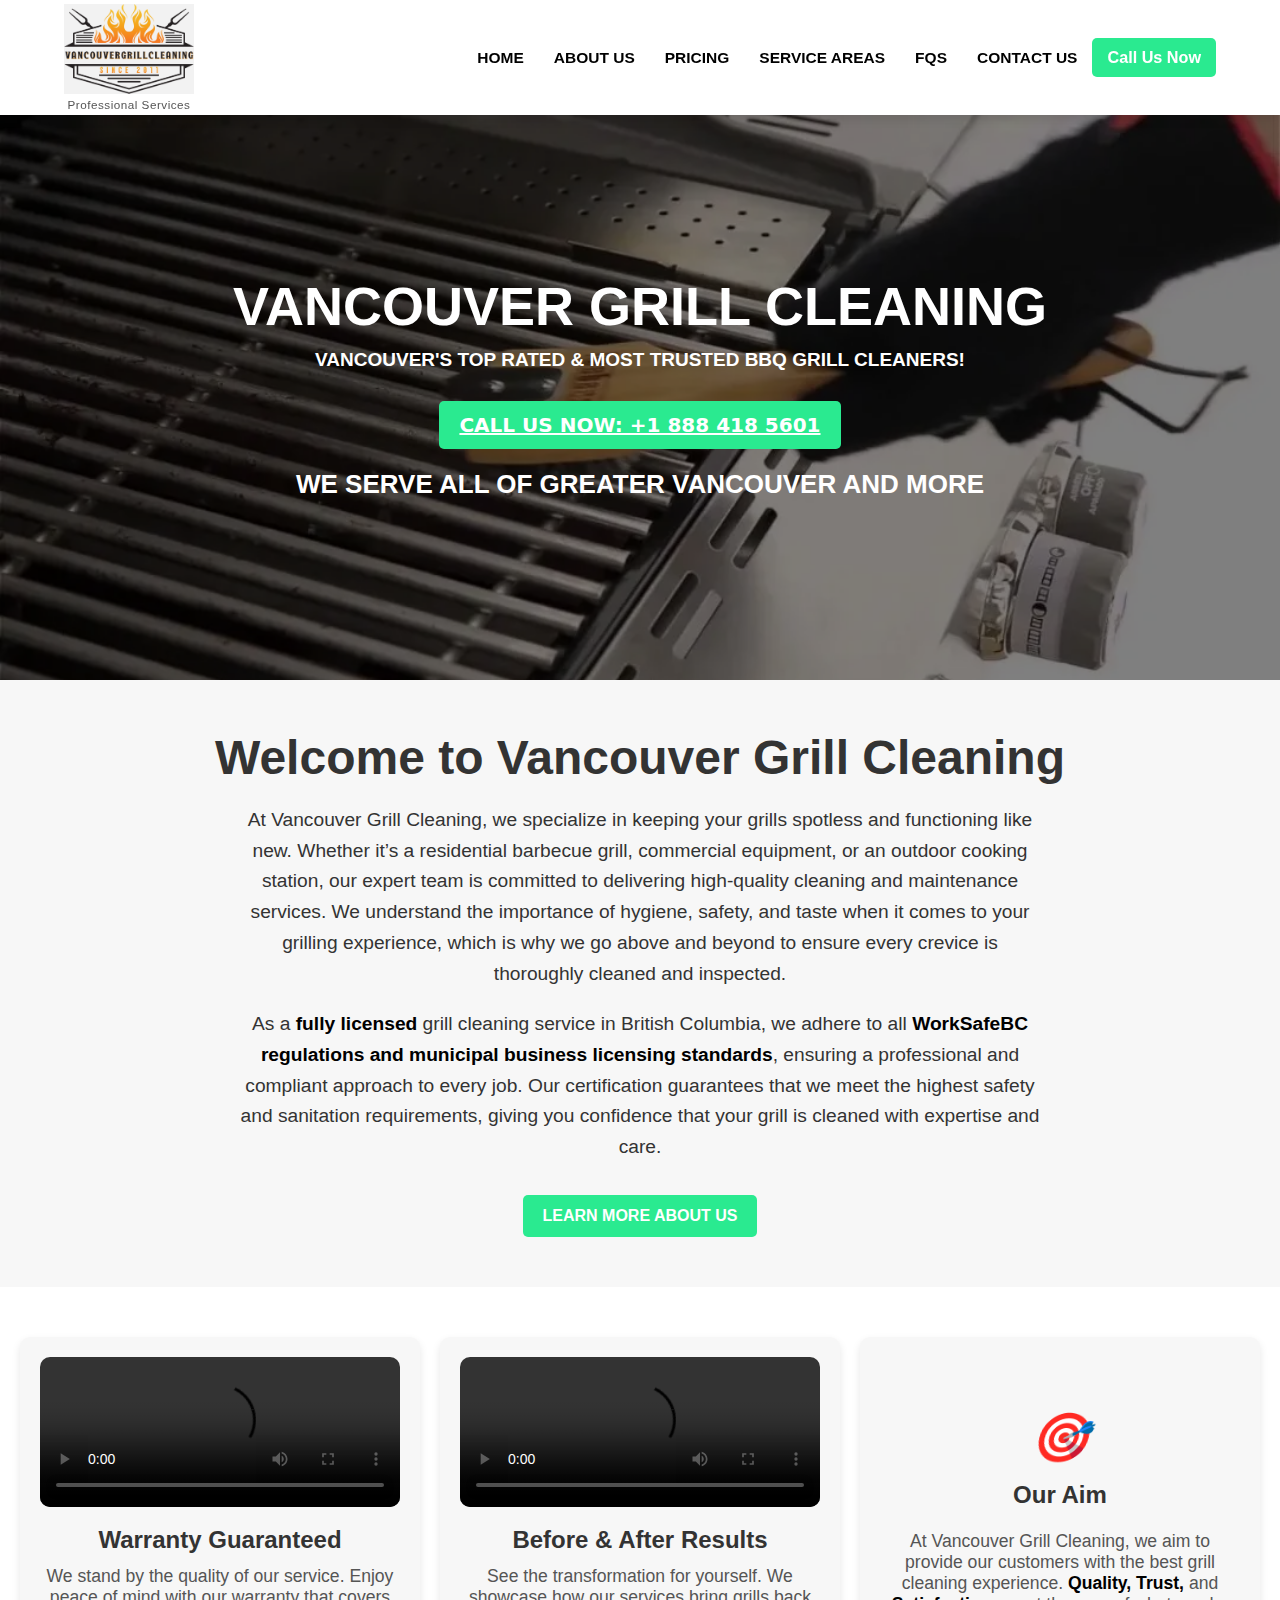
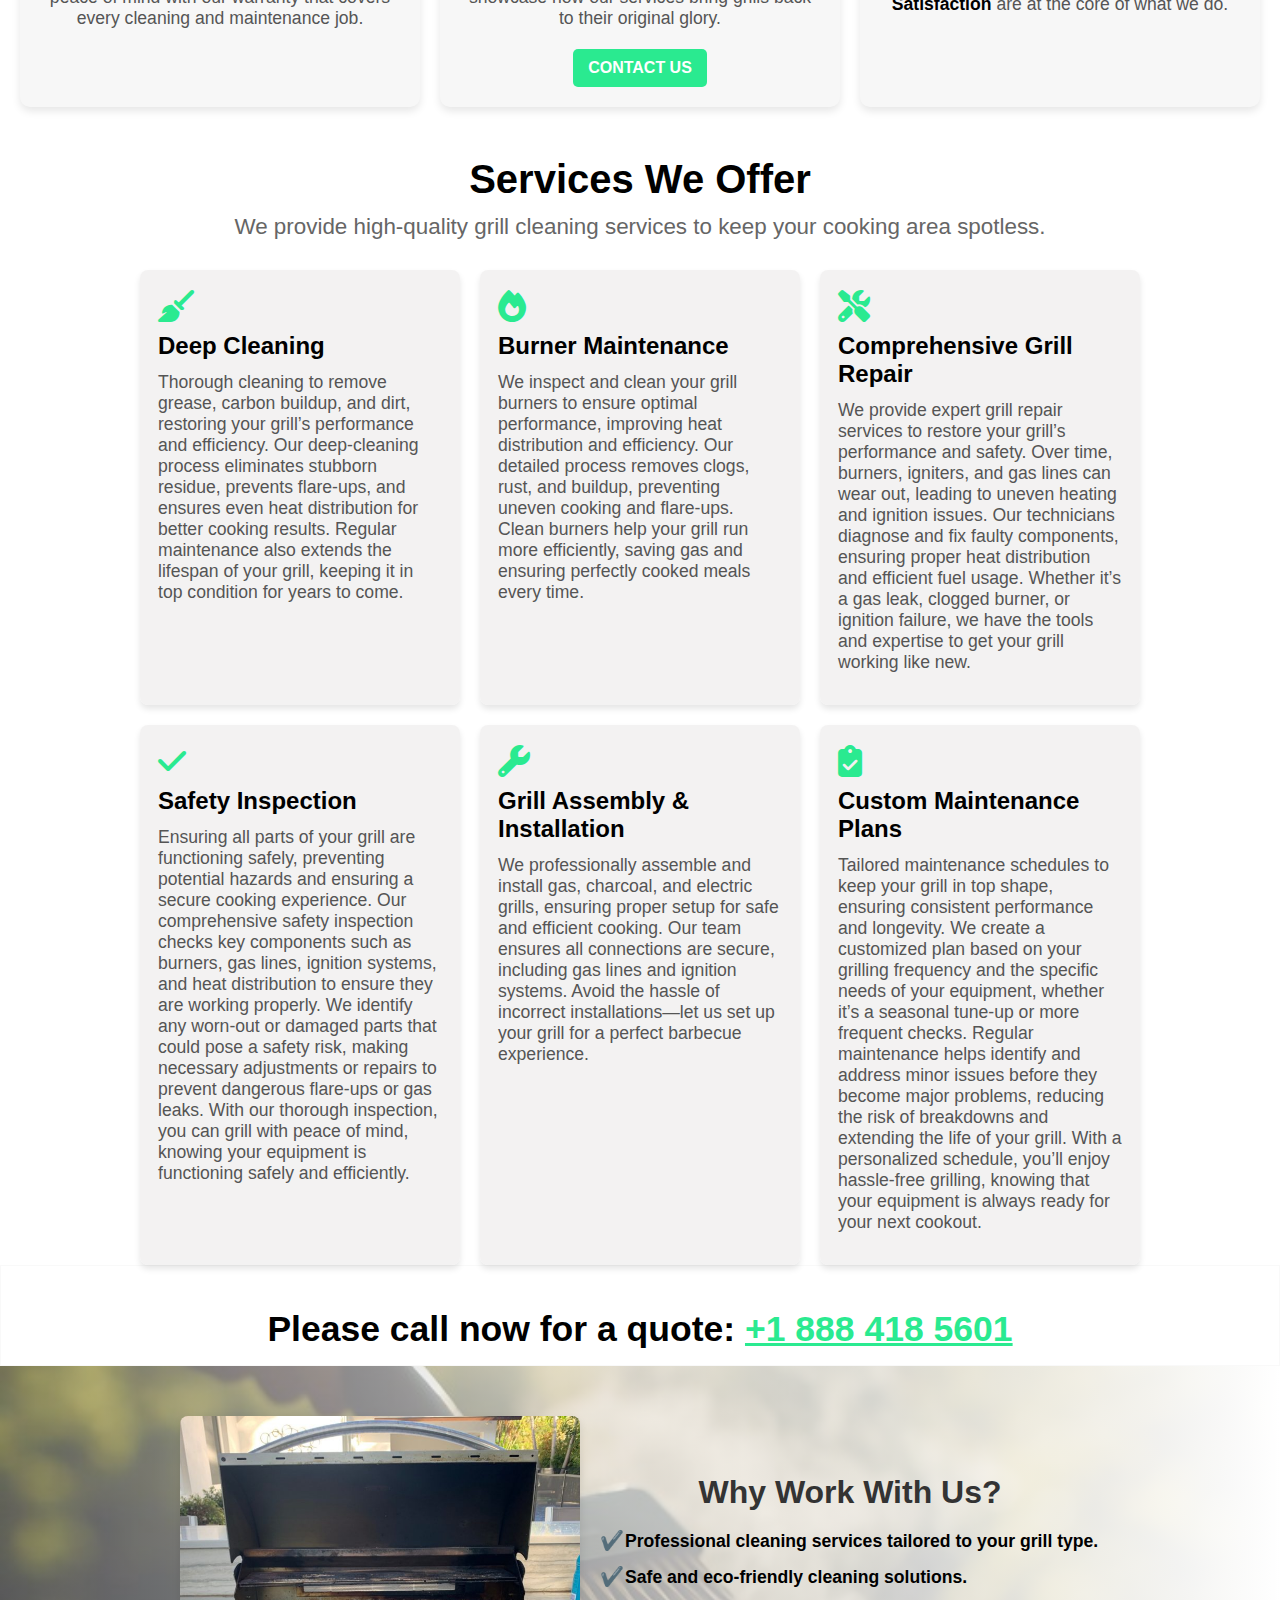
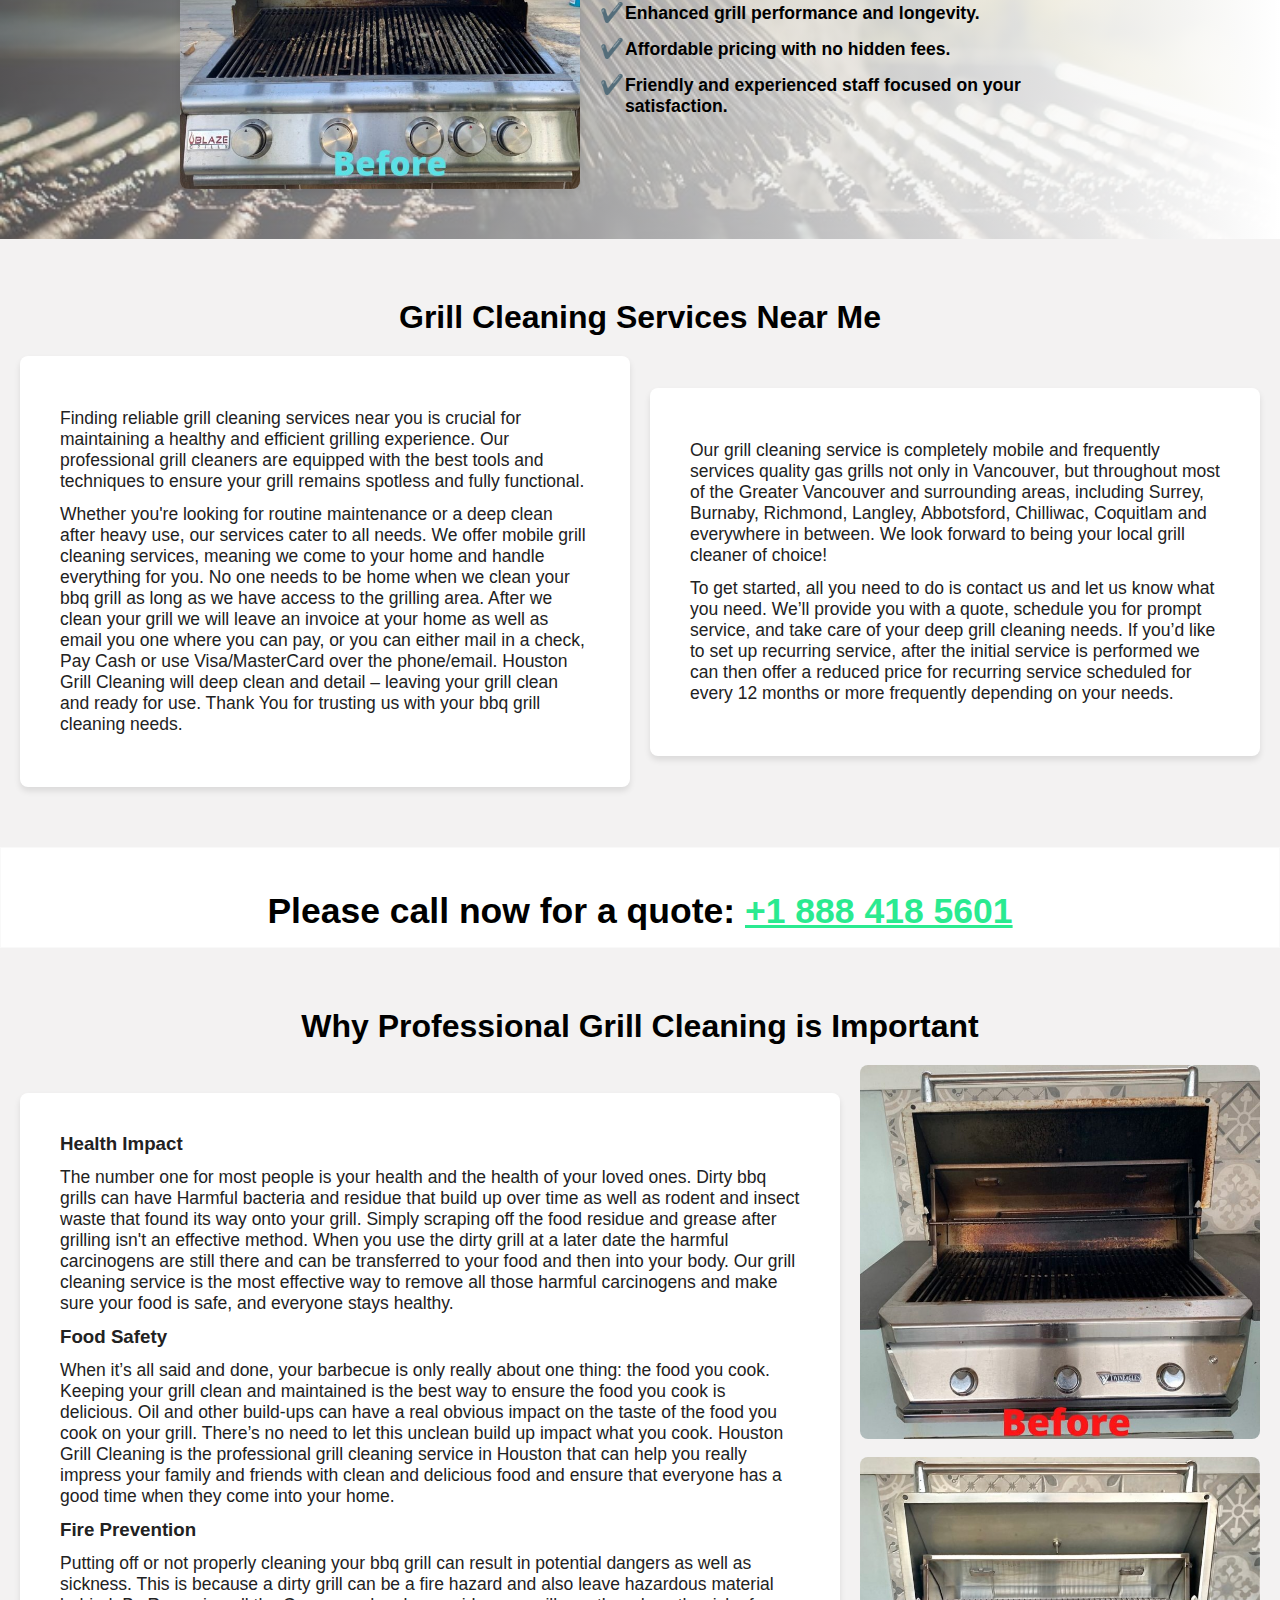
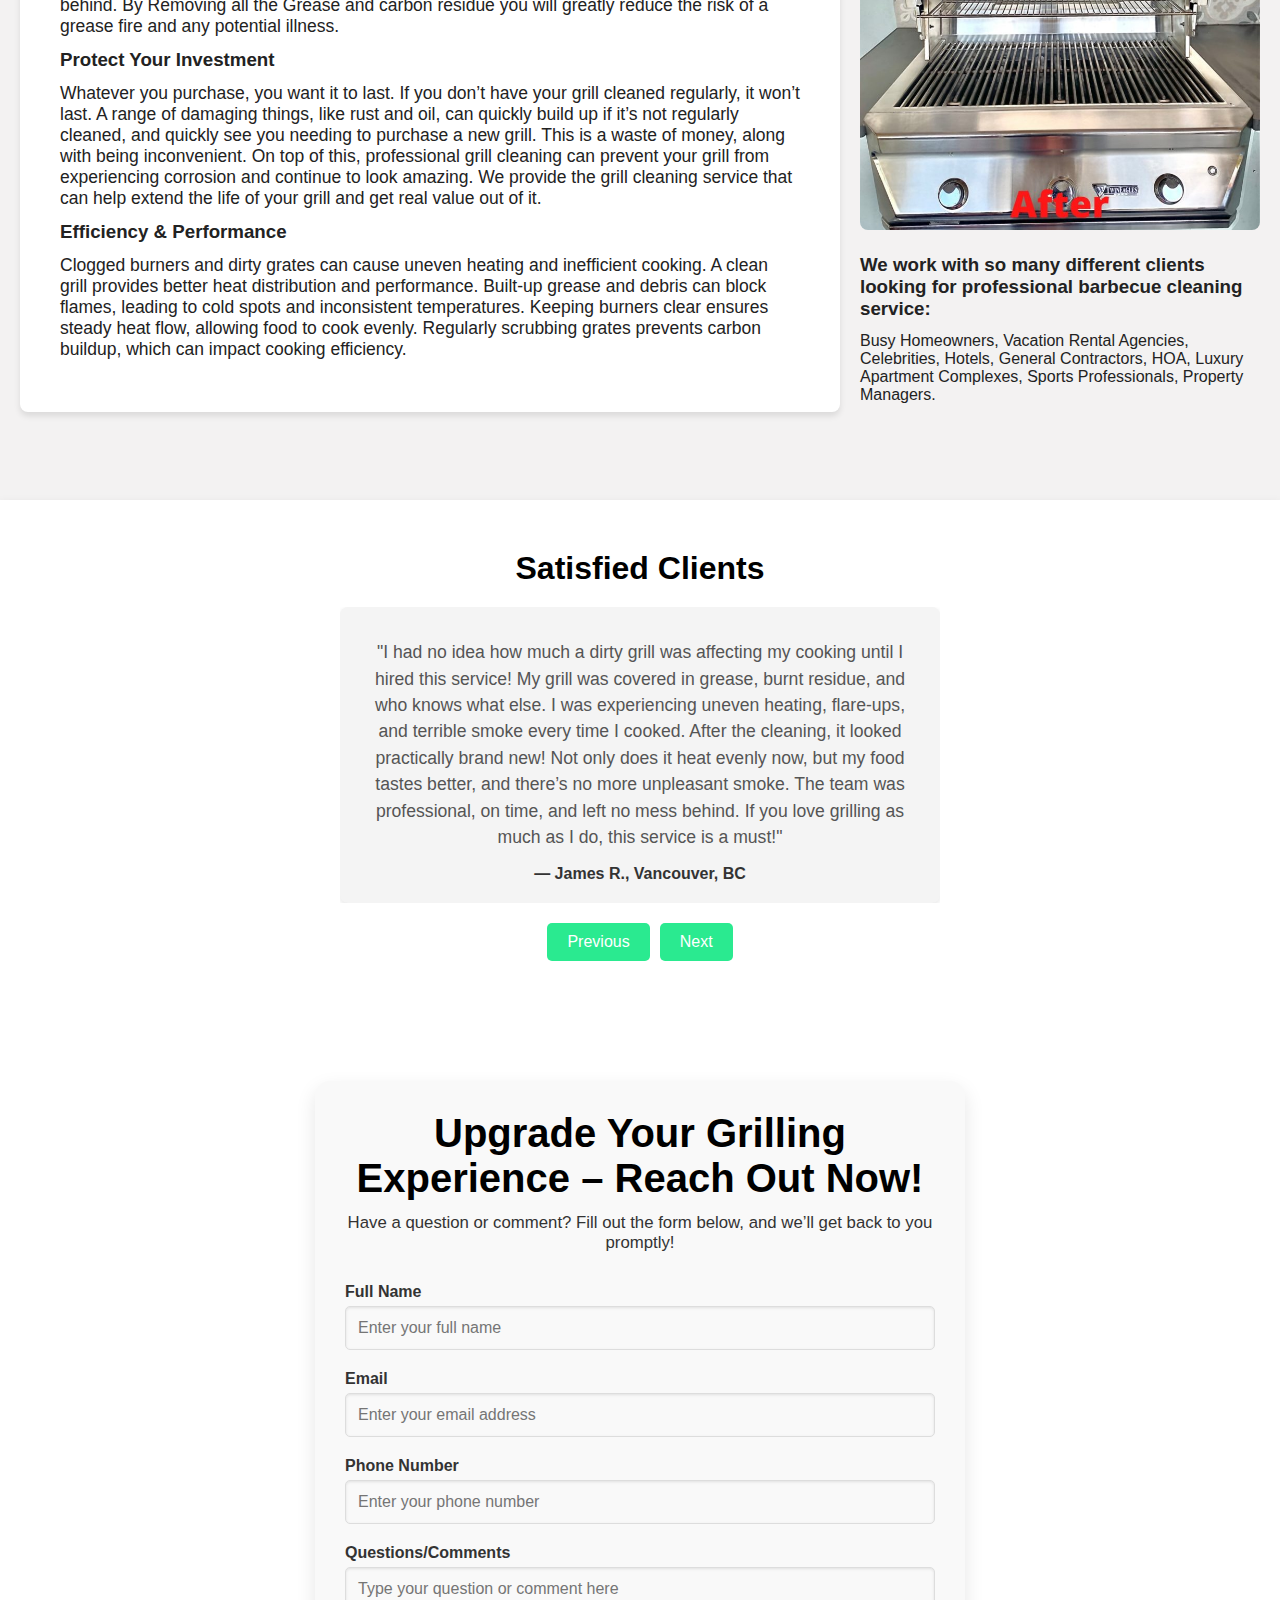
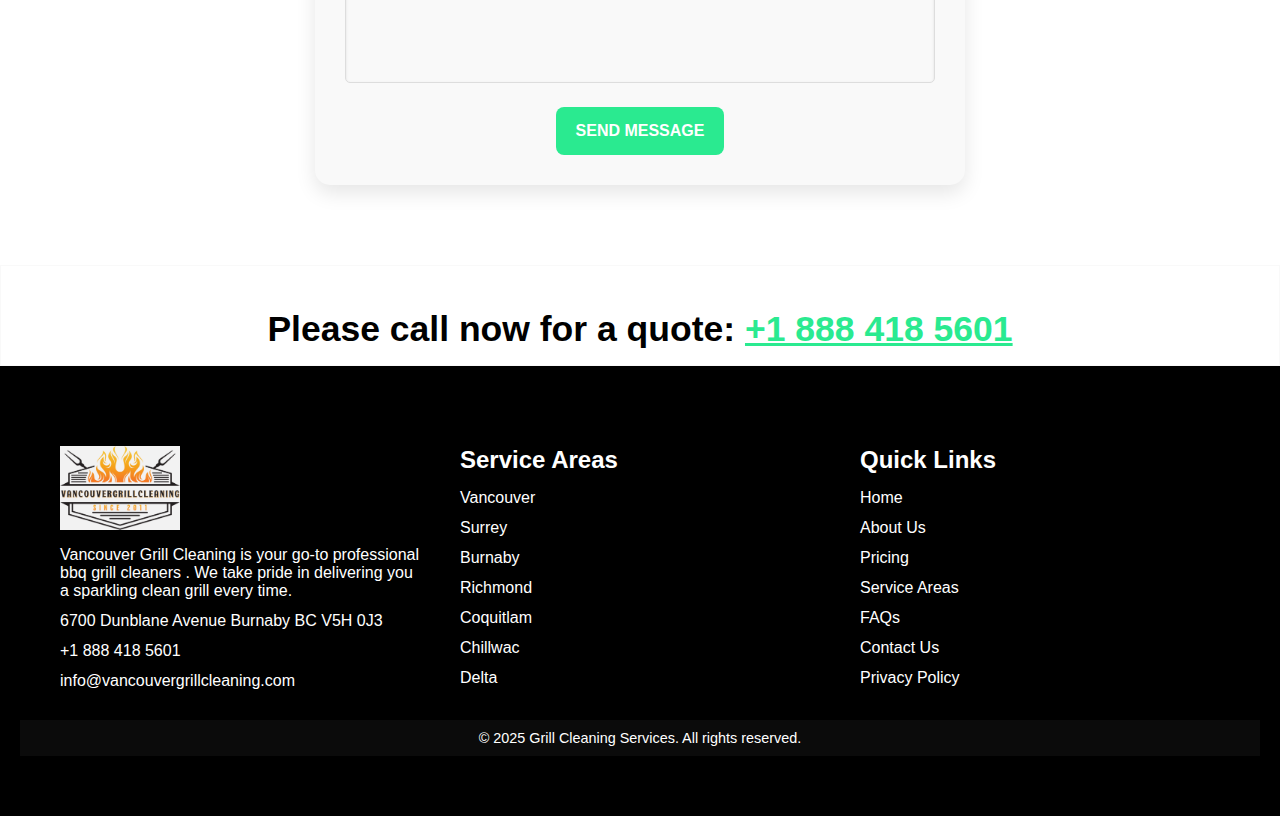
<file: index.html>
<!DOCTYPE html>
<html lang="en">
<head>
    <meta charset="UTF-8">
    <meta name="viewport" content="width=device-width, initial-scale=1.0">
    <title>Vancouver Grill Cleaning</title>
     <!-- SEO Meta Tags -->
     <meta name="description" content="Vancouver Grill Cleaning - Professional BBQ Grill Cleaning Services in Vancouver, BC. Get your grill cleaned today!">
     <meta name="keywords" content="Vancouver grill cleaning, BBQ cleaning Vancouver, BBQ maintenance, professional grill cleaners">
     <meta name="author" content="Vancouver Grill Cleaning">
     <meta name="robots" content="index, follow">
     <meta property="og:title" content="Vancouver Grill Cleaning - Professional BBQ Cleaning">
     <meta property="og:description" content="We provide top-rated BBQ grill cleaning services in Vancouver and surrounding areas. Contact us today!">
     <meta property="og:image" content="https://vancouvergrillcleaning.ca/img/FullLogo_NoBuffer.jpg">
     <meta property="og:url" content="https://.vancouvergrillcleaning.ca">
     <meta name="twitter:card" content="summary_large_image">

    <link rel="icon" type="image/png" href="img/FullLogo_NoBuffer.jpg">
    <link rel="stylesheet" href="style/styles.css">
    <script src="javas/script.js" defer></script>
    <link rel="stylesheet" href="https://cdnjs.cloudflare.com/ajax/libs/font-awesome/6.4.2/css/all.min.css">
</head>
<body>

    <!-- Header Section -->
    <header>
        <div class="container">
            <div class="logo">
              <a href="index.html"><img src="img/FullLogo_NoBuffer.jpg" alt="VANCOUVER Grill CLEANING"></a>
                <span class="logo-subtitle">Professional Services</span>
            </div>
            <nav>
                <ul class="nav-links">
                  <li><a href="#">HOME</a></li>
                  <li><a href="html/aboutus.html">ABOUT US</a></li>
                  <li><a href="html/pricing.html">PRICING</a></li>
                  <li><a href="html/service.html">SERVICE AREAS</a></li>
                  <li><a href="html/fqs.html">FQS</a></li>
                  <li><a href="html/contact.html">CONTACT US</a></li>
                </ul>
                <a href="tel:+1 888 418 5601" class="call-btn">Call Us Now</a>
                <div class="hamburger" onclick="toggleMenu()">
                    <i class="fa fa-bars"></i>
                </div>
            </nav>
        </div>
    </header>

    <!-- Mobile Menu -->
    <div class="mobile-menu">
        <ul>
            <li><a href="index.html">HOME</a></li>
            <li><a href="html/aboutus.html">ABOUT US</a></li>
            <li><a href="html/pricing.html">PRICING</a></li>
            <li><a href="html/service.html">SERVICE AREAS</a></li>
            <li><a href="html/fqs.html">FQS</a></li>
            <li><a href="html/contact.html">CONTACT US</a></li>
        </ul>
    </div>

    <!-- Hero Section -->
    <section class="hero">
        <div class="overlay"></div>
        <div class="hero-text">
            <h1>VANCOUVER GRILL CLEANING</h1>
            <p>VANCOUVER'S TOP RATED & MOST TRUSTED BBQ GRILL CLEANERS!</p>
            <a href="tel:+1 888 418 5601"style="color: white;"><button class="h-btn">CALL US NOW: +1 888 418 5601</button></a>
            <h2>WE SERVE ALL OF GREATER VANCOUVER AND MORE</h2>
        </div>
    </section>


    <section class="about-us">
        <h1>Welcome to Vancouver Grill Cleaning</h1>
        <p>
          At Vancouver Grill Cleaning, we specialize in keeping your grills spotless and functioning like new. 
          Whether it’s a residential barbecue grill, commercial equipment, or an outdoor cooking station, 
          our expert team is committed to delivering high-quality cleaning and maintenance services. 
          We understand the importance of hygiene, safety, and taste when it comes to your grilling experience, 
          which is why we go above and beyond to ensure every crevice is thoroughly cleaned and inspected.
        </p>
        <p>
          As a <span style="color: black; font-weight: bold;">fully licensed</span> grill cleaning service in British Columbia, we adhere to all <span style="color: black; font-weight: bold;">WorkSafeBC regulations and municipal business licensing standards</span>, ensuring a professional and compliant approach to every job. Our certification guarantees that we meet the highest safety and sanitation requirements, giving you confidence that your grill is cleaned with expertise and care.
        </p>
        
        <a href="html/aboutus.html" class="about-btn">Learn More About Us</a>
      </section>

      
      <section class="proof-of-services">
        <div class="cards-container">
          <!-- Video Card 1 -->
          <div class="card video-card">
            <video src="https://res.cloudinary.com/dsytpfjfs/video/upload/v1739331082/Vd1_jedetm.mp4" controls></video>
            <h3>Warranty Guaranteed</h3>
            <p>
              We stand by the quality of our service. Enjoy peace of mind with our 
              warranty that covers every cleaning and maintenance job.
            </p>
          </div>
      

          <!-- Video Card 2 -->
          <div class="card video-card">
            <video src="https://res.cloudinary.com/dsytpfjfs/video/upload/v1739331087/Vd2_ruu2vk.mp4" controls></video>
            <h3>Before & After Results</h3>
            <p>
              See the transformation for yourself. We showcase how our services 
              bring grills back to their original glory.
            </p>
            <a href="html/contact.html" class="card-btn">Contact Us</a>
          </div>
      
          <!-- Icon Card -->
          <div class="card icon-card">
            <i class="icon">🎯</i>
            <h3>Our Aim</h3>
            <p>
              At Vancouver Grill Cleaning, we aim to provide our customers with the best 
              grill cleaning experience. <span style="font-weight: bold; color: black;">Quality, Trust,</span> and <span style="font-weight: bold; color: black;">Satisfaction</span> are at 
              the core of what we do.
            </p>
          </div>
        </div>
      </section>



      <section class="services">
        <h2>Services We Offer</h2>
        <p class="subtitle">We provide high-quality grill cleaning services to keep your cooking area spotless.</p>
        
        <div class="services-grid">
            <div class="service-card">
                <i class="fas fa-broom"></i>
                <h3>Deep Cleaning</h3>
                <p>Thorough cleaning to remove grease, carbon buildup, and dirt, restoring your grill’s performance and efficiency. Our deep-cleaning process eliminates stubborn residue, prevents flare-ups, and ensures even heat distribution for better cooking results.
                  Regular maintenance also extends the lifespan of your grill, keeping it in top condition for years to come.</p>
            </div>
            <div class="service-card">
                <i class="fas fa-fire"></i>
                <h3>Burner Maintenance</h3>
                <p>We inspect and clean your grill burners to ensure optimal performance, improving heat distribution and efficiency. Our detailed process removes clogs, rust, and buildup, preventing uneven cooking and flare-ups.
                  Clean burners help your grill run more efficiently, saving gas and ensuring perfectly cooked meals every time.</p>
            </div>
            <div class="service-card">
              <i class="fas fa-tools"></i>
              <h3>Comprehensive Grill Repair</h3>
              <p>
                  We provide expert grill repair services to restore your grill’s performance and safety. Over time, burners, igniters, and gas lines can wear out, leading to uneven heating and ignition issues.
                  Our technicians diagnose and fix faulty components, ensuring proper heat distribution and 
                  efficient fuel usage. Whether it’s a gas leak, clogged burner, or ignition failure, we have the tools and expertise to get your grill working like new.</p>
          </div>
            <div class="service-card">
                <i class="fas fa-check"></i>
                <h3>Safety Inspection</h3>
                <p>Ensuring all parts of your grill are functioning safely, preventing potential hazards and ensuring a secure cooking experience. Our comprehensive safety inspection checks key components such as burners, gas lines, ignition systems, and heat distribution to ensure they are working properly. 
                  We identify any worn-out or damaged parts that could pose a safety risk, making necessary adjustments or repairs to prevent dangerous flare-ups or gas leaks. With our thorough inspection, you can grill with peace of mind, knowing your equipment is functioning safely and efficiently.</p>
            </div>
            <div class="service-card">
              <i class="fas fa-wrench"></i>
              <h3>Grill Assembly & Installation</h3>
              <p>
                  We professionally assemble and install gas, charcoal, and electric grills, ensuring proper setup for safe and efficient cooking. Our team ensures all connections are secure, including gas lines and ignition systems.
                  Avoid the hassle of incorrect installations—let us set up your grill for a perfect barbecue experience.
              </p>
          </div>
            <div class="service-card">
                <i class="fas fa-clipboard-check"></i>
                <h3>Custom Maintenance Plans</h3>
                <p>Tailored maintenance schedules to keep your grill in top shape, ensuring consistent performance and longevity. We create a customized plan based on your grilling frequency and the specific needs of your equipment, whether it’s a seasonal tune-up or more frequent checks. Regular maintenance helps identify and address minor issues before they become major problems, reducing the risk of breakdowns and extending the life of your grill. 
                  With a personalized schedule, you’ll enjoy hassle-free grilling, knowing that your equipment is always ready for your next cookout.</p>
            </div>
        </div>

    <div class="dopyright">
      <p class="cta">Please call now for a quote: <a href="tel:+1 888 418 5601" style="color: #2aea90;;">+1 888 418 5601</a></p>
  </div>

      <section class="working-with-us">
        <div class="content-container">
          <!-- Image Section -->
          <div class="image-container">
            <img src="img/b1.jpg" alt="Before Cleaning" class="before-image">
            <img src="img/a1.jpg" alt="After Cleaning" class="after-image">
          </div>
      
          <!-- Content Section -->
          <div class="content">
            <h2>Why Work With Us?</h2>
            <ul>
              <li>Professional cleaning services tailored to your grill type.</li>
              <li>Safe and eco-friendly cleaning solutions.</li>
              <li>Enhanced grill performance and longevity.</li>
              <li>Affordable pricing with no hidden fees.</li>
              <li>Friendly and experienced staff focused on your satisfaction.</li>
            </ul>
          </div>
        </div>
      </section>



      <section class="section">
        <h2>Grill Cleaning Services Near Me</h2>
        <div class="content-container">
            <div class="column">
                <p>Finding reliable grill cleaning services near you is crucial for maintaining a healthy and efficient grilling experience. Our professional grill cleaners are equipped with the best tools and techniques to ensure your grill remains spotless and fully functional.</p>
                <p>Whether you're looking for routine maintenance or a deep clean after heavy use, our services cater to all needs. We offer mobile grill cleaning services, meaning we come to your home and handle everything for you.
                  No one needs to be home when we clean your bbq grill as long as we have access to the grilling area. After we clean your grill we will leave an invoice at your home as well as email you one where you can pay, or you can either mail in a check, Pay Cash or use Visa/MasterCard over the phone/email.

Houston Grill Cleaning will deep clean and detail – leaving your grill clean and ready for use. Thank You for trusting us with your bbq grill cleaning needs.
                </p>
            </div>
            <div class="column">
                <p>Our grill cleaning service is completely mobile and frequently services quality gas grills not only in Vancouver, but throughout most of the Greater Vancouver and surrounding areas, including Surrey, Burnaby, Richmond, Langley, 
                  Abbotsford, Chilliwac, Coquitlam and everywhere in between. We look forward to being your local grill cleaner of choice!</p>
                <p>To get started, all you need to do is contact us and let us know what you need. We’ll provide you with a quote, schedule you for prompt service, 
                   and take care of your deep grill cleaning needs. If you’d like to set up recurring service, after the initial service is performed we can then offer a reduced price for recurring service scheduled for every 12 months or more frequently depending on your needs.
                </p>
            </div>
        </div>
    </section>


    <div class="dopyright">
      <p class="cta">Please call now for a quote: <a href="tel:+1 888 418 5601" style="color: #2aea90;;">+1 888 418 5601</a></p>
  </div>


    <section class="section">
        <h2>Why Professional Grill Cleaning is Important</h2>
        <div class="content-container">
            <div class="column">
                <h3>Health Impact</h3>
                <p>The number one for most people is your health and the health of your loved ones. Dirty bbq grills can have Harmful bacteria and residue that build up over time as well as rodent and insect waste that found its way onto your grill. Simply scraping off the food residue and grease after grilling isn't an effective method.
                  When you use the dirty grill at a later date the harmful carcinogens are still there and can be transferred to your food and then into your body. Our grill cleaning service is the most effective way to remove all those harmful carcinogens and make sure your food is safe, and everyone stays healthy.</p>
                
                <h3>Food Safety</h3>
                <p>When it’s all said and done, your barbecue is only really about one thing: the food you cook. Keeping your grill clean and maintained is the best way to ensure the food you cook is delicious. Oil and other build-ups can have a real obvious impact on the taste of the food you cook on your grill. There’s no need to let this unclean build up impact what you cook. 
                  Houston Grill Cleaning is the professional grill cleaning service in Houston that can help you really impress your family and friends with clean and delicious food and ensure that everyone has a good time when they come into your home.</p>
                
                <h3>Fire Prevention</h3>
                <p>Putting off or not properly cleaning your bbq grill can result in potential dangers as well as sickness. This is because a dirty grill can be a fire hazard and also leave hazardous material behind. By Removing all the Grease and carbon residue you will greatly reduce the risk of a grease fire and any potential illness.</p>
                
                <h3>Protect Your Investment</h3>
                <p>Whatever you purchase, you want it to last. If you don’t have your grill cleaned regularly, it won’t last. A range of damaging things, like rust and oil, can quickly build up if it’s not regularly cleaned, and quickly see you needing to purchase a new grill. This is a waste of money, along with being inconvenient. 
                   On top of this, professional grill cleaning can prevent your grill from experiencing corrosion and continue to look amazing. We provide the grill cleaning service that can help extend the life of your grill and get real value out of it.</p>

                <h3>Efficiency & Performance</h3>
                  <p>Clogged burners and dirty grates can cause uneven heating and inefficient cooking. A clean grill provides better heat distribution and performance. Built-up grease and debris can block flames, leading to cold spots and inconsistent temperatures. Keeping burners clear ensures steady heat flow, allowing food to cook evenly. 
                    Regularly scrubbing grates prevents carbon buildup, which can impact cooking efficiency.</p>
                
            </div>
            <div class="image-container">
                <img src="img/b2.jpg" alt="Professional Grill Cleaning">
                <br>
                <img src="img/a2.jpg" alt="Professional Grill Cleaning">
                <p>
                  <h3>We work with so many different clients looking for professional barbecue cleaning service:</h3> <p>Busy Homeowners,
                  Vacation Rental Agencies,
                  Celebrities,
                  Hotels,
                  General Contractors,
                  HOA,
                  Luxury Apartment Complexes,
                  Sports Professionals,
                  Property Managers.</p></p>
            </div>
        </div>
    </section>

      

      <section id="testimonials">
        <h2>Satisfied Clients</h2>
        <div class="testimonial-slider">
          <div class="testimonial active">
            <p>"I had no idea how much a dirty grill was affecting my cooking until I hired this service! My grill was covered in grease, burnt residue, and who knows what else. I was experiencing uneven heating, flare-ups, and terrible smoke every time I cooked. After the cleaning, it looked practically brand new! Not only does it heat evenly now, but my food tastes better, and there’s no more unpleasant smoke. The team was professional, 
              on time, and left no mess behind. If you love grilling as much as I do, this service is a must!"</p>
            <h3>— James R., Vancouver, BC</h3>
          </div>
          <div class="testimonial">
            <p>I was skeptical at first, but wow, what a difference! My grill was a mess, and I honestly thought I might need to replace it. These guys worked their magic, and now it looks and works like new! No more stubborn grease, no more uneven flames, just perfect grilling every time. I can’t believe I waited this long to get it cleaned.
              If you’re on the fence about getting your grill professionally cleaned, don’t hesitate. It’s worth every penny!"</p>
            <h3>— Juliette M., Surrey, BC</h3>
          </div>
          <div class="testimonial">
            <p>"Fantastic service! My grill was caked with years of grease and grime, and they had it spotless in no time. The burners are working properly again, and my food cooks so much better. 
              Quick, professional, and totally worth it. Highly recommend!"</p>
            <h3>— Olivier T., Burnaby, BC</h3>
          </div>
          <div class="testimonial">
            <p>After hosting a big summer BBQ, my grill was in terrible shape. I tried scrubbing it myself, but I couldn’t get rid of the buildup. That’s when I found this cleaning service, and I’m so glad I did! They got my grill looking spotless and working like it did when I first bought it. 
               Now I don’t have to dread cleaning up after every cookout. This service is a game-changer for any grill master!"</p>
            <h3>— Matthew L., Langley, BC</h3>
          </div>
          <div class="testimonial">
            <p>"I used to deal with random flare-ups while grilling, which made cooking stressful. I didn’t realize how much grease had built up in my grill over the years. 
              After just one cleaning session, the difference was night and day! No more sudden grease fires, and my food tastes better than ever. I’ll be booking this service regularly from now on!"</p>
            <h3>— Leah S., Richmond, BC</h3>
          </div>
        </div>
        <div class="controls">
          <button id="prev" class="control-btn">Previous</button>
          <button id="next" class="control-btn">Next</button>
        </div>
      </section>
      



      <section class="contact-us-section">
        <div class="contact-us-wrapper">
          <h2 class="contact-header">Upgrade Your Grilling Experience – Reach Out Now!</h2>
          <p class="contact-description">Have a question or comment? Fill out the form below, and we’ll get back to you promptly!</p>
          <form id="contact-form" action="/submit" method="post">
            <!-- Full Name -->
            <div class="form-group">
              <label class="full-name">Full Name</label>
              <input type="text" id="full-name" name="full_name" placeholder="Enter your full name" required>
            </div>
      
            <!-- Email -->
            <div class="form-group">
              <label for="email">Email</label>
              <input type="email" id="email" name="email" placeholder="Enter your email address" required>
            </div>
      
            <!-- Phone Number -->
            <div class="form-group">
              <label for="phone-number">Phone Number</label>
              <input type="tel" id="phone-number" name="phone_number" placeholder="Enter your phone number">
            </div>
      
            <!-- Questions/Comments -->
            <div class="form-group">
              <label for="comments">Questions/Comments</label>
              <textarea id="comments" name="comments" rows="5" placeholder="Type your question or comment here"></textarea>
            </div>
      
            <!-- Submit Button -->
            <button type="submit" class="submit-button">Send Message</button>
          </form>
        </div>
        <div id="responseMessage"></div>
      </section>
      

      <div class="dopyright">
        <p class="cta">Please call now for a quote: <a href="tel:+1 888 418 5601" style="color: #2aea90;;">+1 888 418 5601</a></p>
    </div>      


      <section class="footer-section">
        <footer class="footer">
          <div class="footer-column">
              <div class="footer-logo">
                  <a href="index.html"><img src="img/FullLogo_NoBuffer.jpg" alt="Company Logo"></a>
              </div>
              <p>Vancouver Grill Cleaning is your go-to professional bbq grill cleaners . 
                We take pride in delivering you a sparkling clean grill every time.</p>
              <p>6700 Dunblane Avenue Burnaby BC V5H 0J3</p>
              <p><a href="tel:+1 888 418 5601">+1 888 418 5601</a></p>
              <p><a href="mailto:info@vancouvergrillcleaning.com">info@vancouvergrillcleaning.com</a></p>
          </div>
            <div class="footer-column">
                <h3>Service Areas</h3>
                <p>Vancouver</p>
                <p>Surrey</p>
                <p>Burnaby</p>
                <p>Richmond</p>
                <p>Coquitlam</p>
                <p>Chillwac</p>
                <p>Delta</p>

            </div>
            <div class="footer-column">
                <h3>Quick Links</h3>
                <p><a href="#">Home</a></p>
                <p><a href="html/aboutus.html">About Us</a></p>
                <p><a href="html/pricing.html">Pricing</a></p>
                <p><a href="html/service.html">Service Areas</a></p>
                <p><a href="html/fqs.html">FAQs</a></p>
                <p><a href="html/contact.html">Contact Us</a></p>
                <p><a href="html/privacy.html">Privacy Policy</a></p>
            </div>
        </footer>
        <div class="copyright">
          &copy; 2025 Grill Cleaning Services. All rights reserved.
      </div>
    </section>
      

</body>
</html>
</file>
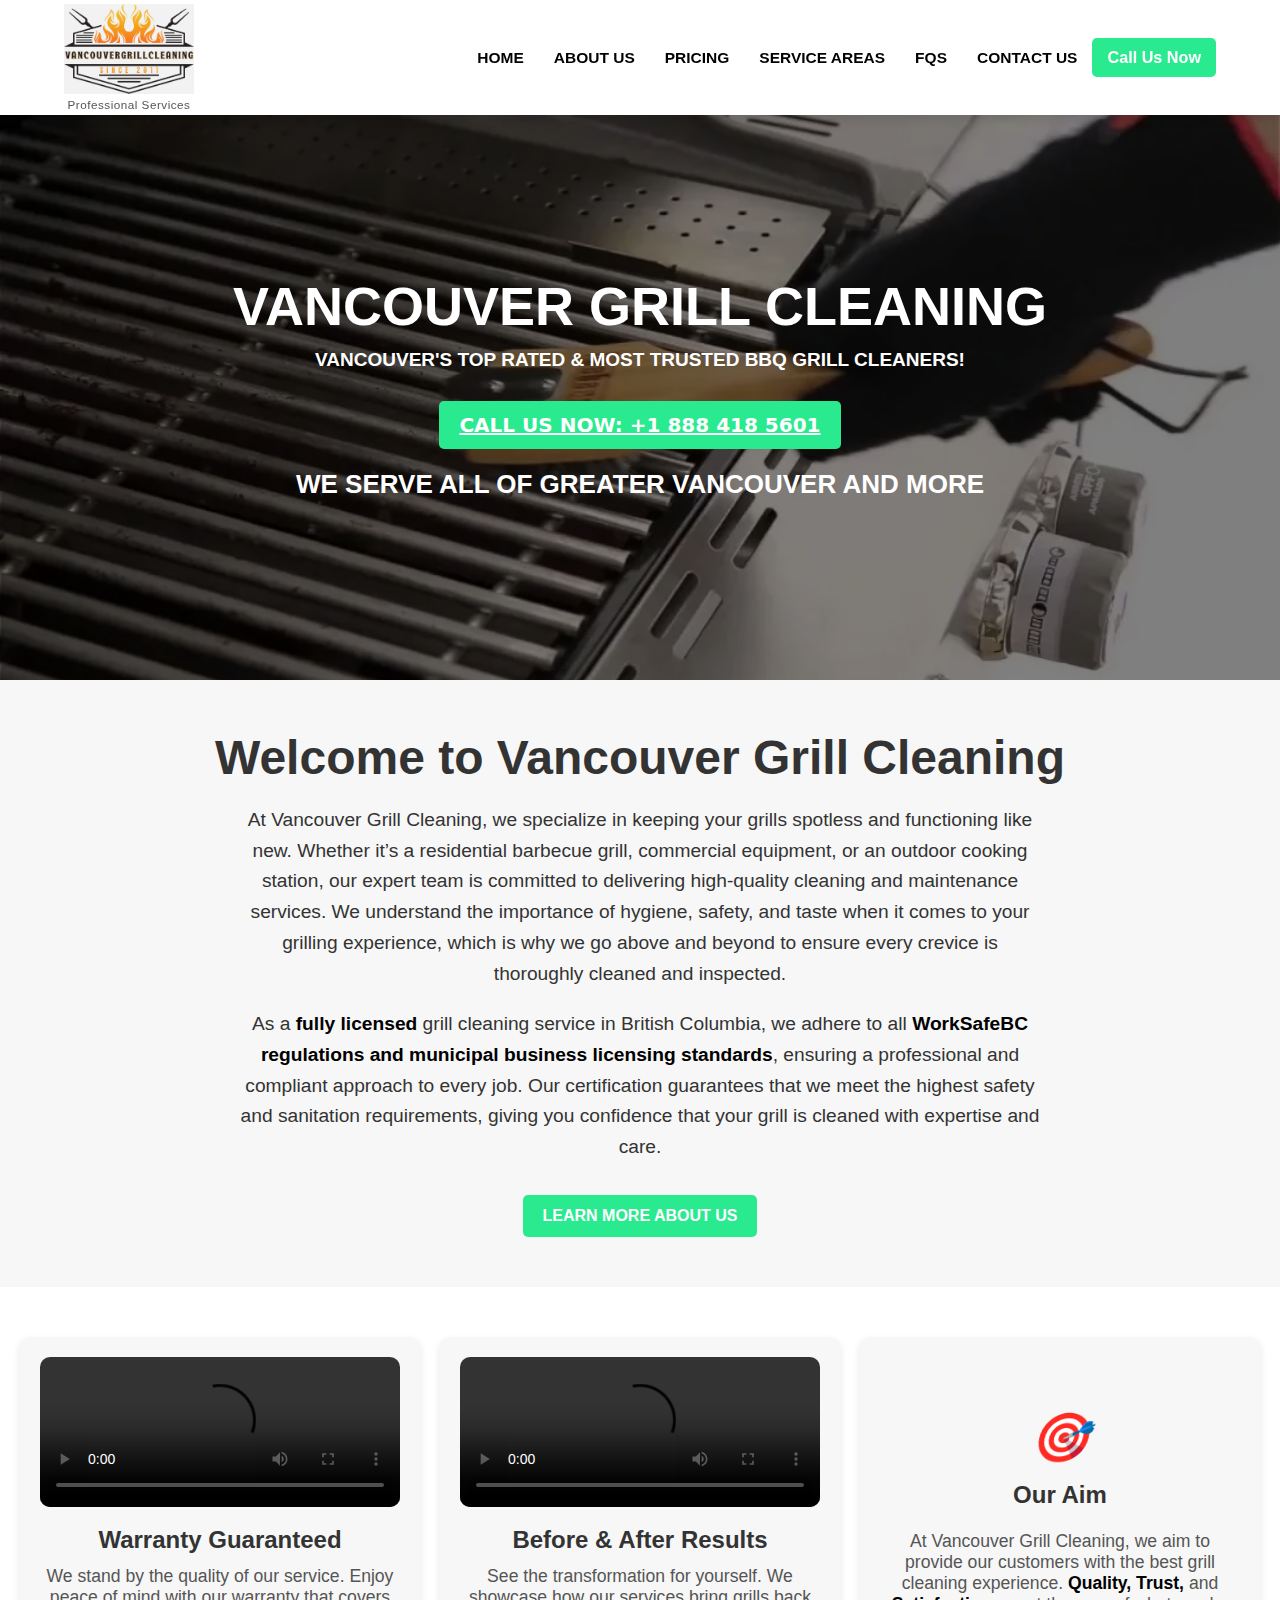
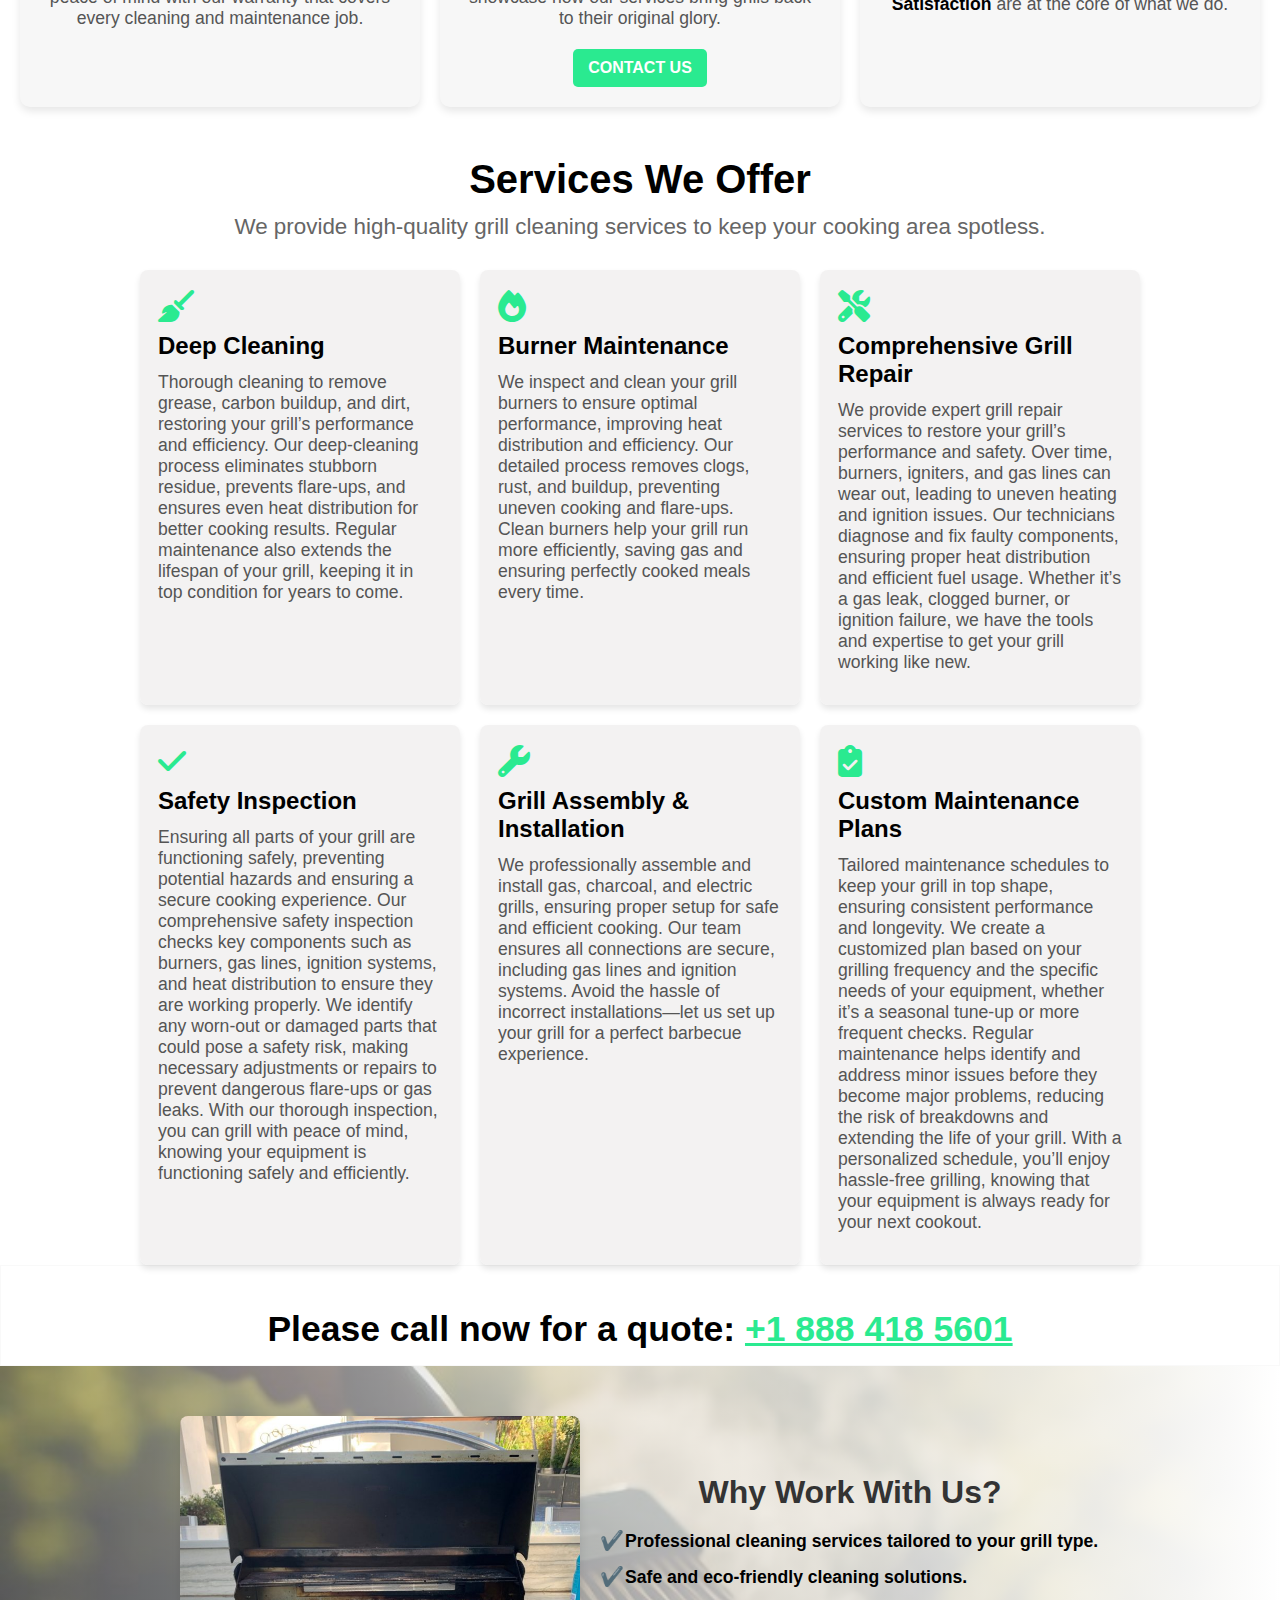
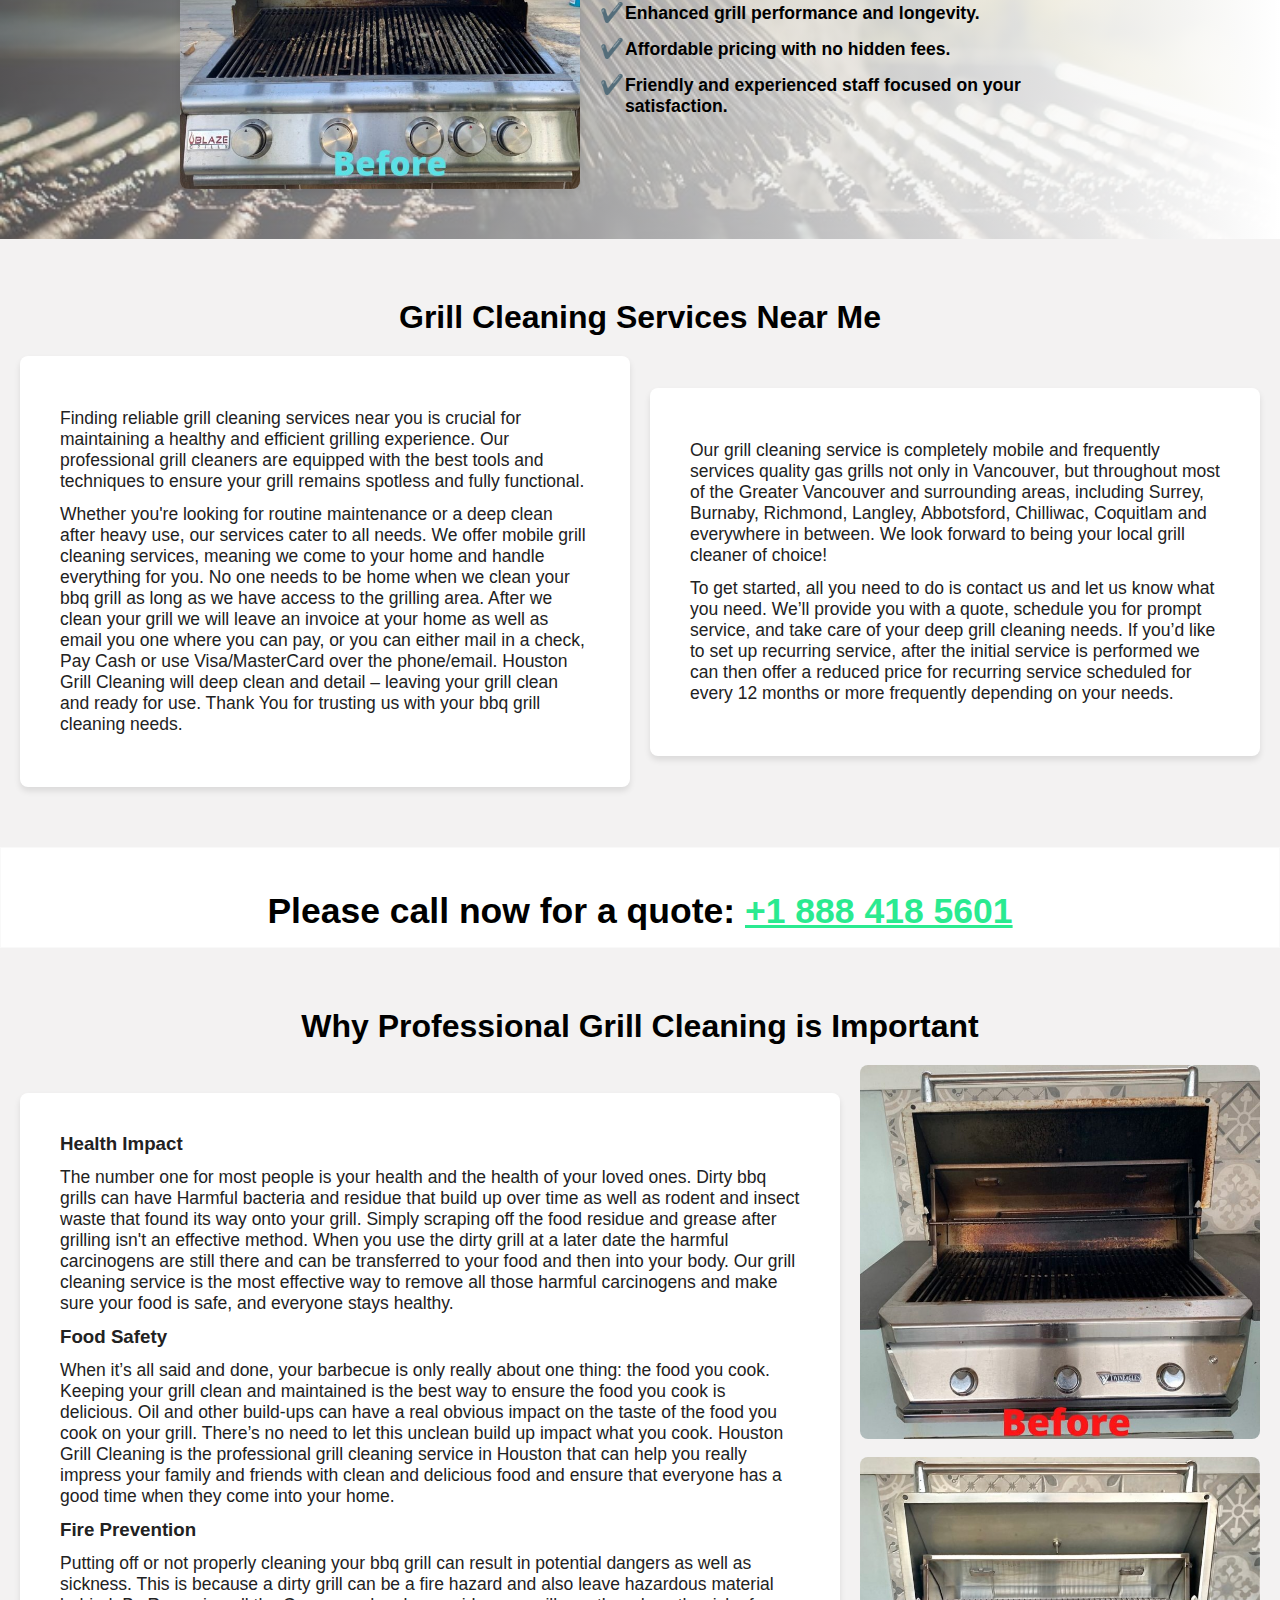
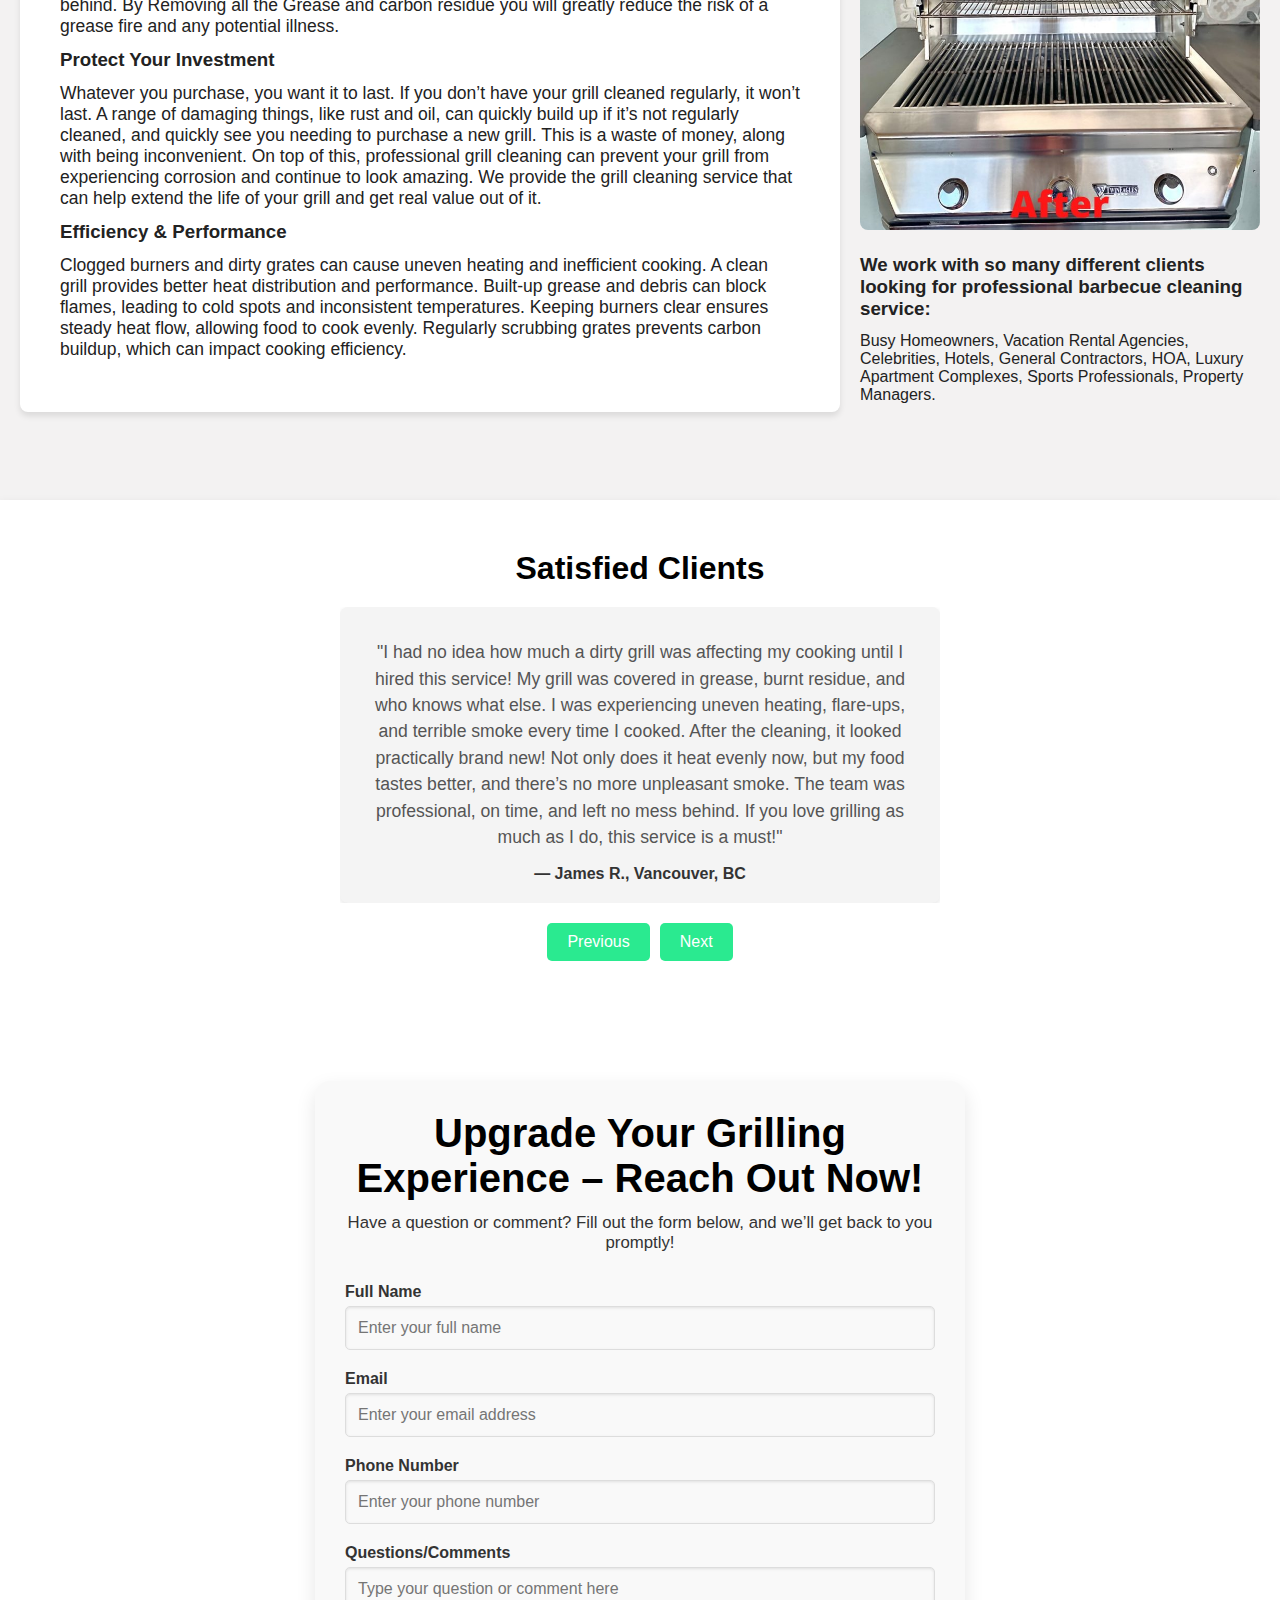
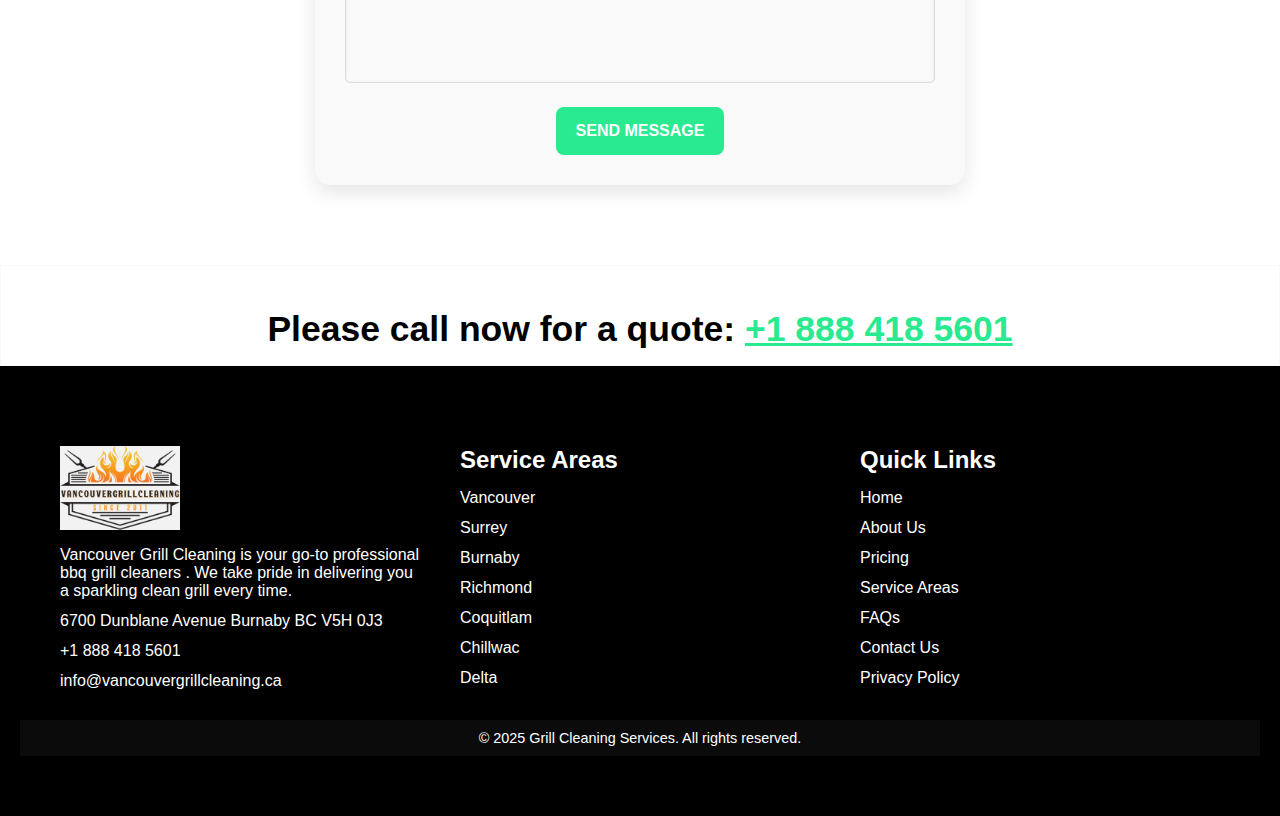
<file: sJS29KZW17gs29DFroj85SkjEW90HfvJ.html>
<!DOCTYPE html>
<html lang="en">
<head>
    <meta charset="UTF-8">
    <meta name="viewport" content="width=device-width, initial-scale=1.0">
    <title>Vancouver Grill Cleaning</title>
     <!-- SEO Meta Tags -->
     <meta name="description" content="Vancouver Grill Cleaning - Professional BBQ Grill Cleaning Services in Vancouver, BC. Get your grill cleaned today!">
     <meta name="keywords" content="Vancouver grill cleaning, BBQ cleaning Vancouver, BBQ maintenance, professional grill cleaners">
     <meta name="author" content="Vancouver Grill Cleaning">
     <meta name="robots" content="index, follow">
     <meta property="og:title" content="Vancouver Grill Cleaning - Professional BBQ Cleaning">
     <meta property="og:description" content="We provide top-rated BBQ grill cleaning services in Vancouver and surrounding areas. Contact us today!">
     <meta property="og:image" content="https://vancouvergrillcleaning.ca/img/FullLogo_NoBuffer.jpg">
     <meta property="og:url" content="https://.vancouvergrillcleaning.ca">
     <meta name="twitter:card" content="summary_large_image">

    <link rel="icon" type="image/png" href="img/FullLogo_NoBuffer.jpg">
    <link rel="stylesheet" href="style/styles.css">
    <script src="javas/script.js" defer></script>
    <link rel="stylesheet" href="https://cdnjs.cloudflare.com/ajax/libs/font-awesome/6.4.2/css/all.min.css">
</head>
<body>

    <!-- Header Section -->
    <header>
        <div class="container">
            <div class="logo">
              <a href="index.html"><img src="img/FullLogo_NoBuffer.jpg" alt="VANCOUVER Grill CLEANING"></a>
                <span class="logo-subtitle">Professional Services</span>
            </div>
            <nav>
                <ul class="nav-links">
                  <li><a href="#">HOME</a></li>
                  <li><a href="html/aboutus.html">ABOUT US</a></li>
                  <li><a href="html/pricing.html">PRICING</a></li>
                  <li><a href="html/service.html">SERVICE AREAS</a></li>
                  <li><a href="html/fqs.html">FQS</a></li>
                  <li><a href="html/contact.html">CONTACT US</a></li>
                </ul>
                <a href="tel:+1 888 418 5601" class="call-btn">Call Us Now</a>
                <div class="hamburger" onclick="toggleMenu()">
                    <i class="fa fa-bars"></i>
                </div>
            </nav>
        </div>
    </header>

    <!-- Mobile Menu -->
    <div class="mobile-menu">
        <ul>
            <li><a href="index.html">HOME</a></li>
            <li><a href="html/aboutus.html">ABOUT US</a></li>
            <li><a href="html/pricing.html">PRICING</a></li>
            <li><a href="html/service.html">SERVICE AREAS</a></li>
            <li><a href="html/fqs.html">FQS</a></li>
            <li><a href="html/contact.html">CONTACT US</a></li>
        </ul>
    </div>

    <!-- Hero Section -->
    <section class="hero">
        <div class="overlay"></div>
        <div class="hero-text">
            <h1>VANCOUVER GRILL CLEANING</h1>
            <p>VANCOUVER'S TOP RATED & MOST TRUSTED BBQ GRILL CLEANERS!</p>
            <a href="tel:+1 888 418 5601"style="color: white;"><button class="h-btn">CALL US NOW: +1 888 418 5601</button></a>
            <h2>WE SERVE ALL OF GREATER VANCOUVER AND MORE</h2>
        </div>
    </section>


    <section class="about-us">
        <h1>Welcome to Vancouver Grill Cleaning</h1>
        <p>
          At Vancouver Grill Cleaning, we specialize in keeping your grills spotless and functioning like new. 
          Whether it’s a residential barbecue grill, commercial equipment, or an outdoor cooking station, 
          our expert team is committed to delivering high-quality cleaning and maintenance services. 
          We understand the importance of hygiene, safety, and taste when it comes to your grilling experience, 
          which is why we go above and beyond to ensure every crevice is thoroughly cleaned and inspected.
        </p>
        <p>
          As a <span style="color: black; font-weight: bold;">fully licensed</span> grill cleaning service in British Columbia, we adhere to all <span style="color: black; font-weight: bold;">WorkSafeBC regulations and municipal business licensing standards</span>, ensuring a professional and compliant approach to every job. Our certification guarantees that we meet the highest safety and sanitation requirements, giving you confidence that your grill is cleaned with expertise and care.
        </p>
        
        <a href="html/aboutus.html" class="about-btn">Learn More About Us</a>
      </section>

      
      <section class="proof-of-services">
        <div class="cards-container">
          <!-- Video Card 1 -->
          <div class="card video-card">
            <video src="https://res.cloudinary.com/dsytpfjfs/video/upload/v1739331082/Vd1_jedetm.mp4" controls></video>
            <h3>Warranty Guaranteed</h3>
            <p>
              We stand by the quality of our service. Enjoy peace of mind with our 
              warranty that covers every cleaning and maintenance job.
            </p>
          </div>
      

          <!-- Video Card 2 -->
          <div class="card video-card">
            <video src="https://res.cloudinary.com/dsytpfjfs/video/upload/v1739331087/Vd2_ruu2vk.mp4" controls></video>
            <h3>Before & After Results</h3>
            <p>
              See the transformation for yourself. We showcase how our services 
              bring grills back to their original glory.
            </p>
            <a href="html/contact.html" class="card-btn">Contact Us</a>
          </div>
      
          <!-- Icon Card -->
          <div class="card icon-card">
            <i class="icon">🎯</i>
            <h3>Our Aim</h3>
            <p>
              At Vancouver Grill Cleaning, we aim to provide our customers with the best 
              grill cleaning experience. <span style="font-weight: bold; color: black;">Quality, Trust,</span> and <span style="font-weight: bold; color: black;">Satisfaction</span> are at 
              the core of what we do.
            </p>
          </div>
        </div>
      </section>



      <section class="services">
        <h2>Services We Offer</h2>
        <p class="subtitle">We provide high-quality grill cleaning services to keep your cooking area spotless.</p>
        
        <div class="services-grid">
            <div class="service-card">
                <i class="fas fa-broom"></i>
                <h3>Deep Cleaning</h3>
                <p>Thorough cleaning to remove grease, carbon buildup, and dirt, restoring your grill’s performance and efficiency. Our deep-cleaning process eliminates stubborn residue, prevents flare-ups, and ensures even heat distribution for better cooking results.
                  Regular maintenance also extends the lifespan of your grill, keeping it in top condition for years to come.</p>
            </div>
            <div class="service-card">
                <i class="fas fa-fire"></i>
                <h3>Burner Maintenance</h3>
                <p>We inspect and clean your grill burners to ensure optimal performance, improving heat distribution and efficiency. Our detailed process removes clogs, rust, and buildup, preventing uneven cooking and flare-ups.
                  Clean burners help your grill run more efficiently, saving gas and ensuring perfectly cooked meals every time.</p>
            </div>
            <div class="service-card">
              <i class="fas fa-tools"></i>
              <h3>Comprehensive Grill Repair</h3>
              <p>
                  We provide expert grill repair services to restore your grill’s performance and safety. Over time, burners, igniters, and gas lines can wear out, leading to uneven heating and ignition issues.
                  Our technicians diagnose and fix faulty components, ensuring proper heat distribution and 
                  efficient fuel usage. Whether it’s a gas leak, clogged burner, or ignition failure, we have the tools and expertise to get your grill working like new.</p>
          </div>
            <div class="service-card">
                <i class="fas fa-check"></i>
                <h3>Safety Inspection</h3>
                <p>Ensuring all parts of your grill are functioning safely, preventing potential hazards and ensuring a secure cooking experience. Our comprehensive safety inspection checks key components such as burners, gas lines, ignition systems, and heat distribution to ensure they are working properly. 
                  We identify any worn-out or damaged parts that could pose a safety risk, making necessary adjustments or repairs to prevent dangerous flare-ups or gas leaks. With our thorough inspection, you can grill with peace of mind, knowing your equipment is functioning safely and efficiently.</p>
            </div>
            <div class="service-card">
              <i class="fas fa-wrench"></i>
              <h3>Grill Assembly & Installation</h3>
              <p>
                  We professionally assemble and install gas, charcoal, and electric grills, ensuring proper setup for safe and efficient cooking. Our team ensures all connections are secure, including gas lines and ignition systems.
                  Avoid the hassle of incorrect installations—let us set up your grill for a perfect barbecue experience.
              </p>
          </div>
            <div class="service-card">
                <i class="fas fa-clipboard-check"></i>
                <h3>Custom Maintenance Plans</h3>
                <p>Tailored maintenance schedules to keep your grill in top shape, ensuring consistent performance and longevity. We create a customized plan based on your grilling frequency and the specific needs of your equipment, whether it’s a seasonal tune-up or more frequent checks. Regular maintenance helps identify and address minor issues before they become major problems, reducing the risk of breakdowns and extending the life of your grill. 
                  With a personalized schedule, you’ll enjoy hassle-free grilling, knowing that your equipment is always ready for your next cookout.</p>
            </div>
        </div>

    <div class="dopyright">
      <p class="cta">Please call now for a quote: <a href="tel:+1 888 418 5601" style="color: #2aea90;;">+1 888 418 5601</a></p>
  </div>

      <section class="working-with-us">
        <div class="content-container">
          <!-- Image Section -->
          <div class="image-container">
            <img src="img/b1.jpg" alt="Before Cleaning" class="before-image">
            <img src="img/a1.jpg" alt="After Cleaning" class="after-image">
          </div>
      
          <!-- Content Section -->
          <div class="content">
            <h2>Why Work With Us?</h2>
            <ul>
              <li>Professional cleaning services tailored to your grill type.</li>
              <li>Safe and eco-friendly cleaning solutions.</li>
              <li>Enhanced grill performance and longevity.</li>
              <li>Affordable pricing with no hidden fees.</li>
              <li>Friendly and experienced staff focused on your satisfaction.</li>
            </ul>
          </div>
        </div>
      </section>



      <section class="section">
        <h2>Grill Cleaning Services Near Me</h2>
        <div class="content-container">
            <div class="column">
                <p>Finding reliable grill cleaning services near you is crucial for maintaining a healthy and efficient grilling experience. Our professional grill cleaners are equipped with the best tools and techniques to ensure your grill remains spotless and fully functional.</p>
                <p>Whether you're looking for routine maintenance or a deep clean after heavy use, our services cater to all needs. We offer mobile grill cleaning services, meaning we come to your home and handle everything for you.
                  No one needs to be home when we clean your bbq grill as long as we have access to the grilling area. After we clean your grill we will leave an invoice at your home as well as email you one where you can pay, or you can either mail in a check, Pay Cash or use Visa/MasterCard over the phone/email.

Houston Grill Cleaning will deep clean and detail – leaving your grill clean and ready for use. Thank You for trusting us with your bbq grill cleaning needs.
                </p>
            </div>
            <div class="column">
                <p>Our grill cleaning service is completely mobile and frequently services quality gas grills not only in Vancouver, but throughout most of the Greater Vancouver and surrounding areas, including Surrey, Burnaby, Richmond, Langley, 
                  Abbotsford, Chilliwac, Coquitlam and everywhere in between. We look forward to being your local grill cleaner of choice!</p>
                <p>To get started, all you need to do is contact us and let us know what you need. We’ll provide you with a quote, schedule you for prompt service, 
                   and take care of your deep grill cleaning needs. If you’d like to set up recurring service, after the initial service is performed we can then offer a reduced price for recurring service scheduled for every 12 months or more frequently depending on your needs.
                </p>
            </div>
        </div>
    </section>


    <div class="dopyright">
      <p class="cta">Please call now for a quote: <a href="tel:+1 888 418 5601" style="color: #2aea90;;">+1 888 418 5601</a></p>
  </div>


    <section class="section">
        <h2>Why Professional Grill Cleaning is Important</h2>
        <div class="content-container">
            <div class="column">
                <h3>Health Impact</h3>
                <p>The number one for most people is your health and the health of your loved ones. Dirty bbq grills can have Harmful bacteria and residue that build up over time as well as rodent and insect waste that found its way onto your grill. Simply scraping off the food residue and grease after grilling isn't an effective method.
                  When you use the dirty grill at a later date the harmful carcinogens are still there and can be transferred to your food and then into your body. Our grill cleaning service is the most effective way to remove all those harmful carcinogens and make sure your food is safe, and everyone stays healthy.</p>
                
                <h3>Food Safety</h3>
                <p>When it’s all said and done, your barbecue is only really about one thing: the food you cook. Keeping your grill clean and maintained is the best way to ensure the food you cook is delicious. Oil and other build-ups can have a real obvious impact on the taste of the food you cook on your grill. There’s no need to let this unclean build up impact what you cook. 
                  Houston Grill Cleaning is the professional grill cleaning service in Houston that can help you really impress your family and friends with clean and delicious food and ensure that everyone has a good time when they come into your home.</p>
                
                <h3>Fire Prevention</h3>
                <p>Putting off or not properly cleaning your bbq grill can result in potential dangers as well as sickness. This is because a dirty grill can be a fire hazard and also leave hazardous material behind. By Removing all the Grease and carbon residue you will greatly reduce the risk of a grease fire and any potential illness.</p>
                
                <h3>Protect Your Investment</h3>
                <p>Whatever you purchase, you want it to last. If you don’t have your grill cleaned regularly, it won’t last. A range of damaging things, like rust and oil, can quickly build up if it’s not regularly cleaned, and quickly see you needing to purchase a new grill. This is a waste of money, along with being inconvenient. 
                   On top of this, professional grill cleaning can prevent your grill from experiencing corrosion and continue to look amazing. We provide the grill cleaning service that can help extend the life of your grill and get real value out of it.</p>

                <h3>Efficiency & Performance</h3>
                  <p>Clogged burners and dirty grates can cause uneven heating and inefficient cooking. A clean grill provides better heat distribution and performance. Built-up grease and debris can block flames, leading to cold spots and inconsistent temperatures. Keeping burners clear ensures steady heat flow, allowing food to cook evenly. 
                    Regularly scrubbing grates prevents carbon buildup, which can impact cooking efficiency.</p>
                
            </div>
            <div class="image-container">
                <img src="img/b2.jpg" alt="Professional Grill Cleaning">
                <br>
                <img src="img/a2.jpg" alt="Professional Grill Cleaning">
                <p>
                  <h3>We work with so many different clients looking for professional barbecue cleaning service:</h3> <p>Busy Homeowners,
                  Vacation Rental Agencies,
                  Celebrities,
                  Hotels,
                  General Contractors,
                  HOA,
                  Luxury Apartment Complexes,
                  Sports Professionals,
                  Property Managers.</p></p>
            </div>
        </div>
    </section>

      

      <section id="testimonials">
        <h2>Satisfied Clients</h2>
        <div class="testimonial-slider">
          <div class="testimonial active">
            <p>"I had no idea how much a dirty grill was affecting my cooking until I hired this service! My grill was covered in grease, burnt residue, and who knows what else. I was experiencing uneven heating, flare-ups, and terrible smoke every time I cooked. After the cleaning, it looked practically brand new! Not only does it heat evenly now, but my food tastes better, and there’s no more unpleasant smoke. The team was professional, 
              on time, and left no mess behind. If you love grilling as much as I do, this service is a must!"</p>
            <h3>— James R., Vancouver, BC</h3>
          </div>
          <div class="testimonial">
            <p>I was skeptical at first, but wow, what a difference! My grill was a mess, and I honestly thought I might need to replace it. These guys worked their magic, and now it looks and works like new! No more stubborn grease, no more uneven flames, just perfect grilling every time. I can’t believe I waited this long to get it cleaned.
              If you’re on the fence about getting your grill professionally cleaned, don’t hesitate. It’s worth every penny!"</p>
            <h3>— Juliette M., Surrey, BC</h3>
          </div>
          <div class="testimonial">
            <p>"Fantastic service! My grill was caked with years of grease and grime, and they had it spotless in no time. The burners are working properly again, and my food cooks so much better. 
              Quick, professional, and totally worth it. Highly recommend!"</p>
            <h3>— Olivier T., Burnaby, BC</h3>
          </div>
          <div class="testimonial">
            <p>After hosting a big summer BBQ, my grill was in terrible shape. I tried scrubbing it myself, but I couldn’t get rid of the buildup. That’s when I found this cleaning service, and I’m so glad I did! They got my grill looking spotless and working like it did when I first bought it. 
               Now I don’t have to dread cleaning up after every cookout. This service is a game-changer for any grill master!"</p>
            <h3>— Matthew L., Langley, BC</h3>
          </div>
          <div class="testimonial">
            <p>"I used to deal with random flare-ups while grilling, which made cooking stressful. I didn’t realize how much grease had built up in my grill over the years. 
              After just one cleaning session, the difference was night and day! No more sudden grease fires, and my food tastes better than ever. I’ll be booking this service regularly from now on!"</p>
            <h3>— Leah S., Richmond, BC</h3>
          </div>
        </div>
        <div class="controls">
          <button id="prev" class="control-btn">Previous</button>
          <button id="next" class="control-btn">Next</button>
        </div>
      </section>
      



      <section class="contact-us-section">
        <div class="contact-us-wrapper">
          <h2 class="contact-header">Upgrade Your Grilling Experience – Reach Out Now!</h2>
          <p class="contact-description">Have a question or comment? Fill out the form below, and we’ll get back to you promptly!</p>
          <form id="contact-form" action="/submit" method="post">
            <!-- Full Name -->
            <div class="form-group">
              <label class="full-name">Full Name</label>
              <input type="text" id="full-name" name="full_name" placeholder="Enter your full name" required>
            </div>
      
            <!-- Email -->
            <div class="form-group">
              <label for="email">Email</label>
              <input type="email" id="email" name="email" placeholder="Enter your email address" required>
            </div>
      
            <!-- Phone Number -->
            <div class="form-group">
              <label for="phone-number">Phone Number</label>
              <input type="tel" id="phone-number" name="phone_number" placeholder="Enter your phone number">
            </div>
      
            <!-- Questions/Comments -->
            <div class="form-group">
              <label for="comments">Questions/Comments</label>
              <textarea id="comments" name="comments" rows="5" placeholder="Type your question or comment here"></textarea>
            </div>
      
            <!-- Submit Button -->
            <button type="submit" class="submit-button">Send Message</button>
          </form>
        </div>
        <div id="responseMessage"></div>
      </section>
      

      <div class="dopyright">
        <p class="cta">Please call now for a quote: <a href="tel:+1 888 418 5601" style="color: #2aea90;;">+1 888 418 5601</a></p>
    </div>      


      <section class="footer-section">
        <footer class="footer">
          <div class="footer-column">
              <div class="footer-logo">
                  <a href="index.html"><img src="img/FullLogo_NoBuffer.jpg" alt="Company Logo"></a>
              </div>
              <p>Vancouver Grill Cleaning is your go-to professional bbq grill cleaners . 
                We take pride in delivering you a sparkling clean grill every time.</p>
              <p>6700 Dunblane Avenue Burnaby BC V5H 0J3</p>
              <p><a href="tel:+1 888 418 5601">+1 888 418 5601</a></p>
              <p><a href="mailto:info@vancouvergrillcleaning.com">info@vancouvergrillcleaning.ca</a></p>
          </div>
            <div class="footer-column">
                <h3>Service Areas</h3>
                <p>Vancouver</p>
                <p>Surrey</p>
                <p>Burnaby</p>
                <p>Richmond</p>
                <p>Coquitlam</p>
                <p>Chillwac</p>
                <p>Delta</p>

            </div>
            <div class="footer-column">
                <h3>Quick Links</h3>
                <p><a href="#">Home</a></p>
                <p><a href="html/aboutus.html">About Us</a></p>
                <p><a href="html/pricing.html">Pricing</a></p>
                <p><a href="html/service.html">Service Areas</a></p>
                <p><a href="html/fqs.html">FAQs</a></p>
                <p><a href="html/contact.html">Contact Us</a></p>
                <p><a href="html/privacy.html">Privacy Policy</a></p>
            </div>
        </footer>
        <div class="copyright">
          &copy; 2025 Grill Cleaning Services. All rights reserved.
      </div>
    </section>
      

</body>
</html>
</file>
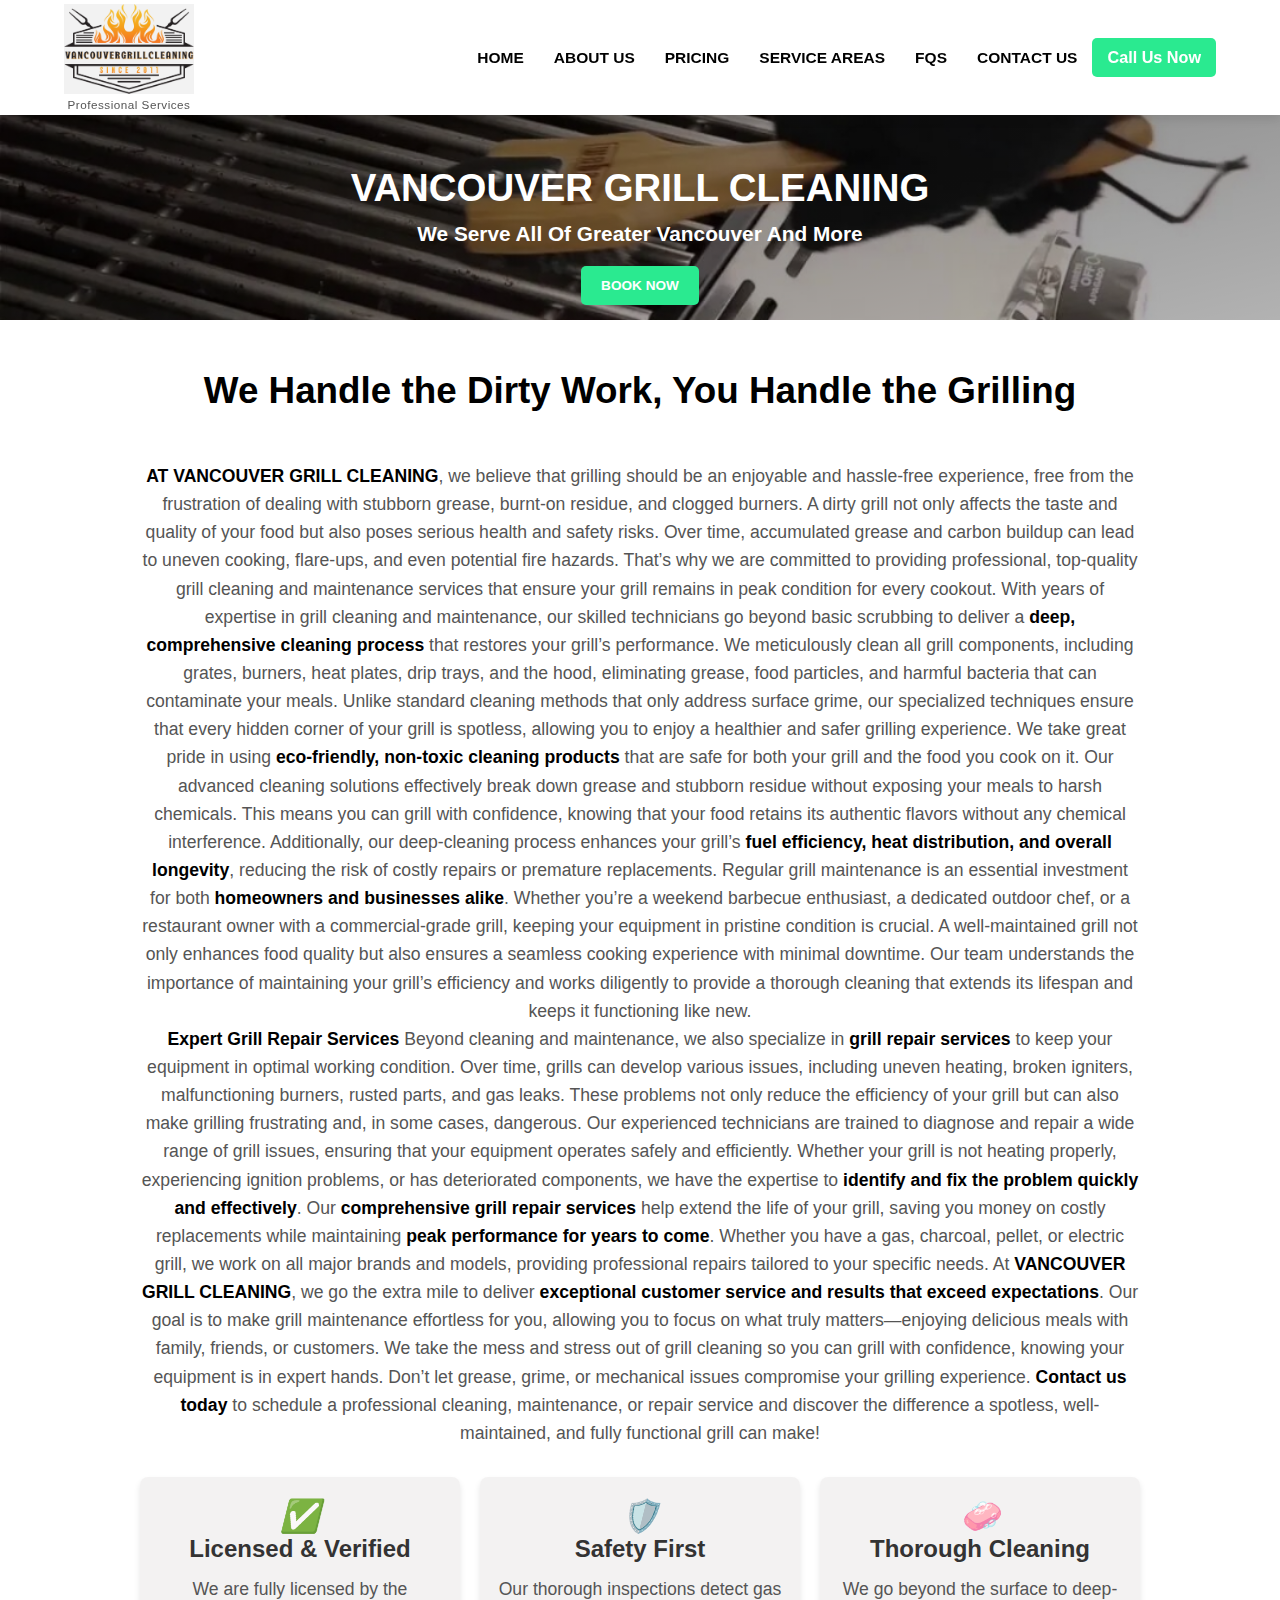
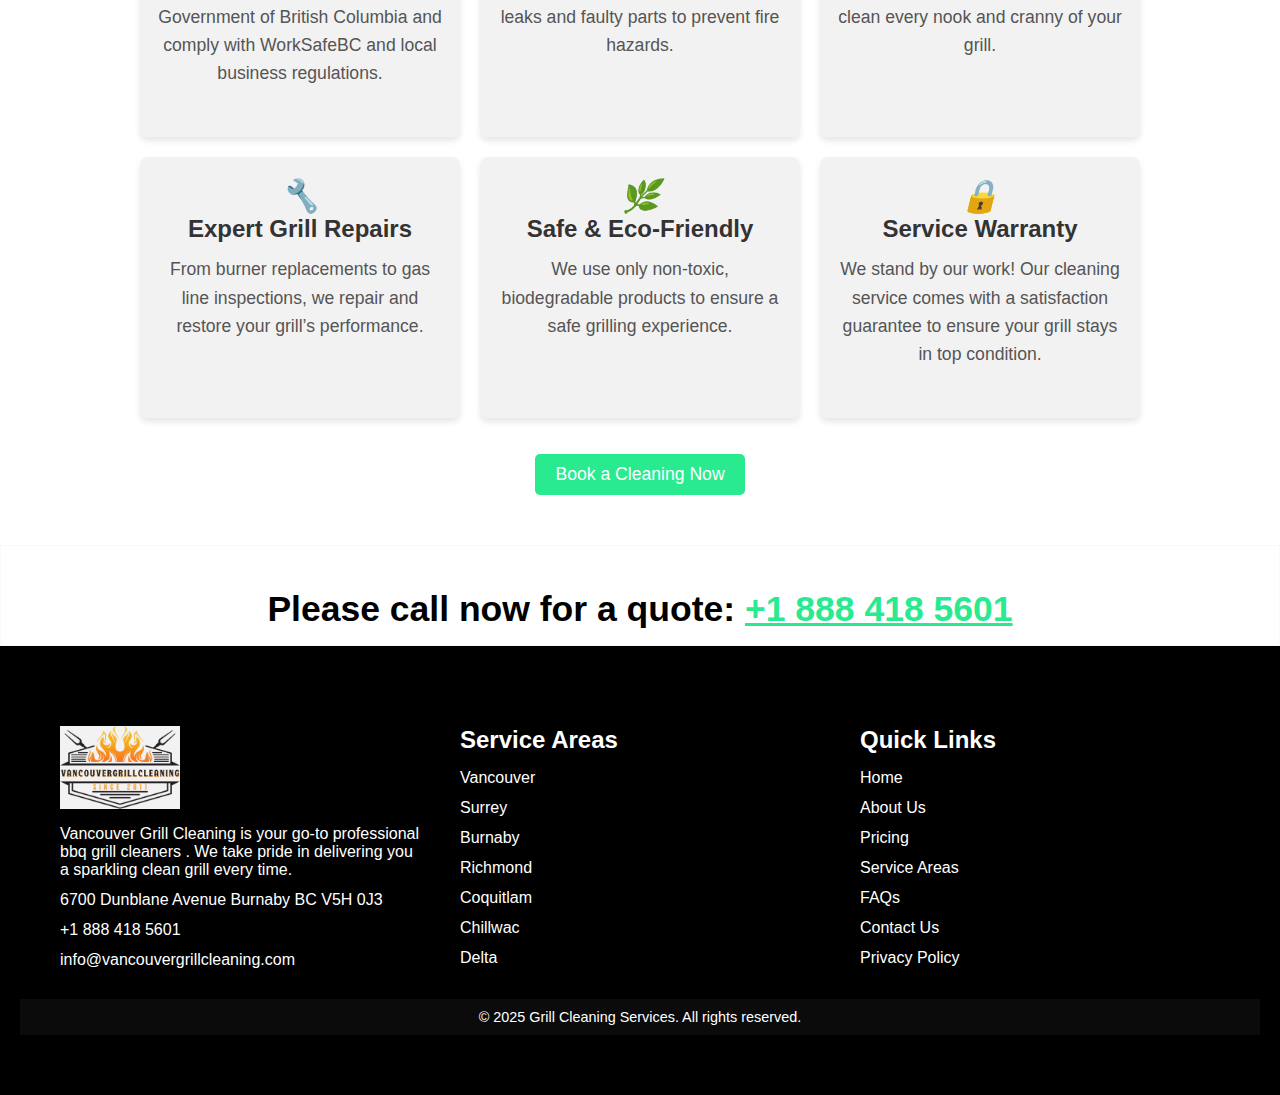
<file: html/aboutus.html>
<!DOCTYPE html>
<html lang="en">
  <head>
    <meta charset="UTF-8">
    <meta name="viewport" content="width=device-width, initial-scale=1.0">
    <title>Vancouver Grill Cleaning</title>
    <!-- SEO Meta Tags -->
    <meta name="description" content="Vancouver Grill Cleaning - Professional BBQ Grill Cleaning Services in Vancouver, BC. Get your grill cleaned today!">
    <meta name="keywords" content="Vancouver grill cleaning, BBQ cleaning Vancouver, BBQ maintenance, professional grill cleaners">
    <meta name="author" content="Vancouver Grill Cleaning">
    <meta name="robots" content="index, follow">
    <meta property="og:title" content="Vancouver Grill Cleaning - Professional BBQ Cleaning">
    <meta property="og:description" content="We provide top-rated BBQ grill cleaning services in Vancouver and surrounding areas. Contact us today!">
    <meta property="og:image" content="https://vancouvergrillcleaning.ca/img/FullLogo_NoBuffer.jpg">
    <meta property="og:url" content="https://.vancouvergrillcleaning.ca">
    <meta name="twitter:card" content="summary_large_image">
    
    <link rel="icon" type="image/png" href="../img/FullLogo_NoBuffer.jpg">
    <link rel="stylesheet" href="../style/styles.css">
    <script src="../javas/script.js" defer></script>
    <link rel="stylesheet" href="https://cdnjs.cloudflare.com/ajax/libs/font-awesome/6.4.2/css/all.min.css">
</head>
<body>

    <!-- Header Section -->
    <header>
        <div class="container">
            <div class="logo">
              <a href="../index.html"><img src="../img/FullLogo_NoBuffer.jpg" alt="VANCOUVER Grill CLEANING"></a>
                <span class="logo-subtitle">Professional Services</span>
            </div>
            <nav>
                <ul class="nav-links">
                  <li><a href="../index.html">HOME</a></li>
                  <li><a href="aboutus.html">ABOUT US</a></li>
                  <li><a href="pricing.html">PRICING</a></li>
                  <li><a href="service.html">SERVICE AREAS</a></li>
                  <li><a href="fqs.html">FQS</a></li>
                  <li><a href="contact.html">CONTACT US</a></li>
                </ul>
                <a href="tel:+1 888 418 5601" class="call-btn">Call Us Now</a>
                <div class="hamburger" onclick="toggleMenu()">
                    <i class="fa fa-bars"></i>
                </div>
            </nav>
        </div>
    </header>

    <!-- Mobile Menu -->
    <div class="mobile-menu">
        <ul>
            <li><a href="../index.html">HOME</a></li>
            <li><a href="aboutus.html">ABOUT US</a></li>
            <li><a href="pricing.html">PRICING</a></li>
            <li><a href="service.html">SERVICE AREAS</a></li>
            <li><a href="fqs.html">FQS</a></li>
            <li><a href="contact.html">CONTACT US</a></li>
        </ul>
    </div>


      

  <section class="bero-section">
    <div class="bero-content">
      <h1>VANCOUVER GRILL CLEANING</h1>
      <p>We Serve All Of Greater Vancouver And More</p>
      <a href="pricing.html" class="bero-button">Book Now</a>
    </div>
  </section>

      

      <section id="About-us">
        <div class="About-container">
          <h2>We Handle the Dirty Work, You Handle the Grilling</h2>
          <br>
          <p>
            <span style="color: black; font-weight: bold;">AT VANCOUVER GRILL CLEANING</span>, we believe that grilling should be an enjoyable and hassle-free experience, free from the frustration of dealing with stubborn grease, burnt-on residue, and clogged burners. A dirty grill not only affects the taste and quality of your food but also poses serious health and safety risks. Over time, accumulated grease and carbon buildup can lead to uneven cooking, flare-ups, and even potential fire hazards. That’s why we are committed to providing professional, top-quality grill cleaning and maintenance services that ensure your grill remains in peak condition for every cookout.  

            With years of expertise in grill cleaning and maintenance, our skilled technicians go beyond basic scrubbing to deliver a <span style="color: black; font-weight: bold;">deep, comprehensive cleaning process</span> that restores your grill’s performance. We meticulously clean all grill components, including grates, burners, heat plates, drip trays, and the hood, eliminating grease, food particles, and harmful bacteria that can contaminate your meals. Unlike standard cleaning methods that only address surface grime, our specialized techniques ensure that every hidden corner of your grill is spotless, allowing you to enjoy a healthier and safer grilling experience.  
            
            We take great pride in using <span style="color: black; font-weight: bold;">eco-friendly, non-toxic cleaning products</span> that are safe for both your grill and the food you cook on it. Our advanced cleaning solutions effectively break down grease and stubborn residue without exposing your meals to harsh chemicals. This means you can grill with confidence, knowing that your food retains its authentic flavors without any chemical interference. Additionally, our deep-cleaning process enhances your grill’s <span style="color: black; font-weight: bold;">fuel efficiency, heat distribution, and overall longevity</span>, reducing the risk of costly repairs or premature replacements.  
            
            Regular grill maintenance is an essential investment for both <span style="color: black; font-weight: bold;">homeowners and businesses alike</span>. Whether you’re a weekend barbecue enthusiast, a dedicated outdoor chef, or a restaurant owner with a commercial-grade grill, keeping your equipment in pristine condition is crucial. A well-maintained grill not only enhances food quality but also ensures a seamless cooking experience with minimal downtime. Our team understands the importance of maintaining your grill’s efficiency and works diligently to provide a thorough cleaning that extends its lifespan and keeps it functioning like new.  
            <br>
            <span style="color: black; font-weight: bold;">Expert Grill Repair Services</span>
            
            Beyond cleaning and maintenance, we also specialize in <span style="color: black; font-weight: bold;">grill repair services</span> to keep your equipment in optimal working condition. Over time, grills can develop various issues, including uneven heating, broken igniters, malfunctioning burners, rusted parts, and gas leaks. These problems not only reduce the efficiency of your grill but can also make grilling frustrating and, in some cases, dangerous.  
            
            Our experienced technicians are trained to diagnose and repair a wide range of grill issues, ensuring that your equipment operates safely and efficiently. Whether your grill is not heating properly, experiencing ignition problems, or has deteriorated components, we have the expertise to <span style="color: black; font-weight: bold;">identify and fix the problem quickly and effectively</span>. 
            
            
            Our <span style="color: black; font-weight: bold;">comprehensive grill repair services</span> help extend the life of your grill, saving you money on costly replacements while maintaining <span style="color: black; font-weight: bold;">peak performance for years to come</span>. Whether you have a gas, charcoal, pellet, or electric grill, we work on all major brands and models, providing professional repairs tailored to your specific needs.  
            
            At <span style="color: black; font-weight: bold;">VANCOUVER GRILL CLEANING</span>, we go the extra mile to deliver <span style="color: black; font-weight: bold;">exceptional customer service and results that exceed expectations</span>. Our goal is to make grill maintenance effortless for you, allowing you to focus on what truly matters—enjoying delicious meals with family, friends, or customers. We take the mess and stress out of grill cleaning so you can grill with confidence, knowing your equipment is in expert hands.  
            
            Don’t let grease, grime, or mechanical issues compromise your grilling experience. <span style="color: black; font-weight: bold;">Contact us today</span> to schedule a professional cleaning, maintenance, or repair service and discover the difference a spotless, well-maintained, and fully functional grill can make!
          </p>
          <div class="services-grid">
            <div class="service-card">
              <i class="">✅</i>
              <h3>Licensed & Verified</h3>
              <p>We are fully licensed by the Government of British Columbia and comply with WorkSafeBC and local business regulations.</p>
          </div>
            <div class="service-card">
              <i class="">🛡️</i>
              <h3>Safety First</h3>
              <p>Our thorough inspections detect gas leaks and faulty parts to prevent fire hazards.</p>
          </div>
            <div class="service-card">
                <i class="">🧼</i>
                <h3>Thorough Cleaning</h3>
                <p>We go beyond the surface to deep-clean every nook and cranny of your grill.</p>
            </div>
            <div class="service-card">
                <i class="">🔧</i>
                <h3>Expert Grill Repairs</h3>
                <p>From burner replacements to gas line inspections, we repair and restore your grill’s performance.</p>
            </div>
            <div class="service-card">
                <i class="">🌿</i>
                <h3>Safe & Eco-Friendly</h3>
                <p>We use only non-toxic, biodegradable products to ensure a safe grilling experience.</p>
            </div>
            <div class="service-card">
              <i class="">🔒</i>
              <h3>Service Warranty</h3>
              <p>We stand by our work! Our cleaning service comes with a satisfaction guarantee to ensure your grill stays in top condition.</p>
          </div>
        </div>
        <br><br>
          <a href="pricing.html" class="About-btn">Book a Cleaning Now</a>
        </div>
      </section>

      <div class="dopyright">
        <p class="cta">Please call now for a quote: <a href="tel:+1 888 418 5601" style="color: #2aea90;;">+1 888 418 5601</a></p>
    </div>
      


      
    <section class="footer-section">
      <footer class="footer">
        <div class="footer-column">
            <div class="footer-logo">
                <a href="../index.html"><img src="../img/FullLogo_NoBuffer.jpg" alt="Company Logo"></a>
            </div>
            <p>Vancouver Grill Cleaning is your go-to professional bbq grill cleaners . 
              We take pride in delivering you a sparkling clean grill every time.</p>
            <p>6700 Dunblane Avenue Burnaby BC V5H 0J3</p>
            <p><a href="tel:+1 888 418 5601">+1 888 418 5601</a></p>
            <p><a href="mailto:info@vancouvergrillcleaning.com">info@vancouvergrillcleaning.com</a></p>
        </div>
          <div class="footer-column">
              <h3>Service Areas</h3>
              <p>Vancouver</p>
              <p>Surrey</p>
              <p>Burnaby</p>
              <p>Richmond</p>
              <p>Coquitlam</p>
              <p>Chillwac</p>
              <p>Delta</p>

          </div>
          <div class="footer-column">
              <h3>Quick Links</h3>
              <p><a href="../index.html">Home</a></p>
              <p><a href="aboutus.html">About Us</a></p>
              <p><a href="pricing.html">Pricing</a></p>
              <p><a href="service.html">Service Areas</a></p>
              <p><a href="fqs.html">FAQs</a></p>
              <p><a href="contact.html">Contact Us</a></p>
              <p><a href="privacy.html">Privacy Policy</a></p>
          </div>
      </footer>
      <div class="copyright">
        &copy; 2025 Grill Cleaning Services. All rights reserved.
    </div>
  </section>
    
      


</body>
</html>
</file>
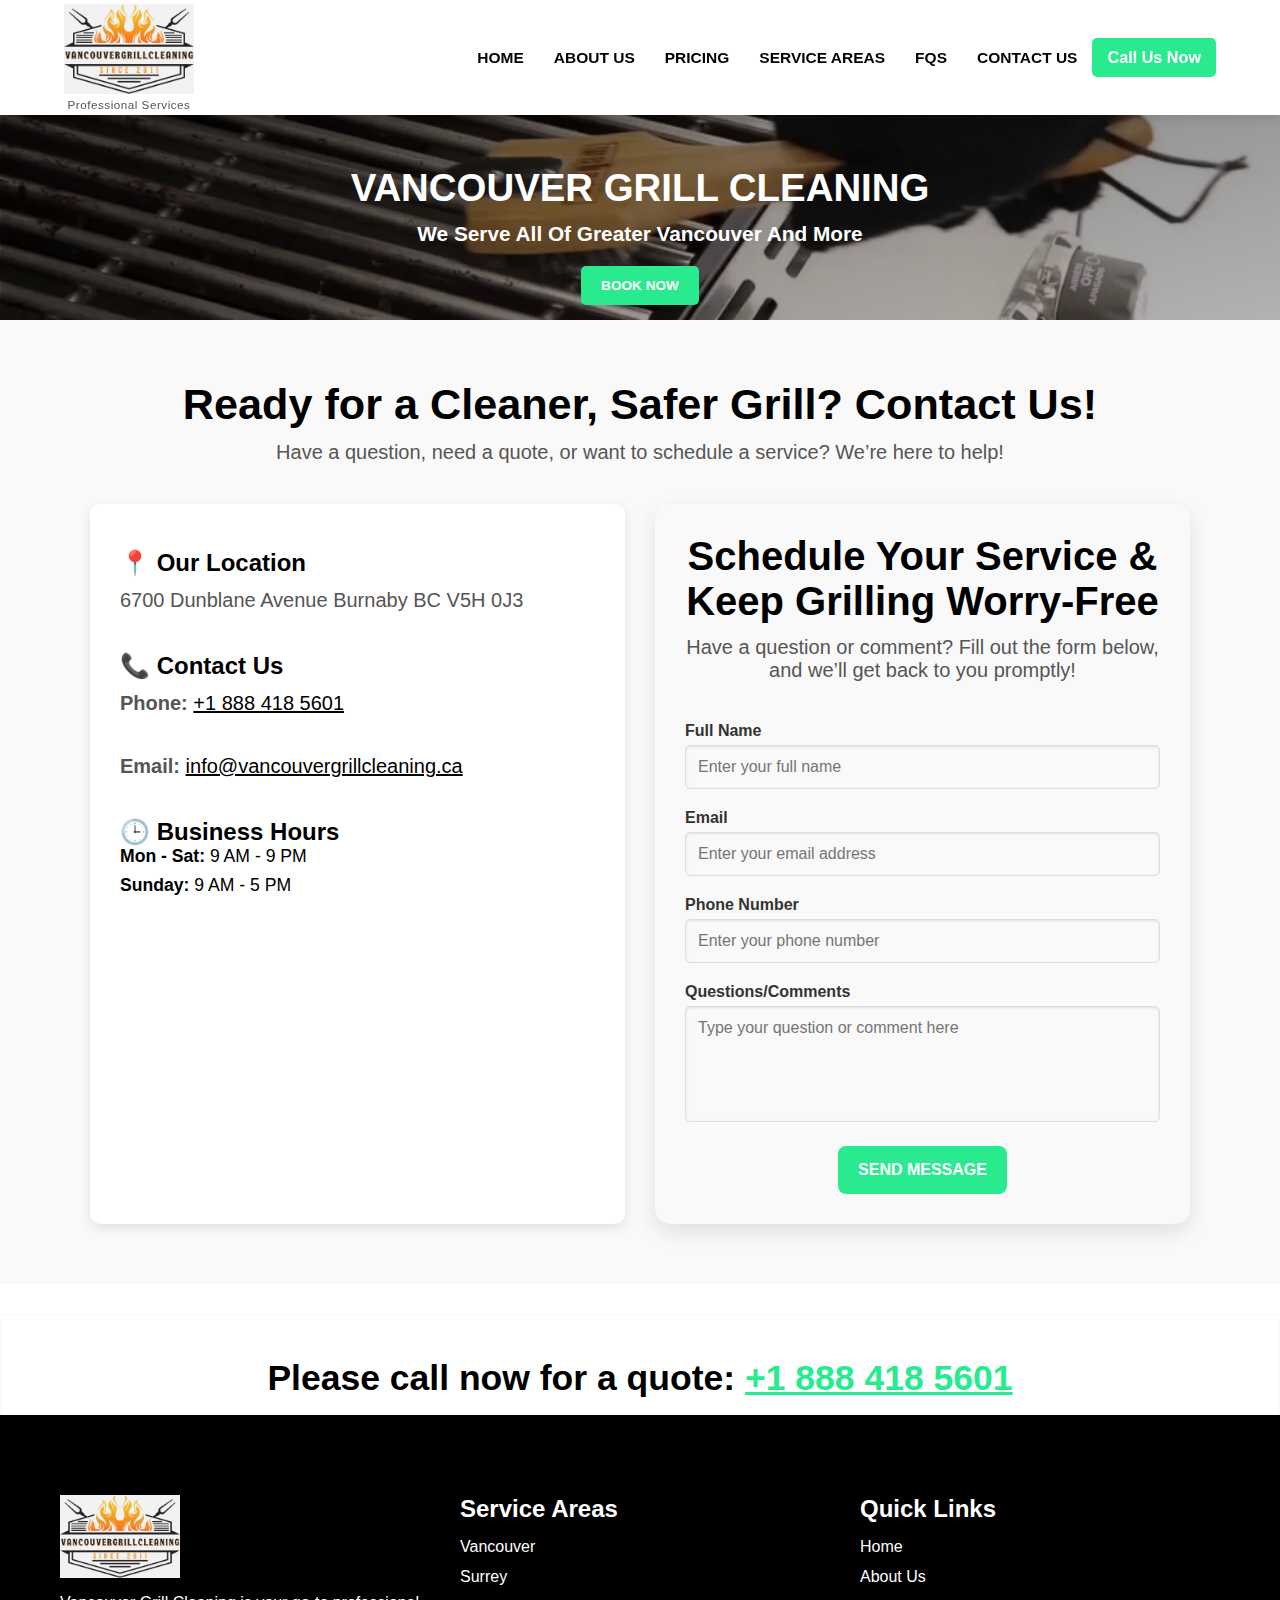
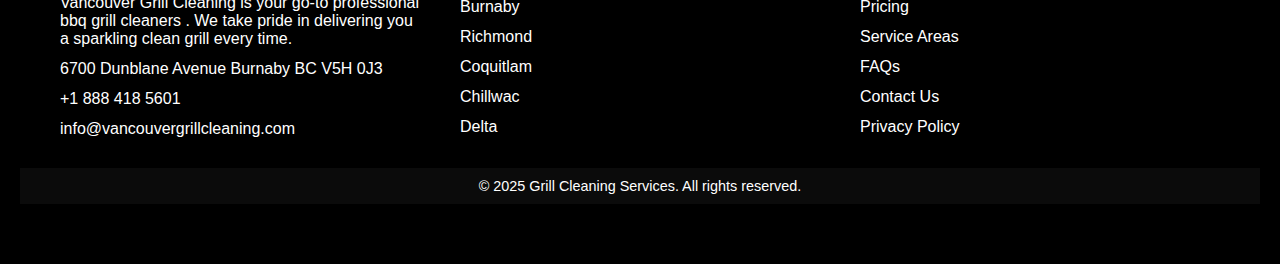
<file: html/contact.html>
<!DOCTYPE html>
<html lang="en">
  <head>
    <meta charset="UTF-8">
    <meta name="viewport" content="width=device-width, initial-scale=1.0">
    <title>Vancouver Grill Cleaning</title>
    <!-- SEO Meta Tags -->
    <meta name="description" content="Vancouver Grill Cleaning - Professional BBQ Grill Cleaning Services in Vancouver, BC. Get your grill cleaned today!">
    <meta name="keywords" content="Vancouver grill cleaning, BBQ cleaning Vancouver, BBQ maintenance, professional grill cleaners">
    <meta name="author" content="Vancouver Grill Cleaning">
    <meta name="robots" content="index, follow">
    <meta property="og:title" content="Vancouver Grill Cleaning - Professional BBQ Cleaning">
    <meta property="og:description" content="We provide top-rated BBQ grill cleaning services in Vancouver and surrounding areas. Contact us today!">
    <meta property="og:image" content="https://vancouvergrillcleaning.ca/img/FullLogo_NoBuffer.jpg">
    <meta property="og:url" content="https://.vancouvergrillcleaning.ca">
    <meta name="twitter:card" content="summary_large_image">
        
    <link rel="icon" type="image/png" href="../img/FullLogo_NoBuffer.jpg">
    <link rel="stylesheet" href="../style/styles.css">
    <link rel="stylesheet" href="https://cdnjs.cloudflare.com/ajax/libs/font-awesome/6.4.2/css/all.min.css">
</head>
<body>

    <!-- Header Section -->
    <header>
        <div class="container">
            <div class="logo">
              <a href="../index.html"><img src="../img/FullLogo_NoBuffer.jpg" alt="VANCOUVER Grill CLEANING"></a>
              <span class="logo-subtitle">Professional Services</span>
          </div>
          <nav>
              <ul class="nav-links">
                <li><a href="../index.html">HOME</a></li>
                <li><a href="aboutus.html">ABOUT US</a></li>
                <li><a href="pricing.html">PRICING</a></li>
                <li><a href="service.html">SERVICE AREAS</a></li>
                <li><a href="fqs.html">FQS</a></li>
                <li><a href="contact.html">CONTACT US</a></li>
              </ul>
              <a href="tel:+1 888 418 5601" class="call-btn">Call Us Now</a>
              <div class="hamburger" onclick="toggleMenu()">
                  <i class="fa fa-bars"></i>
              </div>
          </nav>
      </div>
  </header>

  <!-- Mobile Menu -->
  <div class="mobile-menu">
      <ul>
          <li><a href="../index.html">HOME</a></li>
          <li><a href="aboutus.html">ABOUT US</a></li>
          <li><a href="pricing.html">PRICING</a></li>
          <li><a href="service.html">SERVICE AREAS</a></li>
          <li><a href="fqs.html">FQS</a></li>
          <li><a href="contact.html">CONTACT US</a></li>
      </ul>
  </div>


    

  <section class="bero-section">
    <div class="bero-content">
      <h1>VANCOUVER GRILL CLEANING</h1>
      <p>We Serve All Of Greater Vancouver And More</p>
      <a href="pricing.html" class="bero-button">Book Now</a>
    </div>
  </section>

      

      <section id="contact-us">
        <div class="contact-container">
          <h1>Ready for a Cleaner, Safer Grill? Contact Us!</h1>
          <p>Have a question, need a quote, or want to schedule a service? We’re here to help!</p>
      
          <div class="contact-content">
            <!-- Business Info Box -->
            <div class="contact-info-box">
              <h2>📍 Our Location</h2>
              <p>6700 Dunblane Avenue Burnaby BC V5H 0J3</p>
              
      
              <h2>📞 Contact Us</h2>
              <p><strong>Phone:</strong> <a href="tel:+1 888 418 560" style="color: black;">+1 888 418 5601</a></p>
              <p><strong>Email:</strong> <a href="mailto:info@grillcleaning.com" style="color: black;">info@vancouvergrillcleaning.ca</a></p>
              <h2>🕒 Business Hours</h2>
              <ul>
                <li><strong>Mon - Sat:</strong> 9 AM - 9 PM</li>
                <li><strong>Sunday:</strong> 9 AM - 5 PM</li>
              </ul>
            </div>
      
            <!-- Contact Form Box -->
            
              <div class="contact-us-wrapper">
                  <h2 class="contact-header">Schedule Your Service & Keep Grilling Worry-Free</h2>
                  <p class="contact-description">Have a question or comment? Fill out the form below, and we’ll get back to you promptly!</p>
                  <form id="contact-contact-form" action="#" method="post">
                      <!-- Full Name -->
                      <div class="form-group">
                          <label for="service-full-name">Full Name</label>
                          <input type="text" id="service-full-name" name="full_name" placeholder="Enter your full name" required>
                      </div>
          
                      <!-- Email -->
                      <div class="form-group">
                          <label for="service-email">Email</label>
                          <input type="email" id="service-email" name="email" placeholder="Enter your email address" required>
                      </div>
          
                      <!-- Phone Number -->
                      <div class="form-group">
                          <label for="service-phone-number">Phone Number</label>
                          <input type="tel" id="service-phone-number" name="phone_number" placeholder="Enter your phone number">
                      </div>
          
                      <!-- Questions/Comments -->
                      <div class="form-group">
                          <label for="service-comments">Questions/Comments</label>
                          <textarea id="service-comments" name="comments" rows="5" placeholder="Type your question or comment here"></textarea>
                      </div>
          
                      <!-- Submit Button -->
                      <button type="submit" class="submit-button">Send Message</button>
                  </form>
              </div>
  </section>

  <div id="contactResponseMessage"></div>


      <div class="dopyright">
        <p class="cta">Please call now for a quote: <a href="tel:+1 888 418 5601" style="color: #2aea90;;">+1 888 418 5601</a></p>
    </div>      

      
      
      
      

    <section class="footer-section">
      <footer class="footer">
        <div class="footer-column">
            <div class="footer-logo">
                <a href="../index.html"><img src="../img/FullLogo_NoBuffer.jpg" alt="Company Logo"></a>
            </div>
            <p>Vancouver Grill Cleaning is your go-to professional bbq grill cleaners . 
              We take pride in delivering you a sparkling clean grill every time.</p>
            <p>6700 Dunblane Avenue Burnaby BC V5H 0J3</p>
            <p><a href="tel:+1 888 418 5601">+1 888 418 5601</a></p>
            <p><a href="mailto:info@vancouvergrillcleaning.com">info@vancouvergrillcleaning.com</a></p>
        </div>
          <div class="footer-column">
              <h3>Service Areas</h3>
              <p>Vancouver</p>
              <p>Surrey</p>
              <p>Burnaby</p>
              <p>Richmond</p>
              <p>Coquitlam</p>
              <p>Chillwac</p>
              <p>Delta</p>

          </div>
          <div class="footer-column">
              <h3>Quick Links</h3>
              <p><a href="../index.html">Home</a></p>
              <p><a href="aboutus.html">About Us</a></p>
              <p><a href="pricing.html">Pricing</a></p>
              <p><a href="service.html">Service Areas</a></p>
              <p><a href="fqs.html">FAQs</a></p>
              <p><a href="contact.html">Contact Us</a></p>
              <p><a href="privacy.html">Privacy Policy</a></p>
          </div>
      </footer>
      <div class="copyright">
        &copy; 2025 Grill Cleaning Services. All rights reserved.
    </div>
  </section>
    

<!-- Link the new script -->
<script src="../javas/contact-form.js" defer></script>

</body>
</html>
</file>
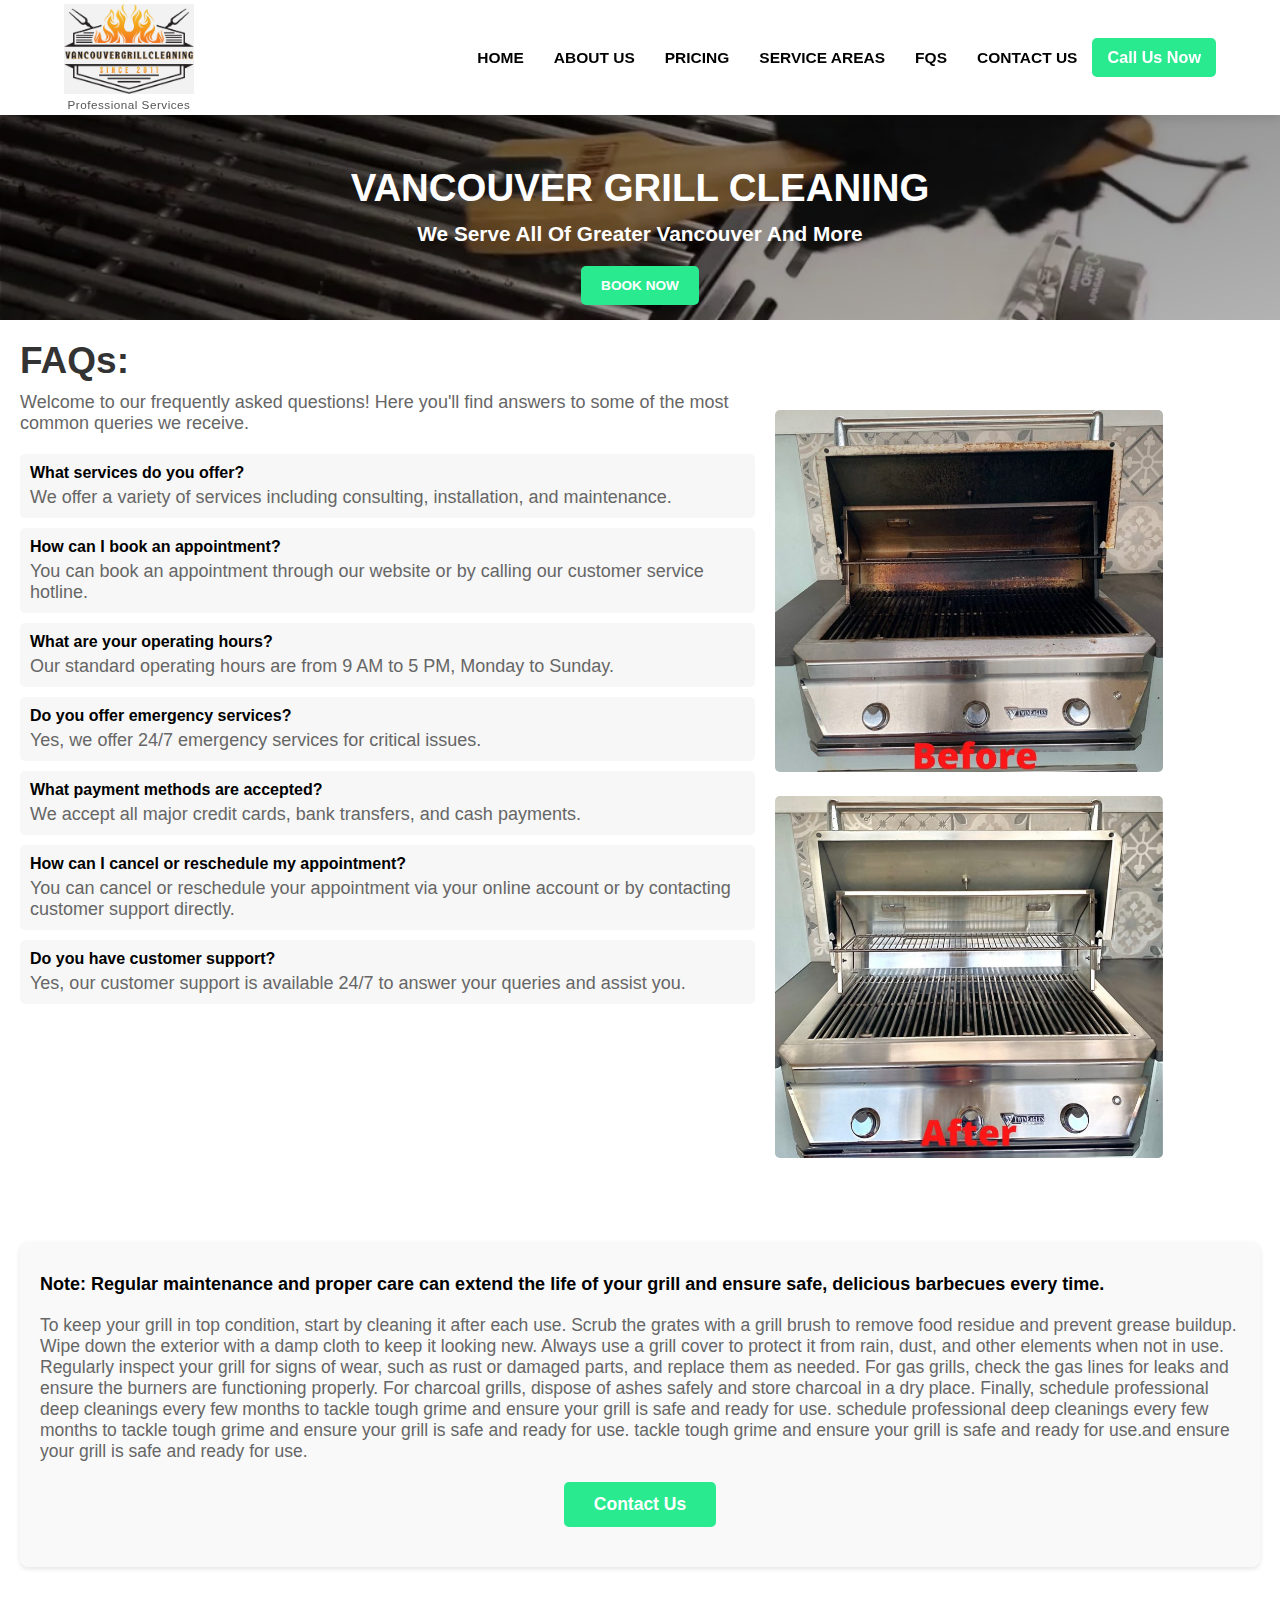
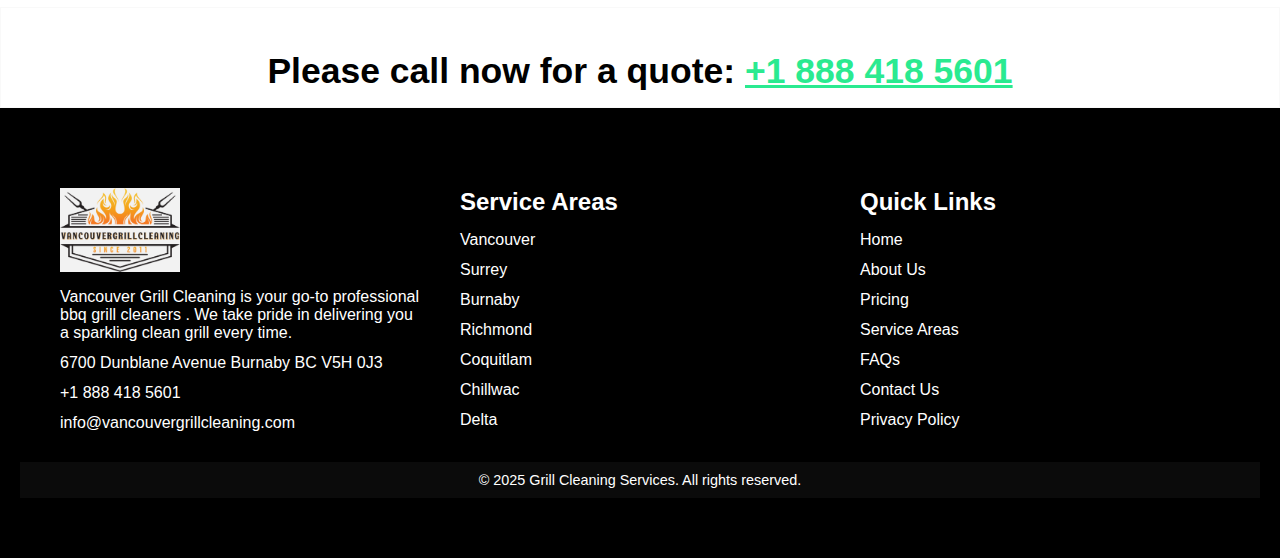
<file: html/fqs.html>
<!DOCTYPE html>
<html lang="en">
    <head>
        <meta charset="UTF-8">
        <meta name="viewport" content="width=device-width, initial-scale=1.0">
        <title>Vancouver Grill Cleaning</title>
            <!-- SEO Meta Tags -->
    <meta name="description" content="Vancouver Grill Cleaning - Professional BBQ Grill Cleaning Services in Vancouver, BC. Get your grill cleaned today!">
    <meta name="keywords" content="Vancouver grill cleaning, BBQ cleaning Vancouver, BBQ maintenance, professional grill cleaners">
    <meta name="author" content="Vancouver Grill Cleaning">
    <meta name="robots" content="index, follow">
    <meta property="og:title" content="Vancouver Grill Cleaning - Professional BBQ Cleaning">
    <meta property="og:description" content="We provide top-rated BBQ grill cleaning services in Vancouver and surrounding areas. Contact us today!">
    <meta property="og:image" content="https://vancouvergrillcleaning.ca/img/FullLogo_NoBuffer.jpg">
    <meta property="og:url" content="https://.vancouvergrillcleaning.ca">
    <meta name="twitter:card" content="summary_large_image">
       
        <link rel="icon" type="image/png" href="../img/FullLogo_NoBuffer.jpg">
        <link rel="stylesheet" href="../style/styles.css">
        <script src="../javas/script.js" defer></script>
        <link rel="stylesheet" href="https://cdnjs.cloudflare.com/ajax/libs/font-awesome/6.4.2/css/all.min.css">
    </head>
    <body>
    
        <!-- Header Section -->
        <header>
            <div class="container">
                <div class="logo">
                  <a href="../index.html"><img src="../img/FullLogo_NoBuffer.jpg" alt="VANCOUVER Grill CLEANING"></a>
                  <span class="logo-subtitle">Professional Services</span>
              </div>
              <nav>
                  <ul class="nav-links">
                    <li><a href="../index.html">HOME</a></li>
                    <li><a href="aboutus.html">ABOUT US</a></li>
                    <li><a href="pricing.html">PRICING</a></li>
                    <li><a href="service.html">SERVICE AREAS</a></li>
                    <li><a href="fqs.html">FQS</a></li>
                    <li><a href="contact.html">CONTACT US</a></li>
                  </ul>
                  <a href="tel:+1 888 418 5601" class="call-btn">Call Us Now</a>
                  <div class="hamburger" onclick="toggleMenu()">
                      <i class="fa fa-bars"></i>
                  </div>
              </nav>
          </div>
      </header>
    
      <!-- Mobile Menu -->
      <div class="mobile-menu">
          <ul>
              <li><a href="../index.html">HOME</a></li>
              <li><a href="aboutus.html">ABOUT US</a></li>
              <li><a href="pricing.html">PRICING</a></li>
              <li><a href="service.html">SERVICE AREAS</a></li>
              <li><a href="fqs.html">FQS</a></li>
              <li><a href="contact.html">CONTACT US</a></li>
          </ul>
      </div>
        


      
  <section class="bero-section">
    <div class="bero-content">
        <h1>VANCOUVER GRILL CLEANING</h1>
        <p>We Serve All Of Greater Vancouver And More</p>
        <a href="pricing.html" class="bero-button">Book Now</a>
    </div>
  </section>

     
      <div class="faq-container">
        <div class="faq">
            <h2>FAQs:</h2>
            <p>Welcome to our frequently asked questions! Here you'll find answers to some of the most common queries we receive.</p>
            <ul>
                <li><strong>What services do you offer?</strong>
                    <p>We offer a variety of services including consulting, installation, and maintenance.</p>
                </li>
                <li><strong>How can I book an appointment?</strong>
                    <p>You can book an appointment through our website or by calling our customer service hotline.</p>
                </li>
                <li><strong>What are your operating hours?</strong>
                    <p>Our standard operating hours are from 9 AM to 5 PM, Monday to Sunday.</p>
                </li>
                <li><strong>Do you offer emergency services?</strong>
                    <p>Yes, we offer 24/7 emergency services for critical issues.</p>
                </li>
                <li><strong>What payment methods are accepted?</strong>
                    <p>We accept all major credit cards, bank transfers, and cash payments.</p>
                </li>
                <li><strong>How can I cancel or reschedule my appointment?</strong>
                    <p>You can cancel or reschedule your appointment via your online account or by contacting customer support directly.</p>
                </li>
                <li><strong>Do you have customer support?</strong>
                    <p>Yes, our customer support is available 24/7 to answer your queries and assist you.</p>
                </li>
            </ul>
        </div>
        <div class="faq-images">
            <img src="../img/b2.jpg" alt="Image 1">
            <img src="../img/a2.jpg" alt="Image 2">
        </div>
    </div>    


    <div class="educational-content">
      <p class="note">Note: Regular maintenance and proper care can extend the life of your grill and ensure safe, delicious barbecues every time.</p>
      <p class="enote">
        To keep your grill in top condition, start by cleaning it after each use. Scrub the grates with a grill brush to remove food residue and prevent grease buildup. Wipe down the exterior with a damp cloth 
        to keep it looking new. Always use a grill cover to protect it from rain, dust, and other elements when not in use. Regularly inspect your grill for signs of wear, 
        such as rust or damaged parts, and replace them as needed. For gas grills, check the gas lines for leaks 
        and ensure the burners are functioning properly. For charcoal grills, dispose of ashes safely and store charcoal in a dry place. Finally, 
        schedule professional deep cleanings every few months to tackle tough grime and ensure your grill is safe and ready for use. schedule professional deep cleanings every 
        few months to tackle tough grime and ensure your grill is safe and ready for use. 
        tackle tough grime and ensure your grill is safe and ready for use.and ensure your grill is safe and ready for use.
      </p>
      <button class="e-btn" onclick="location.href='contact.html'">Contact Us</button>
  </div>
  

  <div class="dopyright">
    <p class="cta">Please call now for a quote: <a href="tel:+1 888 418 5601" style="color: #2aea90;;">+1 888 418 5601</a></p>
</div>
      

      
   
<section class="footer-section">
    <footer class="footer">
      <div class="footer-column">
          <div class="footer-logo">
              <a href="../index.html"><img src="../img/FullLogo_NoBuffer.jpg" alt="Company Logo"></a>
          </div>
          <p>Vancouver Grill Cleaning is your go-to professional bbq grill cleaners . 
            We take pride in delivering you a sparkling clean grill every time.</p>
          <p>6700 Dunblane Avenue Burnaby BC V5H 0J3</p>
          <p><a href="tel:+1 888 418 5601">+1 888 418 5601</a></p>
          <p><a href="mailto:info@vancouvergrillcleaning.com">info@vancouvergrillcleaning.com</a></p>
      </div>
        <div class="footer-column">
            <h3>Service Areas</h3>
            <p>Vancouver</p>
            <p>Surrey</p>
            <p>Burnaby</p>
            <p>Richmond</p>
            <p>Coquitlam</p>
            <p>Chillwac</p>
            <p>Delta</p>

        </div>
        <div class="footer-column">
            <h3>Quick Links</h3>
            <p><a href="../index.html">Home</a></p>
            <p><a href="aboutus.html">About Us</a></p>
            <p><a href="pricing.html">Pricing</a></p>
            <p><a href="service.html">Service Areas</a></p>
            <p><a href="fqs.html">FAQs</a></p>
            <p><a href="contact.html">Contact Us</a></p>
            <p><a href="privacy.html">Privacy Policy</a></p>
        </div>
    </footer>
    <div class="copyright">
      &copy; 2025 Grill Cleaning Services. All rights reserved.
  </div>
</section>
  
  


</body>
</html>
</file>
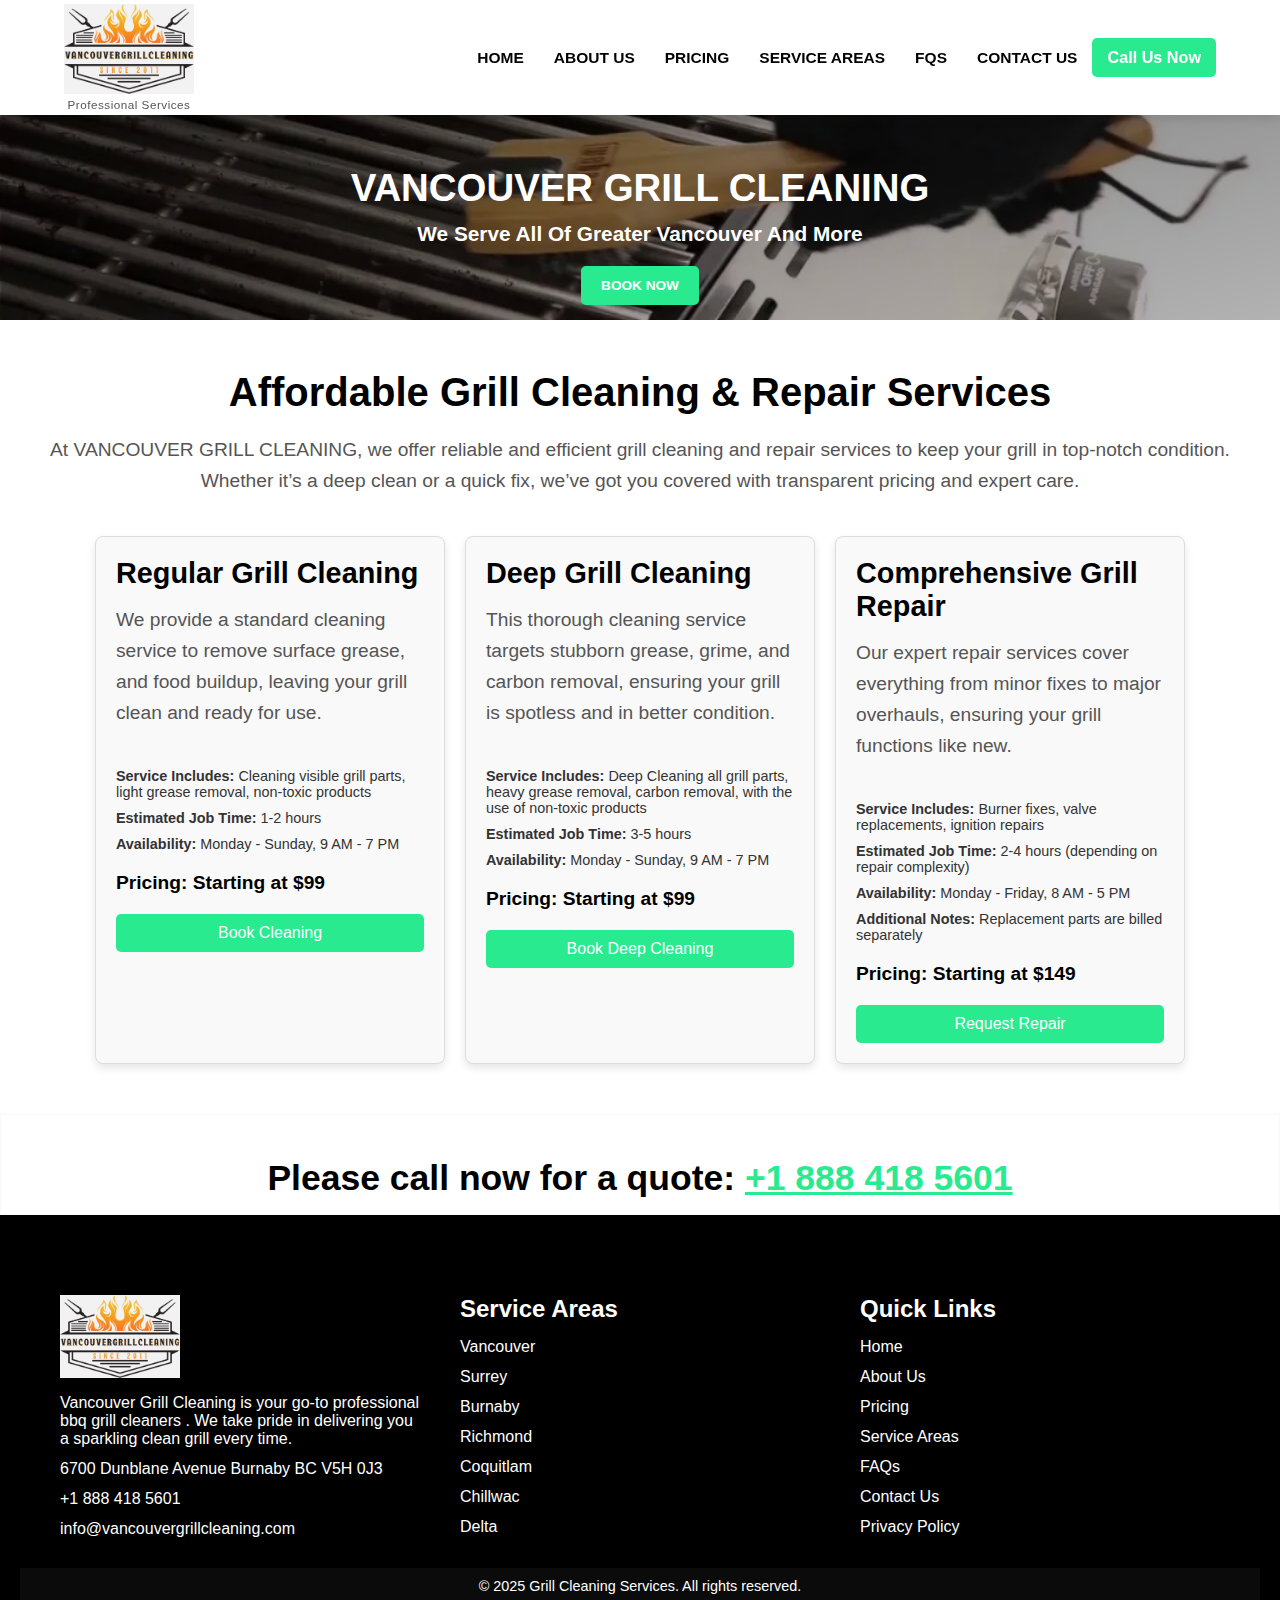
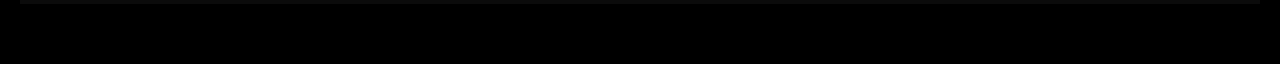
<file: html/pricing.html>
<!DOCTYPE html>
<html lang="en">
  <head>
    <meta charset="UTF-8">
    <meta name="viewport" content="width=device-width, initial-scale=1.0">
    <title>Vancouver Grill Cleaning</title>
        <!-- SEO Meta Tags -->
    <meta name="description" content="Vancouver Grill Cleaning - Professional BBQ Grill Cleaning Services in Vancouver, BC. Get your grill cleaned today!">
    <meta name="keywords" content="Vancouver grill cleaning, BBQ cleaning Vancouver, BBQ maintenance, professional grill cleaners">
    <meta name="author" content="Vancouver Grill Cleaning">
    <meta name="robots" content="index, follow">
    <meta property="og:title" content="Vancouver Grill Cleaning - Professional BBQ Cleaning">
    <meta property="og:description" content="We provide top-rated BBQ grill cleaning services in Vancouver and surrounding areas. Contact us today!">
    <meta property="og:image" content="https://vancouvergrillcleaning.ca/img/FullLogo_NoBuffer.jpg">
    <meta property="og:url" content="https://.vancouvergrillcleaning.ca">
    <meta name="twitter:card" content="summary_large_image">
    
    <link rel="icon" type="image/png" href="../img/FullLogo_NoBuffer.jpg">
    <link rel="stylesheet" href="../style/styles.css">
    <script src="../javas/script.js" defer></script>
    <link rel="stylesheet" href="https://cdnjs.cloudflare.com/ajax/libs/font-awesome/6.4.2/css/all.min.css">
</head>
<body>

    <!-- Header Section -->
    <header>
      <div class="container">
          <div class="logo">
            <a href="../index.html"><img src="../img/FullLogo_NoBuffer.jpg" alt="VANCOUVER Grill CLEANING"></a>
            <span class="logo-subtitle">Professional Services</span>
        </div>
        <nav>
            <ul class="nav-links">
              <li><a href="../index.html">HOME</a></li>
              <li><a href="aboutus.html">ABOUT US</a></li>
              <li><a href="pricing.html">PRICING</a></li>
              <li><a href="service.html">SERVICE AREAS</a></li>
              <li><a href="fqs.html">FQS</a></li>
              <li><a href="contact.html">CONTACT US</a></li>
            </ul>
            <a href="tel:+1 888 418 5601" class="call-btn">Call Us Now</a>
            <div class="hamburger" onclick="toggleMenu()">
                <i class="fa fa-bars"></i>
            </div>
        </nav>
    </div>
</header>

<!-- Mobile Menu -->
<div class="mobile-menu">
    <ul>
        <li><a href="../index.html">HOME</a></li>
        <li><a href="aboutus.html">ABOUT US</a></li>
        <li><a href="pricing.html">PRICING</a></li>
        <li><a href="service.html">SERVICE AREAS</a></li>
        <li><a href="fqs.html">FQS</a></li>
        <li><a href="contact.html">CONTACT US</a></li>
    </ul>
</div>




  <section class="bero-section">
    <div class="bero-content">
      <h1>VANCOUVER GRILL CLEANING</h1>
      <p>We Serve All Of Greater Vancouver And More</p>
      <a href="pricing.html" class="bero-button">Book Now</a>
    </div>
  </section>

      

      <section id="pricing">
        <div class="pricing-container">
          <h1>Affordable Grill Cleaning & Repair Services</h1>
          <p>
            At VANCOUVER GRILL CLEANING, we offer reliable and efficient grill cleaning and repair services to keep your grill in top-notch condition. 
            Whether it’s a deep clean or a quick fix, we’ve got you covered with transparent pricing and expert care.
          </p>
      
          <div class="pricing-options">
            <!-- Grill Cleaning Card -->
            <div class="pricing-card">
              <h2>Regular Grill Cleaning</h2>
              <p>
                We provide a standard cleaning service to remove surface grease, and food buildup, leaving your grill clean and ready for use.
              </p>
              <ul>
                <li><strong>Service Includes:</strong> Cleaning visible grill parts, light grease removal, non-toxic products</li>
                <li><strong>Estimated Job Time:</strong> 1-2 hours</li>
                <li><strong>Availability:</strong> Monday - Sunday, 9 AM - 7 PM</li>
              </ul>
              <div class="price">
                <span><strong>Pricing:</strong> Starting at $99</span>
              </div>
              <a href="tel:+1 888 418 5601" class="pricing-btn">Book Cleaning</a>
            </div>

            <div class="pricing-card">
              <h2>Deep Grill Cleaning</h2>
              <p>
                This thorough cleaning service targets stubborn grease, grime, and carbon removal, ensuring your grill is spotless and in better condition.
              </p>
              <ul>
                <li><strong>Service Includes:</strong> Deep Cleaning all grill parts, heavy grease removal, carbon removal, with the use of non-toxic products</li>
                <li><strong>Estimated Job Time:</strong> 3-5 hours</li>
                <li><strong>Availability:</strong> Monday - Sunday, 9 AM - 7 PM</li>
              </ul>
              <div class="price">
                <span><strong>Pricing:</strong> Starting at $99</span>
              </div>
              <a href="tel:+1 888 418 5601" class="pricing-btn">Book Deep Cleaning</a>
            </div>
      
            <!-- Grill Repair Card -->
            <div class="pricing-card">
              <h2>Comprehensive Grill Repair</h2>
              <p>
                Our expert repair services cover everything from minor fixes to major overhauls, ensuring your grill functions like new.
              </p>
              <ul>
                <li><strong>Service Includes:</strong> Burner fixes, valve replacements, ignition repairs</li>
                <li><strong>Estimated Job Time:</strong> 2-4 hours (depending on repair complexity)</li>
                <li><strong>Availability:</strong> Monday - Friday, 8 AM - 5 PM</li>
                <li><strong>Additional Notes:</strong> Replacement parts are billed separately</li>
              </ul>
              <div class="price">
                <span><strong>Pricing:</strong> Starting at $149</span>
              </div>
              <a href="tel:+1 888 418 5601" class="pricing-btn">Request Repair</a>
            </div>
          </div>
        </div>
      </section>


      <div class="dopyright">
        <p class="cta">Please call now for a quote: <a href="tel:+1 888 418 5601" style="color: #2aea90;;">+1 888 418 5601</a></p>
    </div>
      
      

   
    <section class="footer-section">
      <footer class="footer">
        <div class="footer-column">
            <div class="footer-logo">
                <a href="../index.html"><img src="../img/FullLogo_NoBuffer.jpg" alt="Company Logo"></a>
            </div>
            <p>Vancouver Grill Cleaning is your go-to professional bbq grill cleaners . 
              We take pride in delivering you a sparkling clean grill every time.</p>
            <p>6700 Dunblane Avenue Burnaby BC V5H 0J3</p>
            <p><a href="tel:+1 888 418 5601">+1 888 418 5601</a></p>
            <p><a href="mailto:info@vancouvergrillcleaning.com">info@vancouvergrillcleaning.com</a></p>
        </div>
          <div class="footer-column">
              <h3>Service Areas</h3>
              <p>Vancouver</p>
              <p>Surrey</p>
              <p>Burnaby</p>
              <p>Richmond</p>
              <p>Coquitlam</p>
              <p>Chillwac</p>
              <p>Delta</p>

          </div>
          <div class="footer-column">
              <h3>Quick Links</h3>
              <p><a href="../index.html">Home</a></p>
              <p><a href="aboutus.html">About Us</a></p>
              <p><a href="pricing.html">Pricing</a></p>
              <p><a href="service.html">Service Areas</a></p>
              <p><a href="fqs.html">FAQs</a></p>
              <p><a href="contact.html">Contact Us</a></p>
              <p><a href="privacy.html">Privacy Policy</a></p>
          </div>
      </footer>
      <div class="copyright">
        &copy; 2025 Grill Cleaning Services. All rights reserved.
    </div>
  </section>
    
    

</body>
</html>
</file>
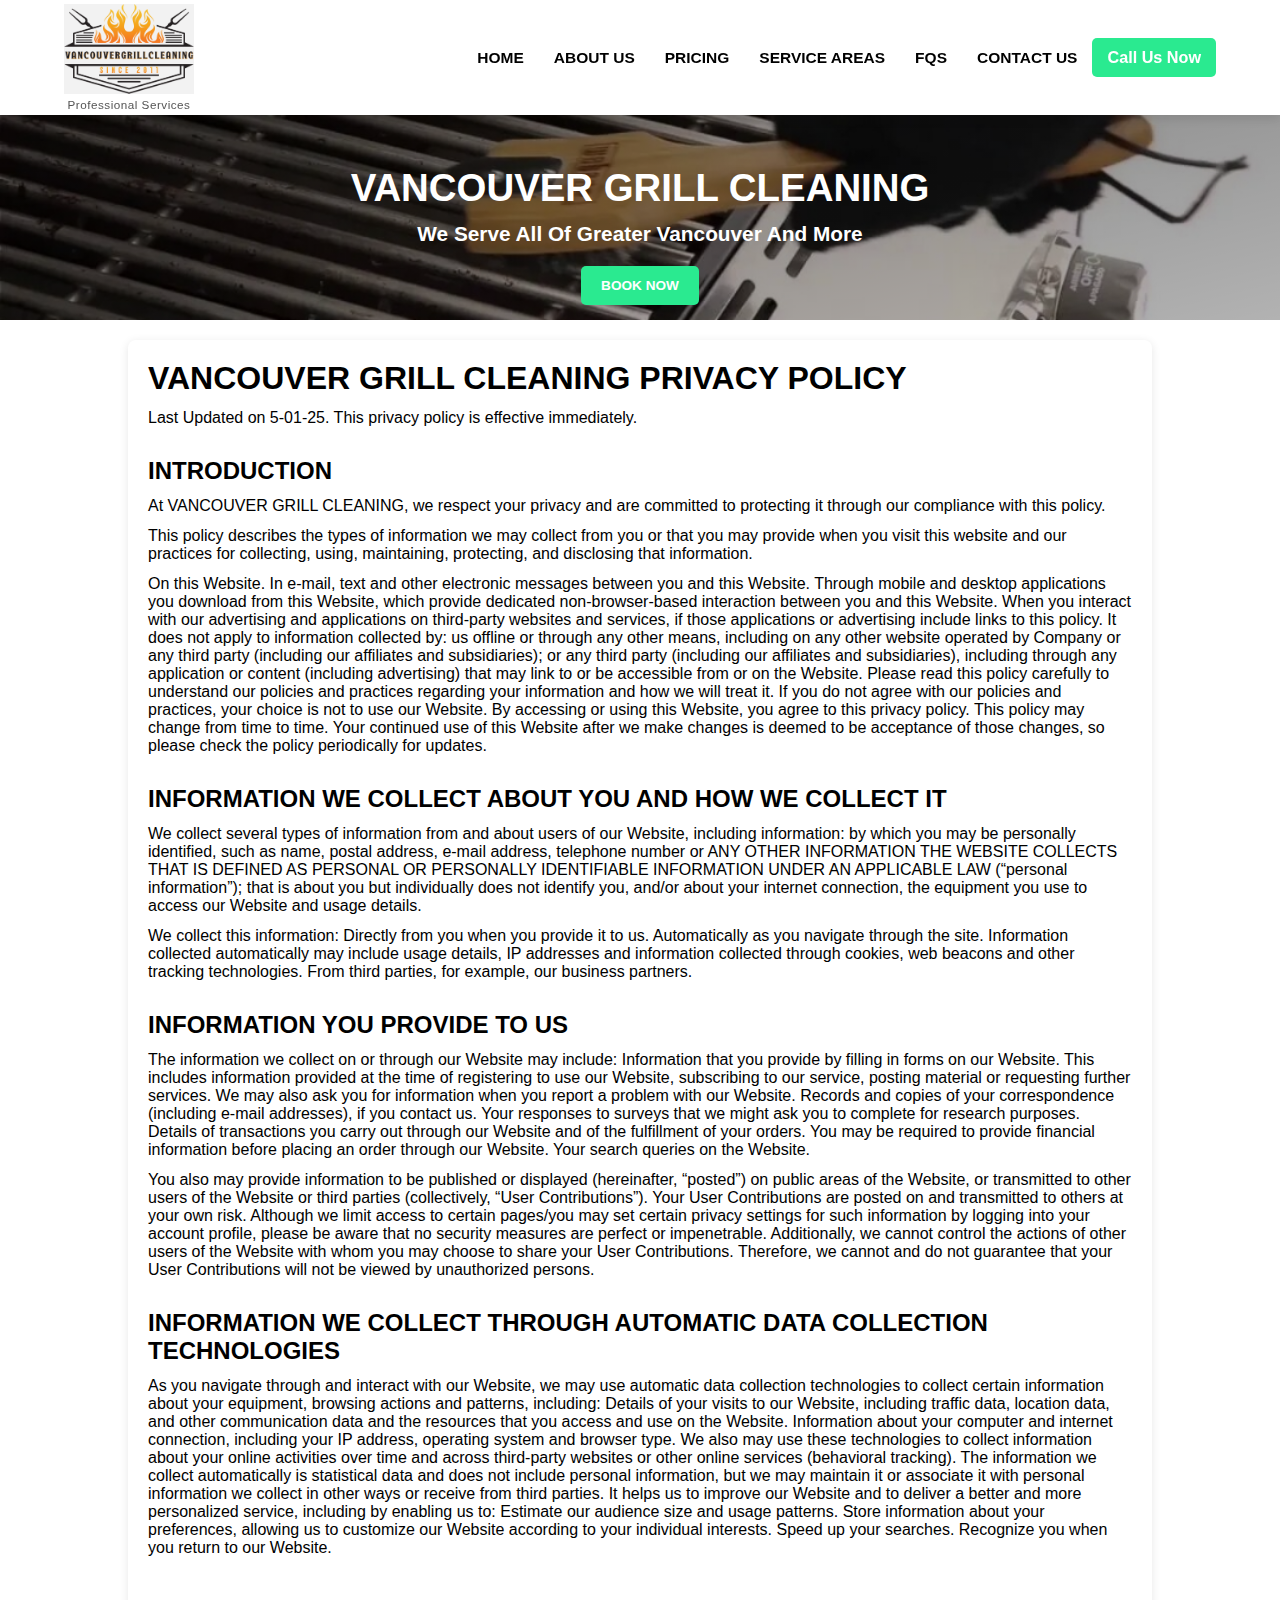
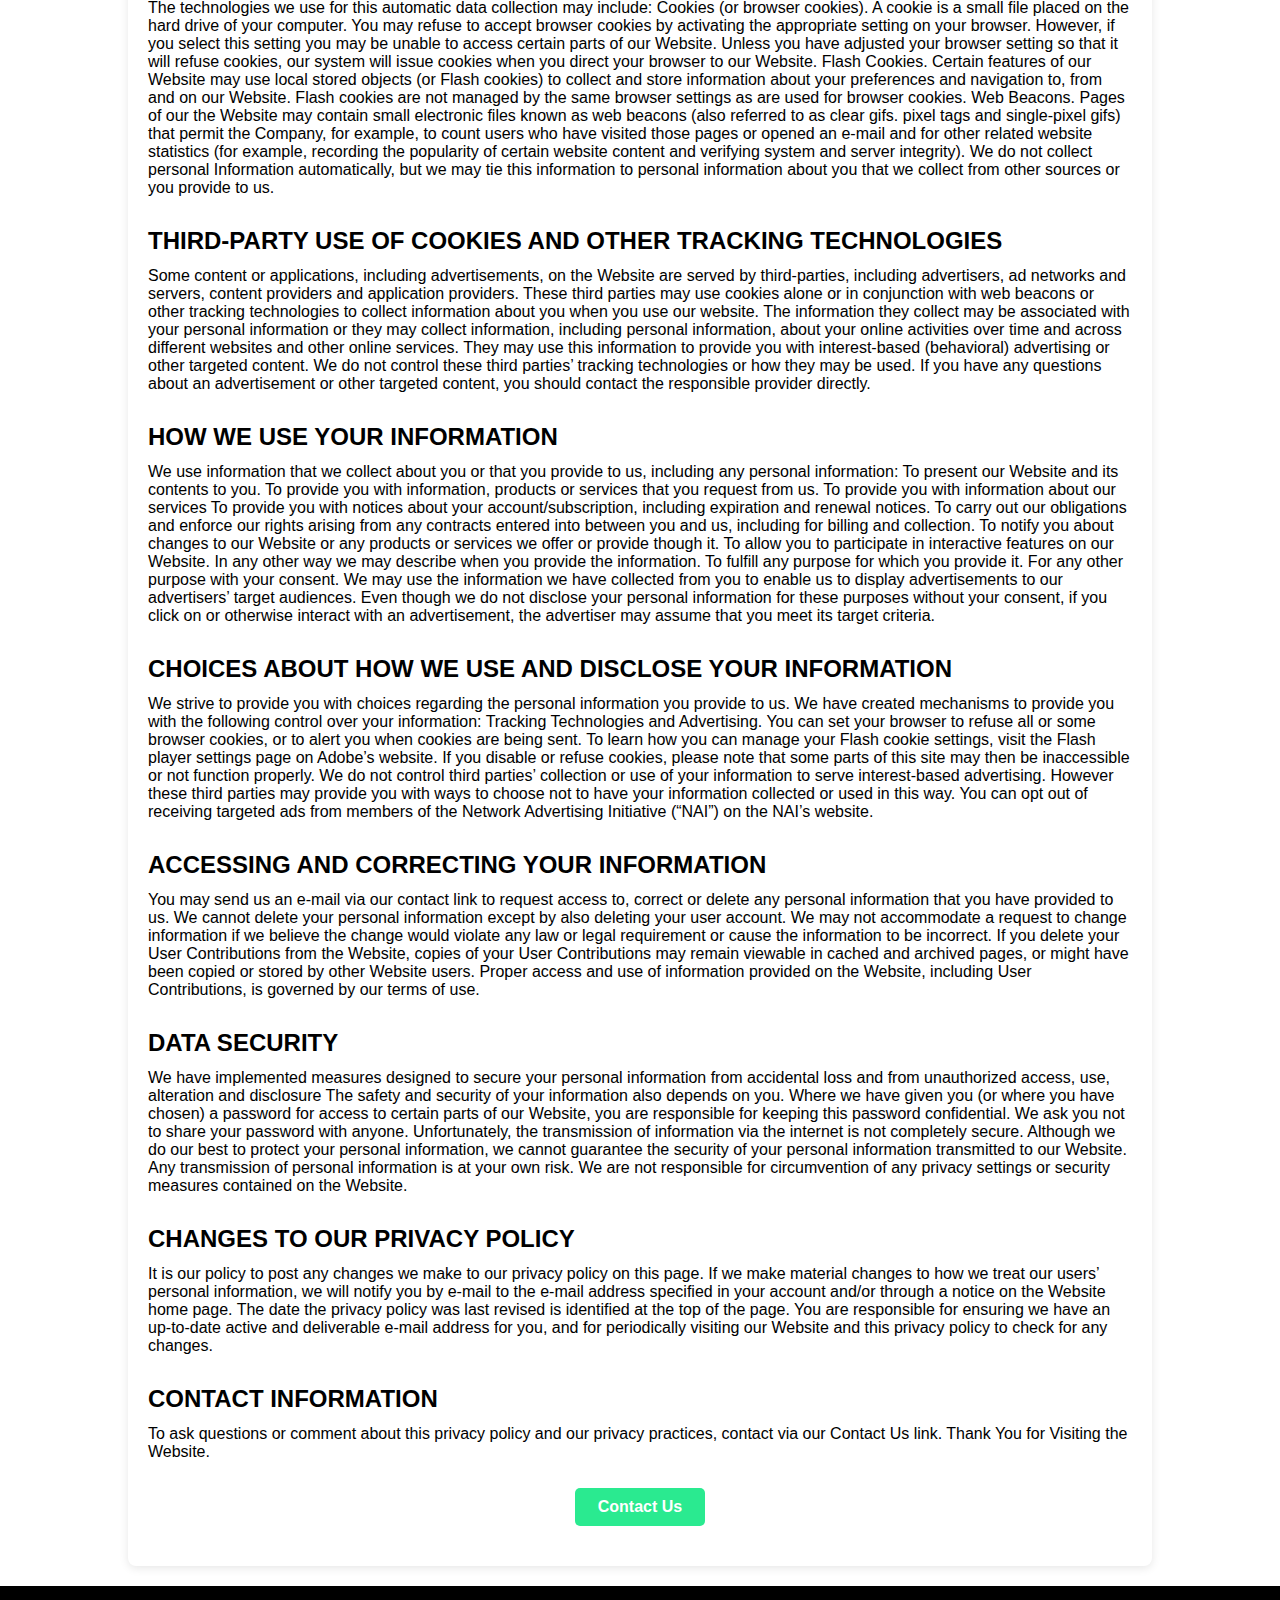
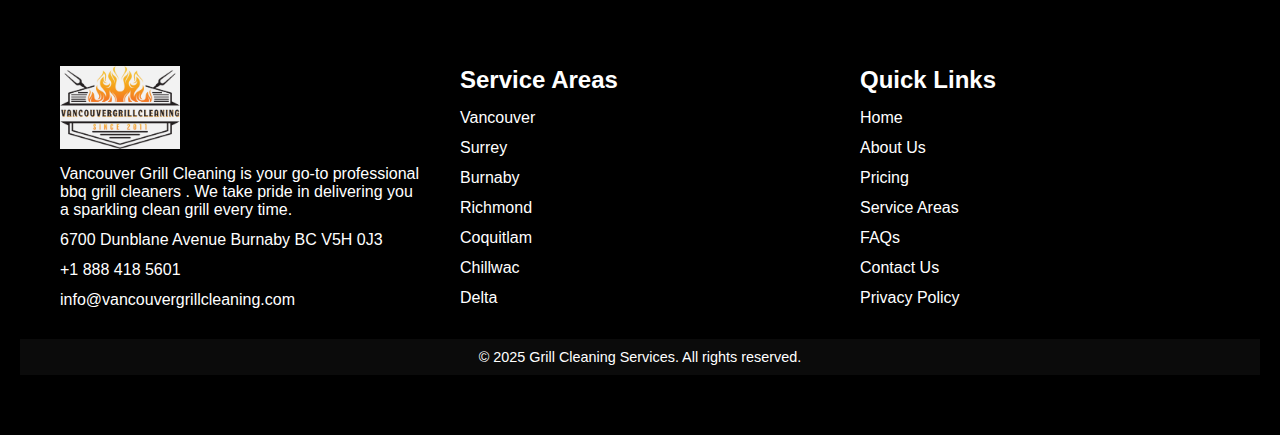
<file: html/privacy.html>
<!DOCTYPE html>
<html lang="en">
    <head>
        <meta charset="UTF-8">
        <meta name="viewport" content="width=device-width, initial-scale=1.0">
        <title>Vancouver Grill Cleaning</title>
            <!-- SEO Meta Tags -->
    <meta name="description" content="Vancouver Grill Cleaning - Professional BBQ Grill Cleaning Services in Vancouver, BC. Get your grill cleaned today!">
    <meta name="keywords" content="Vancouver grill cleaning, BBQ cleaning Vancouver, BBQ maintenance, professional grill cleaners">
    <meta name="author" content="Vancouver Grill Cleaning">
    <meta name="robots" content="index, follow">
    <meta property="og:title" content="Vancouver Grill Cleaning - Professional BBQ Cleaning">
    <meta property="og:description" content="We provide top-rated BBQ grill cleaning services in Vancouver and surrounding areas. Contact us today!">
    <meta property="og:image" content="https://vancouvergrillcleaning.ca/img/FullLogo_NoBuffer.jpg">
    <meta property="og:url" content="https://.vancouvergrillcleaning.ca">
    <meta name="twitter:card" content="summary_large_image">
    
        <link rel="icon" type="image/png" href="../img/FullLogo_NoBuffer.jpg">
        <link rel="stylesheet" href="../style/styles.css">
        <script src="../javas/script.js" defer></script>
        <link rel="stylesheet" href="https://cdnjs.cloudflare.com/ajax/libs/font-awesome/6.4.2/css/all.min.css">
    </head>
    <body>
    
        <!-- Header Section -->
        <header>
            <div class="container">
                <div class="logo">
                  <a href="../index.html"><img src="../img/FullLogo_NoBuffer.jpg" alt="VANCOUVER Grill CLEANING"></a>
                  <span class="logo-subtitle">Professional Services</span>
              </div>
              <nav>
                  <ul class="nav-links">
                    <li><a href="../index.html">HOME</a></li>
                    <li><a href="aboutus.html">ABOUT US</a></li>
                    <li><a href="pricing.html">PRICING</a></li>
                    <li><a href="service.html">SERVICE AREAS</a></li>
                    <li><a href="fqs.html">FQS</a></li>
                    <li><a href="contact.html">CONTACT US</a></li>
                  </ul>
                  <a href="tel:+1 888 418 5601" class="call-btn">Call Us Now</a>
                  <div class="hamburger" onclick="toggleMenu()">
                      <i class="fa fa-bars"></i>
                  </div>
              </nav>
          </div>
      </header>
    
      <!-- Mobile Menu -->
      <div class="mobile-menu">
          <ul>
              <li><a href="../index.html">HOME</a></li>
              <li><a href="aboutus.html">ABOUT US</a></li>
              <li><a href="pricing.html">PRICING</a></li>
              <li><a href="service.html">SERVICE AREAS</a></li>
              <li><a href="fqs.html">FQS</a></li>
              <li><a href="contact.html">CONTACT US</a></li>
          </ul>
      </div>

      

    <section class="bero-section">
        <div class="bero-content">
            <h1>VANCOUVER GRILL CLEANING</h1>
            <p>We Serve All Of Greater Vancouver And More</p>
            <a href="pricing.html" class="bero-button">Book Now</a>
        </div>
      </section>

      

      <div class="privacy-policy-container">
        <h1>VANCOUVER GRILL CLEANING PRIVACY POLICY</h1>
        <p>Last Updated on 5-01-25. This privacy policy is effective immediately.</p>
        <br>

        <h2>INTRODUCTION</h2>
        <p>At VANCOUVER GRILL CLEANING, we respect your privacy and are committed to protecting it through our compliance with this policy.</p>
        <p>This policy describes the types of information we may collect from you or that you may provide when you visit this website and our practices for collecting, using, maintaining, protecting, and disclosing that information.</p>
        <p>On this Website.
            In e-mail, text and other electronic messages between you and this Website.
            Through mobile and desktop applications you download from this Website, which provide dedicated non-browser-based interaction between you and this Website.
            When you interact with our advertising and applications on third-party websites and services, if those applications or advertising include links to this policy.
            It does not apply to information collected by:
            
            us offline or through any other means, including on any other website operated by Company or any third party (including our affiliates and subsidiaries); or
            any third party (including our affiliates and subsidiaries), including through any application or content (including advertising) that may link to or be accessible from or on the Website.
            Please read this policy carefully to understand our policies and practices regarding your information and how we will treat it. If you do not agree with our policies and practices, your choice is not to use our Website.
            By accessing or using this Website, you agree to this privacy policy. This policy may change from time to time. Your continued use of this Website after we make changes is deemed to be acceptance of those changes, so please check the policy periodically for updates.</p>
        <br>
        <h2>INFORMATION WE COLLECT ABOUT YOU AND HOW WE COLLECT IT</h2>
        <p>
            We collect several types of information from and about users of our Website, including information:

            by which you may be personally identified, such as name, postal address, e-mail address, telephone number or ANY OTHER INFORMATION THE WEBSITE COLLECTS THAT IS DEFINED AS PERSONAL OR PERSONALLY IDENTIFIABLE INFORMATION UNDER AN APPLICABLE LAW (“personal information”);
            that is about you but individually does not identify you, and/or
            about your internet connection, the equipment you use to access our Website and usage details.
        </p>
        <p>
            We collect this information:

            Directly from you when you provide it to us.
            Automatically as you navigate through the site. Information collected automatically may include usage details, IP addresses and information collected through cookies, web beacons and other tracking technologies.
            From third parties, for example, our business partners.
        </p>
        <br>
        <h2>INFORMATION YOU PROVIDE TO US</h2>
        <p>
            The information we collect on or through our Website may include:

            Information that you provide by filling in forms on our Website. This includes information provided at the time of registering to use our Website, subscribing to our service, posting material or requesting further services. We may also ask you for information when you report a problem with our Website.
            Records and copies of your correspondence (including e-mail addresses), if you contact us.
            Your responses to surveys that we might ask you to complete for research purposes.
            Details of transactions you carry out through our Website and of the fulfillment of your orders. You may be required to provide financial information before placing an order through our Website.
            Your search queries on the Website.
        </p>
        <p>
            You also may provide information to be published or displayed (hereinafter, “posted”) on public areas of the Website, or transmitted to other users of the Website or third parties (collectively, “User Contributions”). Your User Contributions are posted on and transmitted to others at your own risk. Although we limit access to certain pages/you may set certain privacy settings for such information by logging into your account profile,
            please be aware that no security measures are perfect or impenetrable. Additionally, we cannot control the actions of other users of the Website with whom you may choose to share your User Contributions. Therefore, we cannot and do not guarantee that your User Contributions will not be viewed by unauthorized persons.
        </p>
        <br>
        <h2>INFORMATION WE COLLECT THROUGH AUTOMATIC DATA COLLECTION TECHNOLOGIES</h2>
        <p>
            As you navigate through and interact with our Website, we may use automatic data collection technologies to collect certain information about your equipment, browsing actions and patterns, including:

            Details of your visits to our Website, including traffic data, location data, and other communication data and the resources that you access and use on the Website.
            Information about your computer and internet connection, including your IP address, operating system and browser type.
            We also may use these technologies to collect information about your online activities over time and across third-party websites or other online services (behavioral tracking). The information we collect automatically is statistical data and does not include personal information, but we may maintain it or associate it with personal information we collect in other ways or receive from third parties. It helps us to improve our Website and to deliver a better and more personalized service, including by enabling us to:

            Estimate our audience size and usage patterns.
            Store information about your preferences, allowing us to customize our Website according to your individual interests.
            Speed up your searches.
            Recognize you when you return to our Website.
        </p>
        <br>
        <p>
            The technologies we use for this automatic data collection may include:

            Cookies (or browser cookies). A cookie is a small file placed on the hard drive of your computer. You may refuse to accept browser cookies by activating the appropriate setting on your browser. However, if you select this setting you may be unable to access certain parts of our Website. Unless you have adjusted your browser setting so that it will refuse cookies, our system will issue cookies when you direct your browser to our Website.
            Flash Cookies. Certain features of our Website may use local stored objects (or Flash cookies) to collect and store information about your preferences and navigation to, from and on our Website. Flash cookies are not managed by the same browser settings as are used for browser cookies.
            Web Beacons. Pages of our the Website may contain small electronic files known as web beacons (also referred to as clear gifs. pixel tags and single-pixel gifs) that permit the Company, for example, to count users who have visited those pages or opened an e-mail and for other related website statistics (for example, recording the popularity of certain website content and verifying system and server integrity).
            We do not collect personal Information automatically, but we may tie this information to personal information about you that we collect from other sources or you provide to us.
        </p>
        <br>
        <h2>THIRD-PARTY USE OF COOKIES AND OTHER TRACKING TECHNOLOGIES</h2>
        <p>
            Some content or applications, including advertisements, on the Website are served by third-parties, including advertisers, ad networks and servers, content providers and application providers. These third parties may use cookies alone or in conjunction with web beacons or other tracking technologies to collect information about you when you use our website. The information they collect may be associated with your personal information or they may collect information, including personal information, about your online activities over time and across different websites and other online services. They may use this information to provide you with interest-based (behavioral) advertising or other targeted content.

            We do not control these third parties’ tracking technologies or how they may be used. If you have any questions about an advertisement or other targeted content, you should contact the responsible provider directly.
        </p>
        <br>
        <h2>HOW WE USE YOUR INFORMATION</h2>
        <p>
            We use information that we collect about you or that you provide to us, including any personal information:

            To present our Website and its contents to you.
            To provide you with information, products or services that you request from us.
            To provide you with information about our services
            To provide you with notices about your account/subscription, including expiration and renewal notices.
            To carry out our obligations and enforce our rights arising from any contracts entered into between you and us, including for billing and collection.
            To notify you about changes to our Website or any products or services we offer or provide though it.
            To allow you to participate in interactive features on our Website.
            In any other way we may describe when you provide the information.
            To fulfill any purpose for which you provide it.
            For any other purpose with your consent.
            We may use the information we have collected from you to enable us to display advertisements to our advertisers’ target audiences. 
            Even though we do not disclose your personal information for these purposes without your consent, if you click on or otherwise interact with an advertisement, the advertiser may assume that you meet its target criteria.
        </p>
        <br>
        <h2>CHOICES ABOUT HOW WE USE AND DISCLOSE YOUR INFORMATION</h2>
        <p>
            We strive to provide you with choices regarding the personal information you provide to us. We have created mechanisms to provide you with the following control over your information:

            Tracking Technologies and Advertising. You can set your browser to refuse all or some browser cookies, or to alert you when cookies are being sent. To learn how you can manage your Flash cookie settings, visit the Flash player settings page on Adobe’s website. If you disable or refuse cookies, please note that some parts of this site may then be inaccessible or not function properly.
            We do not control third parties’ collection or use of your information to serve interest-based advertising. However these third parties may provide you with ways to choose not to have your information collected or used in this way. You can opt out of receiving targeted ads from members of the Network Advertising Initiative (“NAI”) on the NAI’s website.
        </p>
        <br>
        <h2>ACCESSING AND CORRECTING YOUR INFORMATION</h2>
        <p>
            You may send us an e-mail via our contact link to request access to, correct or delete any personal information that you have provided to us. We cannot delete your personal information except by also deleting your user account. We may not accommodate a request to change information if we believe the change would violate any law or legal requirement or cause the information to be incorrect.

            If you delete your User Contributions from the Website, copies of your User Contributions may remain viewable in cached and archived pages, or might have been copied or stored by other Website users. Proper access and use of information provided on the Website, including User Contributions, is governed by our terms of use.
        </p>
        <br>
        <h2>DATA SECURITY</h2>
        <p>
            We have implemented measures designed to secure your personal information from accidental loss and from unauthorized access, use, alteration and disclosure

            The safety and security of your information also depends on you. Where we have given you (or where you have chosen) a password for access to certain parts of our Website, you are responsible for keeping this password confidential. We ask you not to share your password with anyone.

            Unfortunately, the transmission of information via the internet is not completely secure. Although we do our best to protect your personal information, we cannot guarantee the security of your personal information transmitted to our Website. Any transmission of personal information is at your own risk. We are not responsible for circumvention of any privacy settings or security measures contained on the Website.
        </p>
        <br>
        <h2>CHANGES TO OUR PRIVACY POLICY</h2>
        <p>
            It is our policy to post any changes we make to our privacy policy on this page. If we make material changes to how we treat our users’ personal information, we will notify you by e-mail to the e-mail address specified in your account and/or through a notice on the Website home page. The date the privacy policy was last revised is identified at the top of the page. You are responsible for ensuring we have an up-to-date active
            and deliverable e-mail address for you, and for periodically visiting our Website and this privacy policy to check for any changes.
        </p>
        <br>
        <h2>CONTACT INFORMATION</h2>
        <p>
            To ask questions or comment about this privacy policy and our privacy practices, contact via our Contact Us link.

            Thank You for Visiting the Website.
        </p>

        <!-- Additional sections continue here, including other subheadings and paragraphs -->

        <div class="p-controls">
            <a href="contact.html"><button id="prev" class="p-control-btn">Contact Us</button></a>
        </div>
    </div>      


      
    <section class="footer-section">
        <footer class="footer">
          <div class="footer-column">
              <div class="footer-logo">
                  <a href="../index.html"><img src="../img/FullLogo_NoBuffer.jpg" alt="Company Logo"></a>
              </div>
              <p>Vancouver Grill Cleaning is your go-to professional bbq grill cleaners . 
                We take pride in delivering you a sparkling clean grill every time.</p>
              <p>6700 Dunblane Avenue Burnaby BC V5H 0J3</p>
              <p><a href="tel:+1 888 418 5601">+1 888 418 5601</a></p>
              <p><a href="mailto:info@vancouvergrillcleaning.com">info@vancouvergrillcleaning.com</a></p>
          </div>
            <div class="footer-column">
                <h3>Service Areas</h3>
                <p>Vancouver</p>
                <p>Surrey</p>
                <p>Burnaby</p>
                <p>Richmond</p>
                <p>Coquitlam</p>
                <p>Chillwac</p>
                <p>Delta</p>
  
            </div>
            <div class="footer-column">
                <h3>Quick Links</h3>
                <p><a href="../index.html">Home</a></p>
                <p><a href="aboutus.html">About Us</a></p>
                <p><a href="pricing.html">Pricing</a></p>
                <p><a href="service.html">Service Areas</a></p>
                <p><a href="fqs.html">FAQs</a></p>
                <p><a href="contact.html">Contact Us</a></p>
                <p><a href="privacy.html">Privacy Policy</a></p>
            </div>
        </footer>
        <div class="copyright">
          &copy; 2025 Grill Cleaning Services. All rights reserved.
      </div>
    </section>
      
      

</body>
</html>
</file>
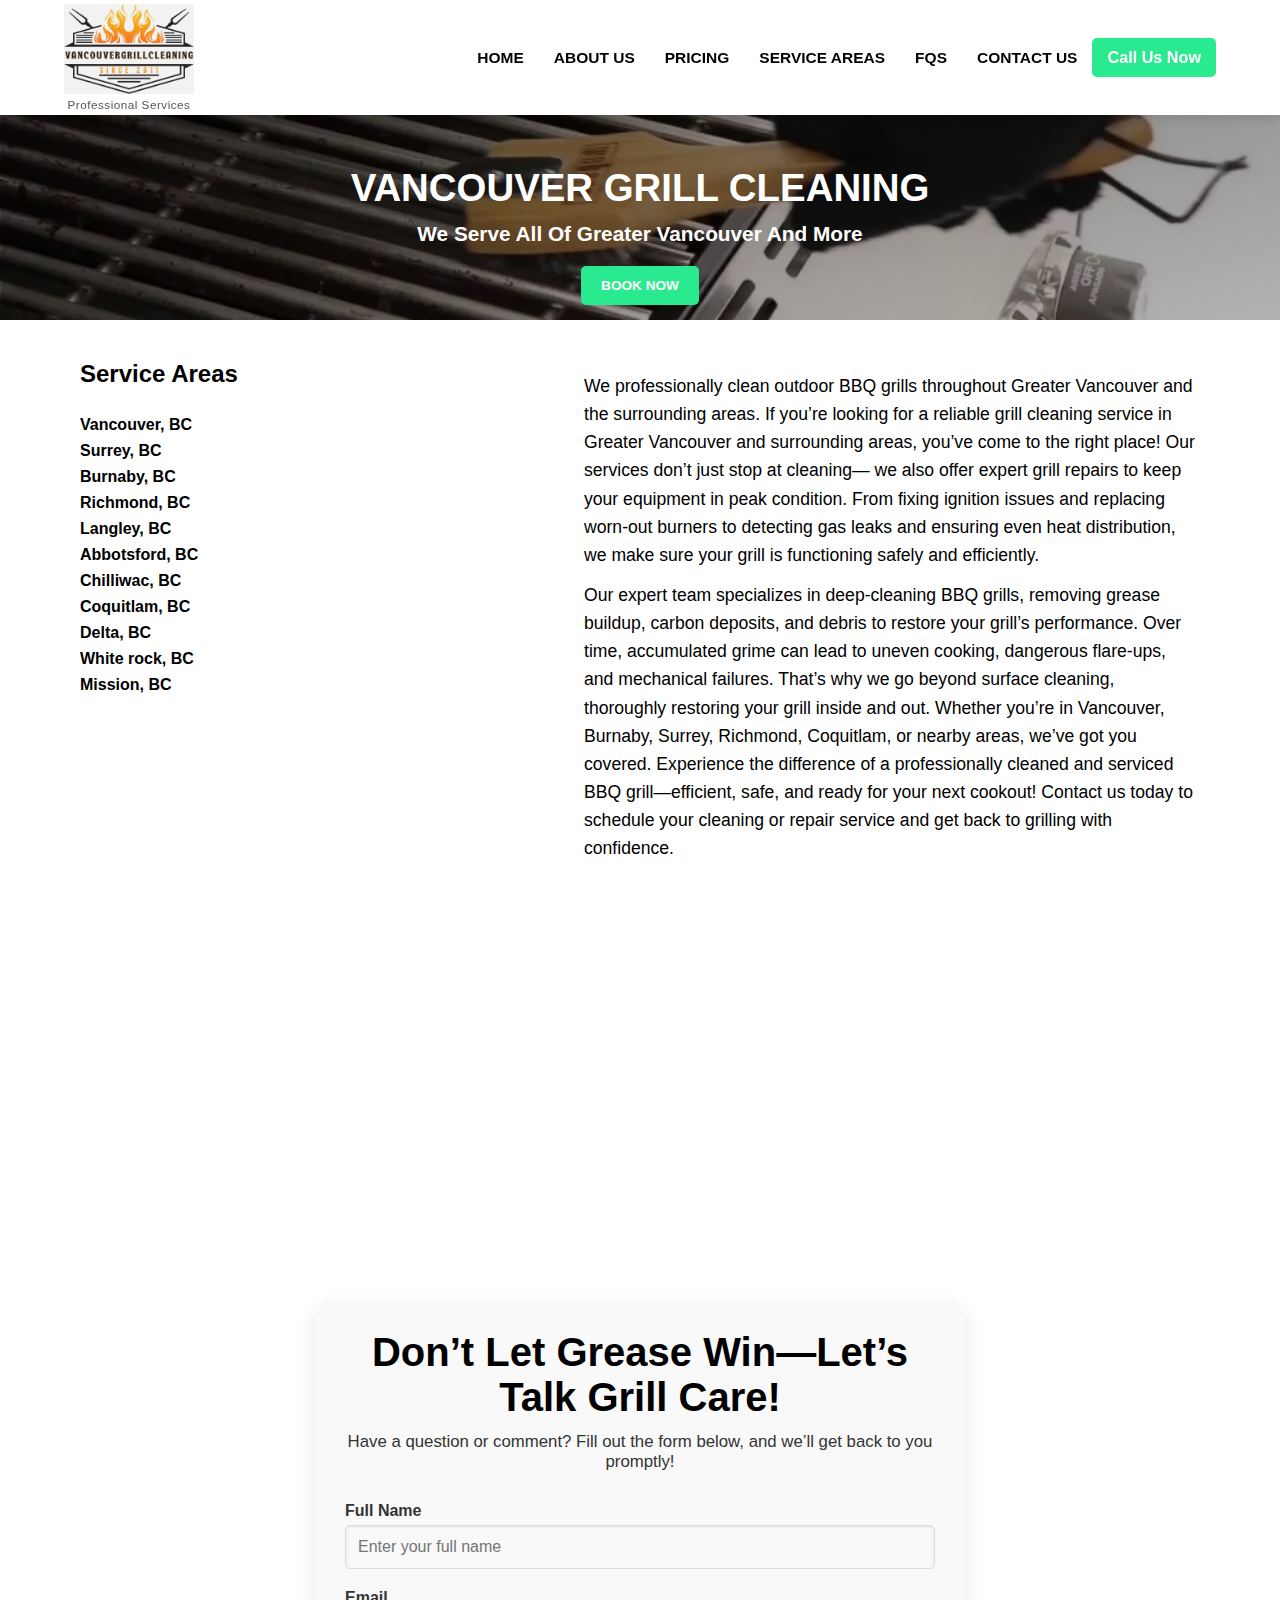
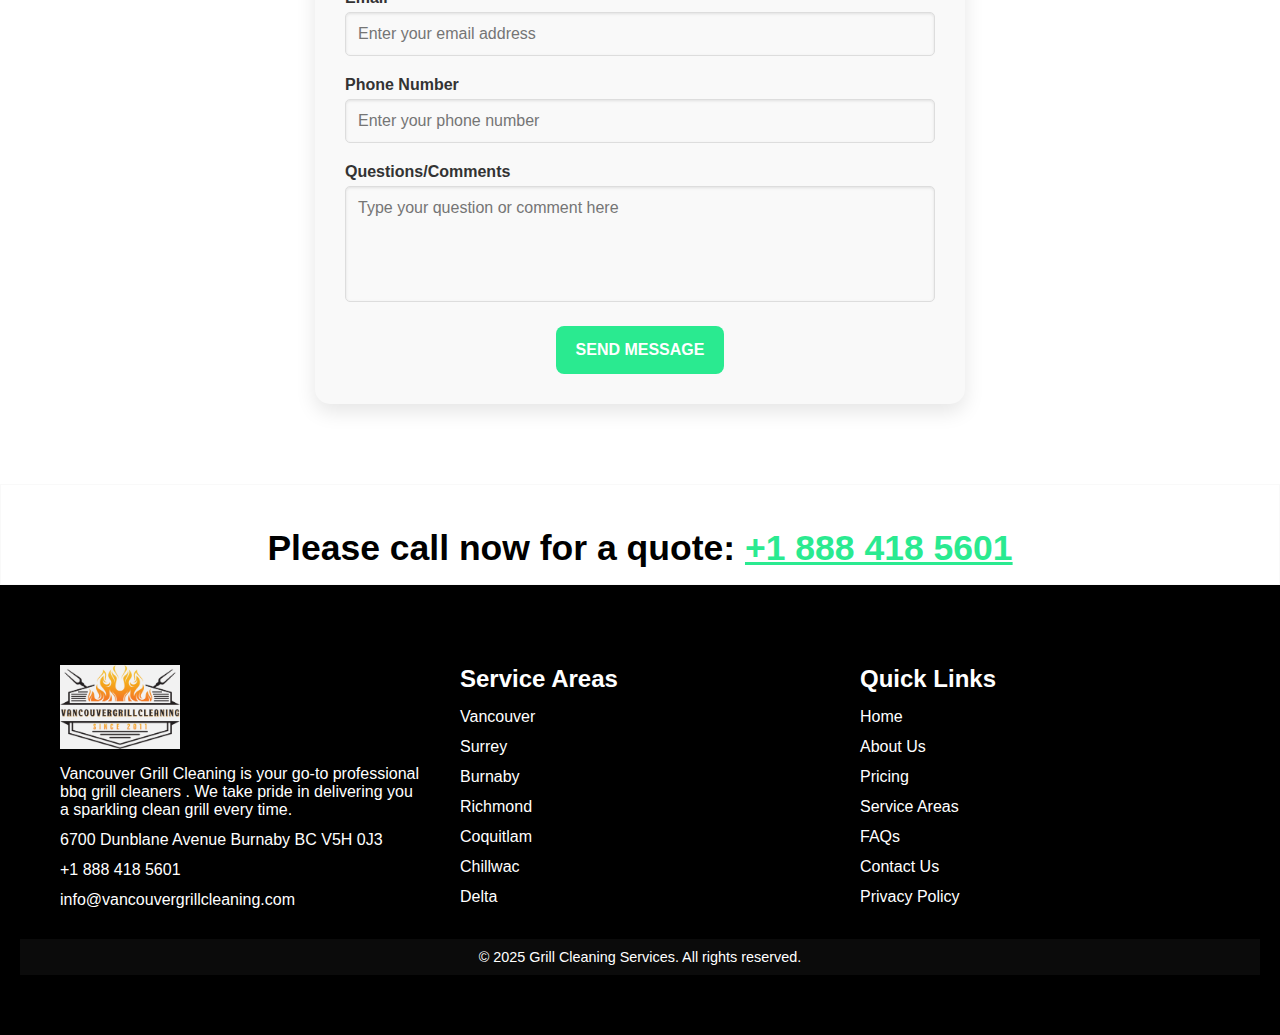
<file: html/service.html>
<!DOCTYPE html>
<html lang="en">
  <head>
    <meta charset="UTF-8">
    <meta name="viewport" content="width=device-width, initial-scale=1.0">
    <title>Vancouver Grill Cleaning</title>
    <!-- SEO Meta Tags -->
    <meta name="description" content="Vancouver Grill Cleaning - Professional BBQ Grill Cleaning Services in Vancouver, BC. Get your grill cleaned today!">
    <meta name="keywords" content="Vancouver grill cleaning, BBQ cleaning Vancouver, BBQ maintenance, professional grill cleaners">
    <meta name="author" content="Vancouver Grill Cleaning">
    <meta name="robots" content="index, follow">
    <meta property="og:title" content="Vancouver Grill Cleaning - Professional BBQ Cleaning">
    <meta property="og:description" content="We provide top-rated BBQ grill cleaning services in Vancouver and surrounding areas. Contact us today!">
    <meta property="og:image" content="https://vancouvergrillcleaning.ca/img/FullLogo_NoBuffer.jpg">
    <meta property="og:url" content="https://.vancouvergrillcleaning.ca">
    <meta name="twitter:card" content="summary_large_image">
    
    <link rel="icon" type="image/png" href="../img/FullLogo_NoBuffer.jpg">
    <link rel="stylesheet" href="../style/styles.css">
    <link rel="stylesheet" href="https://cdnjs.cloudflare.com/ajax/libs/font-awesome/6.4.2/css/all.min.css">
</head>
<body>

    <!-- Header Section -->
    <header>
      <div class="container">
          <div class="logo">
            <a href="../index.html"><img src="../img/FullLogo_NoBuffer.jpg" alt="VANCOUVER Grill CLEANING"></a>
            <span class="logo-subtitle">Professional Services</span>
        </div>
        <nav>
            <ul class="nav-links">
              <li><a href="../index.html">HOME</a></li>
              <li><a href="aboutus.html">ABOUT US</a></li>
              <li><a href="pricing.html">PRICING</a></li>
              <li><a href="service.html">SERVICE AREAS</a></li>
              <li><a href="fqs.html">FQS</a></li>
              <li><a href="contact.html">CONTACT US</a></li>
            </ul>
            <a href="tel:+1 888 418 5601" class="call-btn">Call Us Now</a>
            <div class="hamburger" onclick="toggleMenu()">
                <i class="fa fa-bars"></i>
            </div>
        </nav>
    </div>
</header>

<!-- Mobile Menu -->
<div class="mobile-menu">
    <ul>
        <li><a href="../index.html">HOME</a></li>
        <li><a href="aboutus.html">ABOUT US</a></li>
        <li><a href="pricing.html">PRICING</a></li>
        <li><a href="service.html">SERVICE AREAS</a></li>
        <li><a href="fqs.html">FQS</a></li>
        <li><a href="contact.html">CONTACT US</a></li>
    </ul>
</div>




  <section class="bero-section">
    <div class="bero-content">
      <h1>VANCOUVER GRILL CLEANING</h1>
      <p>We Serve All Of Greater Vancouver And More</p>
      <a href="pricing.html" class="bero-button">Book Now</a>
    </div>
  </section>

      
 
      <section class="service-area">
        <div class="service-list">
            <h3>Service Areas</h3>
            <br>
            <ul>
                <li><a href="#" style="color: black;">Vancouver, BC</a></li>
                <li><a href="#" style="color: black;">Surrey, BC</a></li>
                <li><a href="#" style="color: black;">Burnaby, BC</a></li>
                <li><a href="#" style="color: black;">Richmond, BC</a></li>
                <li><a href="#" style="color: black;">Langley, BC</a></li>
                <li><a href="#" style="color: black;">Abbotsford, BC</a></li>
                <li><a href="#" style="color: black;">Chilliwac, BC</a></li>
                <li><a href="#" style="color: black;">Coquitlam, BC</a></li>
                <li><a href="#" style="color: black;">Delta, BC</a></li>
                <li><a href="#" style="color: black;">White rock, BC</a></li>
                <li><a href="#" style="color: black;">Mission, BC</a></li>
            </ul>
        </div>
        <br>
        <div class="service-text">
          <p>
            We professionally clean outdoor BBQ grills throughout Greater Vancouver and the surrounding areas. If you’re looking for a reliable
            grill cleaning service in Greater Vancouver and surrounding areas, you’ve come to the right place! Our services don’t just stop at cleaning—
            we also offer expert grill repairs to keep your equipment in peak condition. From fixing ignition issues and replacing worn-out burners to detecting gas leaks and ensuring even heat distribution, we make sure your grill is functioning safely and efficiently.
          </p>
          <p>
            Our expert team specializes in deep-cleaning BBQ grills, removing grease buildup, carbon deposits, and debris to restore your grill’s performance. Over time, accumulated grime can lead to uneven cooking, dangerous flare-ups, and mechanical failures. That’s why we go beyond surface cleaning, thoroughly restoring your grill inside and out. Whether you’re in Vancouver, Burnaby, Surrey, Richmond, Coquitlam, or nearby areas, we’ve got you covered.
            
            Experience the difference of a professionally cleaned and serviced BBQ grill—efficient, safe, and ready for your next cookout! Contact us today to schedule your cleaning or repair service and get back to grilling with confidence.
          </p>
          
        </div>
    </section>

    <div class="contact-map">
      <iframe
        src="https://www.google.com/maps/embed?pb=!1m18!1m12!1m3!1d3153.8354345093706!2d-122.4487280846815!3d37.79889397975139!2m3!1f0!2f0!3f0!3m2!1i1024!2i768!4f13.1!3m3!1m2!1s0x80858064c4cb27c7%3A0x455f58c9dc5e82ff!2sOne%20Letterman%20Dr%2C%20San%20Francisco%2C%20CA%2094129%2C%20USA!5e0!3m2!1sen!2sus!4v1635949467553!5m2!1sen!2sus"
        width="100%"
        height="300"
        style="border:0;"
        allowfullscreen=""
        loading="lazy">
      </iframe>
    </div>
    
      

    <section class="contact-us-section">
      <div class="contact-us-wrapper">
          <h2 class="contact-header">Don’t Let Grease Win—Let’s Talk Grill Care!</h2>
          <p class="contact-description">Have a question or comment? Fill out the form below, and we’ll get back to you promptly!</p>
          <form id="service-contact-form" action="#" method="post">
              <!-- Full Name -->
              <div class="form-group">
                  <label for="service-full-name">Full Name</label>
                  <input type="text" id="service-full-name" name="full_name" placeholder="Enter your full name" required>
              </div>
  
              <!-- Email -->
              <div class="form-group">
                  <label for="service-email">Email</label>
                  <input type="email" id="service-email" name="email" placeholder="Enter your email address" required>
              </div>
  
              <!-- Phone Number -->
              <div class="form-group">
                  <label for="service-phone-number">Phone Number</label>
                  <input type="tel" id="service-phone-number" name="phone_number" placeholder="Enter your phone number">
              </div>
  
              <!-- Questions/Comments -->
              <div class="form-group">
                  <label for="service-comments">Questions/Comments</label>
                  <textarea id="service-comments" name="comments" rows="5" placeholder="Type your question or comment here"></textarea>
              </div>
  
              <!-- Submit Button -->
              <button type="submit" class="submit-button">Send Message</button>
          </form>
      </div>
      <div id="serviceResponseMessage"></div>
  </section>
  


      <div class="dopyright">
        <p class="cta">Please call now for a quote: <a href="tel:+1 888 418 5601" style="color: #2aea90;;">+1 888 418 5601</a></p>
    </div>



    <section class="footer-section">
      <footer class="footer">
        <div class="footer-column">
            <div class="footer-logo">
                <a href="../index.html"><img src="../img/FullLogo_NoBuffer.jpg" alt="Company Logo"></a>
            </div>
            <p>Vancouver Grill Cleaning is your go-to professional bbq grill cleaners . 
              We take pride in delivering you a sparkling clean grill every time.</p>
            <p>6700 Dunblane Avenue Burnaby BC V5H 0J3</p>
            <p><a href="tel:+1 888 418 5601">+1 888 418 5601</a></p>
            <p><a href="mailto:info@vancouvergrillcleaning.com">info@vancouvergrillcleaning.com</a></p>
        </div>
          <div class="footer-column">
              <h3>Service Areas</h3>
              <p>Vancouver</p>
              <p>Surrey</p>
              <p>Burnaby</p>
              <p>Richmond</p>
              <p>Coquitlam</p>
              <p>Chillwac</p>
              <p>Delta</p>

          </div>
          <div class="footer-column">
              <h3>Quick Links</h3>
              <p><a href="../index.html">Home</a></p>
              <p><a href="aboutus.html">About Us</a></p>
              <p><a href="pricing.html">Pricing</a></p>
              <p><a href="service.html">Service Areas</a></p>
              <p><a href="fqs.html">FAQs</a></p>
              <p><a href="contact.html">Contact Us</a></p>
              <p><a href="privacy.html">Privacy Policy</a></p>
          </div>
      </footer>
      <div class="copyright">
        &copy; 2025 Grill Cleaning Services. All rights reserved.
    </div>
  </section>
    


    <!-- Link the new script -->
    <script src="../javas/service-form.js" defer></script>
      

    
</body>
</html>
</file>
<file: style/styles.css>
@import url('https://fonts.googleapis.com/css2?family=Merriweather:ital,wght@0,300;0,400;0,700;0,900;1,300;1,400;1,700;1,900&family=Poppins:ital,wght@0,100;0,200;0,300;0,400;0,500;0,600;0,700;0,800;0,900;1,100;1,200;1,300;1,400;1,500;1,600;1,700;1,800;1,900&display=swap');



/* General Styles */
* {
    margin: 0;
    padding: 0;
    box-sizing: border-box;
    font-family: Arial, sans-serif;
}

body {
    background-color: #fff;
    font-family: 'Helvetica Neue', Arial, sans-serif;
}

/* Header */
header {
    width: 100%;
    background: white;
    padding: 4px 0;
    box-shadow: 0px 4px 10px rgba(0, 0, 0, 0.1);
    position: fixed;
    top: 0;
    left: 0;
    z-index: 1000;
}

.container {
    width: 90%;
    margin: 0 auto;
    display: flex;
    justify-content: space-between;
    align-items: center;
}

.logo img {
    width: 130px;
}

.logo-subtitle {
  display: block; /* Ensures it appears beneath the logo */
  text-align: center; /* Centers it under the logo */
  font-size: 11.7px; /* Adjust size for readability */
  font-weight: 500; /* Slightly bold for emphasis */
  color: #555; /* A subtle, professional color */
  letter-spacing: 0.5px; /* Slightly spaced-out letters for clarity */
}


nav {
    display: flex;
    align-items: center;
}

.nav-links {
    list-style: none;
    display: flex;
}

.nav-links li {
    margin: 0 15px;
}

.nav-links a {
    text-decoration: none;
    color: black;
    font-size: 15.5px;
    font-weight: bold;
    transition: color 0.3s ease-in-out;
}

.nav-links a:hover {
    color: #2aea90; /* Dark red on hover */
}


.call-btn {
    background-color: #2aea90;
    color: white;
    padding: 10px 15px;
    border-radius: 5px;
    font-size: 16.2px;
    text-decoration: none;
    font-weight: bold;
    transition: background 0.3s ease-in-out;
}

.call-btn:hover {
    background-color: #17ae68; /* Lighter red-orange on hover */
    border: 1.4px solid black;
}

.hamburger {
    font-size: 34px;
    display: none;
    cursor: pointer;
    color: black;
    border-radius: 7px;
    
}

/* Mobile Menu Styling */
.mobile-menu {
    display: none;
    background: rgba(255, 255, 255, 0.95); /* Semi-transparent white */
    position: fixed;
    top: 60px;
    left: 0;
    width: 100%;
    height: 100vh; /* Full-screen menu */
    text-align: center;
    box-shadow: 0px 4px 10px rgba(0, 0, 0, 0.1);
    z-index: 999; /* Ensure it's above all other elements */
    overflow-y: auto; /* Allow scrolling inside the menu */
    transition: color 0.3s ease-in-out;
    margin-top: 50px;
}

.mobile-menu ul li a:hover {
    color: #2aea90;
}

.mobile-menu ul {
    list-style: none;
    padding-top: 30px;
}

.mobile-menu ul li {
    padding: 15px;
}

.mobile-menu ul li a {
    text-decoration: none;
    color: black;
    font-size: 18px;
    font-weight: bold;
}



/* Hero Section */
.hero {
    background-image: url('../img/s3.webp'), url('../img/s3.jpeg');
    background-size: cover;
    background-position: center;
    background-repeat: no-repeat;
    height: 620px;
    display: flex;
    justify-content: center;
    align-items: center;
    color: white;
    text-align: center;
    position: relative;
    margin-top: 60px; /* Prevent overlap with sticky navbar */
    transition: opacity 0.3s ease-in-out;
}

.hero .overlay {
    position: absolute;
    top: 0;
    left: 0;
    width: 100%;
    height: 100%;
    background: rgba(0, 0, 0, 0.5);
}

.hero-text {
    position: relative;
    z-index: 2;
}

.hero h1 {
    font-size: 54px;
    text-transform: uppercase;
    font-weight: bold;
    margin-top: 35px;

}

.hero p {
    font-size: 19px;
    font-weight: bold;
}

.hero h2 {
  margin-top: 20px;
  font-size: 26px;
  color: white;
}


.h-btn {
  display: block; /* Makes the button a block element */
    margin: 20px auto; /* Centers the button horizontally */
    padding: 12px 20px;
    background-color: #2aea90;
    color: white;
    margin-top: 30px;
    border: none;
    font-size: 20px;
    font-weight: bold;
    font-family: system-ui, -apple-system, BlinkMacSystemFont, 'Segoe UI', Roboto, Oxygen, Ubuntu, Cantarell, 'Open Sans', 'Helvetica Neue', sans-serif;
    border-radius: 5px;
    cursor: pointer;
    transition: background-color 0.3s ease;
}

.h-btn:hover {
  background-color: #17ae68; /* Darker shade on hover for better interaction feedback */
  border: 1.2px solid black;
}

/* Responsive */
@media screen and (max-width: 768px) {
    .nav-links {
        display: none;
    }

    .call-btn {
        display: none;
        font-size: 7px;
    }

    .hamburger {
        display: block;
    }

    .mobile-menu.active {
        display: block;
    }

    .hero{
      height: 520px;
    }

    .hero h1 {
        font-size: 3em;
    }

    .hero h2 {
      font-size: 1.56em;
  

  }

    .hero p {
        font-size: 1.1em;
    }

    .h-btn{
      font-size: 17px;
    }
}



/* About Us Section */
.about-us {
    padding: 50px 20px;
    background-color: #f7f7f7;
    text-align: center;
  }
  
  .about-us h1 {
    font-size: 3rem;
    color: #333;
    margin-bottom: 20px;
  }
  
  .about-us p {
    font-size: 1.2rem;
    color: #333;
    line-height: 1.6;
    margin: 20px auto;
    max-width: 800px;
  }
  
  .about-us .about-btn {
    display: inline-block;
    margin-top: 12px;
    padding: 12px 20px;
    background-color: #2aea90;
    color: white;
    font-size: 1rem;
    font-weight: bold;
    text-transform: uppercase;
    text-decoration: none;
    border-radius: 5px;
    transition: background-color 0.3s, color 0.3s;
  }
  
  .about-us .about-btn:hover {
    background-color: #17ae68;
    color: white;
    border: 1.1px solid black;
  }

  @media (max-width: 768px) {
    .about-us h1 {
      font-size: 2.5rem;
    }
  
    .about-us p {
      font-size: 1.24rem;
      width: 100%;
    }
  
    .about-us .about-btn {
      font-size: 1rem;
    }
  }

  

/* Proof of Services Section */
.proof-of-services {
    padding: 50px 20px;
    background-color: #fff;
    text-align: center;
  }
  
  .proof-of-services h2 {
    font-size: 2rem;
    color: #333;
    margin-bottom: 30px;
  }
  
  .cards-container {
    display: grid;
    grid-template-columns: repeat(auto-fit, minmax(300px, 1fr));
    gap: 20px;
    justify-content: center;
  }
  
  .card {
    background-color: #f7f7f7;
    border-radius: 10px;
    padding: 20px;
    text-align: center;
    box-shadow: 0 4px 8px rgba(0, 0, 0, 0.1);
  }
  
  .card video {
    width: 100%;
    border-radius: 10px;
    margin-bottom: 15px;
  }
  
  .card h3 {
    font-size: 1.5rem;
    color: #333;
    margin-bottom: 10px;
  }
  
  .card p {
    font-size: 1.1rem;
    color: #555;
    margin-bottom: 20px;
  }
  
  .card-btn {
    display: inline-block;
    padding: 10px 15px;
    background-color: #2aea90;
    color: white;
    font-size: 1rem;
    font-weight: bold;
    text-transform: uppercase;
    text-decoration: none;
    border-radius: 5px;
    transition: background-color 0.3s, color 0.3s;
  }
  
  .card-btn:hover {
    background-color: #17ae68;
    color: white;
    border: 1.1px solid black;
  }
  
  /* Icon Card */
  .icon-card {
    display: flex;
    flex-direction: column;
    align-items: center;
    justify-content: center;
  }
  
  .icon {
    font-size: 3rem;
    margin-bottom: 15px;
    color: #2aea90;
  }

  
  @media (max-width: 768px) {
    .proof-of-services h2 {
      font-size: 1.5rem;
    }
  
    .card h3 {
      font-size: 1.5rem;
    }
  
    .card p {
      font-size: 1.24rem;
    }
  
    .card-btn {
      font-size: 1rem;
    }

    .icon-card p{
      font-size: 1.24em;
      font-weight: 400;
    }
  }



 /* SERVICES SECTION */

.services h2 {
    font-size: 2.5em;
    margin-bottom: 10px;
    text-align: center;
}
.subtitle {
    font-size: 1.4em;
    color: #666;
    margin-bottom: 30px;
    text-align: center;
}
.services-grid {
    display: grid;
    grid-template-columns: repeat(auto-fit, minmax(250px, 1fr));
    gap: 20px;
    max-width: 1000px;
    margin: auto;
}
.service-card {
    background: #f0efefcf;
    padding: 20px 18px;
    border-radius: 8px;
    box-shadow: 0 4px 6px rgba(0, 0, 0, 0.1);
    transition: transform 0.3s ease-in-out;
}
.service-card:hover {
    transform: translateY(-5px);
}
.service-card i {
    font-size: 2em;
    color: #2aea90;
    margin-bottom: 10px;
}
.service-card h3 {
    font-size: 1.5em;
    margin-bottom: 10px;
}
.service-card p {
    color: #555;
    font-size: 1.1em;
}
.cta {
    font-size: 2em;
    margin-top: 40px;
    font-weight: bold;
    color: black;
    text-align: center;
}
.cta strong {
    color: #2aea90;
}
@media (max-width: 768px) {
    .services-grid {
        grid-template-columns: repeat(auto-fit, minmax(240px, 2fr));
    }

    .service-card{
      padding: 10px;
      margin-left: 15px;
      margin-right: 15px;
    }

    .service-card i{
      font-size: 1.8em;
    }

    .service-card h3{
      font-size: 1.7em;
    }

    .service-card p{
      font-size: 1.25em;
    }

    .services h2{
      font-size: 2.3em;
    }

    .subtitle{
      font-size: 1.2em;
    }

    .cta{
      font-size: 22.5px;
    }
}


/* Service Area near me Section */
.section {
  background-color: #f0efefcf;
  color: #222;
  padding: 60px 20px;
  width: 100%;

}

.section h2 {
  font-size: 2em;
  margin-bottom: 20px;

}
.content-container {
  display: flex;
  flex-wrap: wrap;
  justify-content: space-between;
  gap: 20px;
}
.column {
  flex: 1;
  min-width: 300px;
  text-align: left;
  padding: 40px;
  background: white;
  border-radius: 8px;
  box-shadow: 0 4px 6px rgba(0, 0, 0, 0.1);
}

.column p{
  font-size: 17.5px;
}

.image-container {
  flex: 1;
  min-width: 300px;
  display: flex;
  flex-direction: column;
  align-items: center;
}
.image-container img {
  width: 100%;
  max-width: 500px;
  border-radius: 8px;
}
@media (max-width: 768px) {
  .content-container {
      flex-direction: column;
  }

  .column p{
    font-size: 1.25em;
  }

  .column h3{
    font-size: 1.35em;
  }

  .section h2{
    font-size: 2em;
  }

  .image-container h3{
    font-size: 1.35em;
  }

  .image-container p{
    font-size: 1.25em;
  }
}
  


/* Working With Us Section */
.working-with-us {
    padding: 50px 20px;
    background: linear-gradient(to left, white, rgba(190, 188, 188, 0.4)) 120%, url('../img/s2.jpg');
    background-size: cover;
    background-position: center;
    background-repeat: no-repeat;
  }
  
  .content-container {
    display: flex;
    align-items: center;
    justify-content: center;
    gap: 20px;
    flex-wrap: wrap; /* Ensures responsiveness */
  }
  
  .image-container {
    position: relative;
    max-width: 400px;
    width: 100%;
  }
  
  .before-image,
  .after-image {
    width: 100%;
    border-radius: 10px;
    box-shadow: 0 4px 8px rgba(0, 0, 0, 0.1);
  }
  
  .after-image {
    position: absolute;
    top: 0;
    left: 0;
    opacity: 0;
    transition: opacity 0.5s;
  }
  
  .image-container:hover .after-image {
    opacity: 1; /* Show the 'after' image on hover */
  }
  
  .content {
    max-width: 500px;
    width: 100%;
    text-align: left;
  }
  
  .content h2 {
    font-size: 2rem;
    color: #333;
    margin-bottom: 20px;
  }
  
  .content ul {
    list-style: none;
    padding: 0;
  }
  
  .content ul li {
    font-size: 1.1rem;
    color: black;
    margin-bottom: 15px;
    padding-left: 25px;
    font-weight: bold;
    position: relative;
  }
  
  .content ul li::before {
    content: "✔️";
    position: absolute;
    left: 0;
    color: #f9a825;
    font-size: 1.2rem;
    line-height: 1;
  }
  
  @media (max-width: 768px) {
    .content-container {
      flex-direction: column; /* Stack image and content */
    }
  
    .content {
      text-align: center;
    }
  
    .content h2 {
      font-size: 1.6rem;
    }
  
    .content ul li {
      font-size: 1.3rem;
    }
  }




  /* Contact Us Section */
.contact-us-section {
    padding: 50px 20px;
    background-color: white;
    position: relative;
    text-align: center;
  }
  
  .contact-us-wrapper {
    max-width: 650px;
    margin: 0 auto;
    padding: 30px;
    background: #f9f9f9;
    border-radius: 15px;
    box-shadow: 0 8px 20px rgba(0, 0, 0, 0.1);
    position: relative;
    z-index: 1;
  }
  
  .contact-header {
    font-size: 2.5rem;
    color: black;
    margin-bottom: 10px;
  }
  
  .contact-description {
    font-size: 1.05rem;
    color: #333;
    margin-bottom: 30px;
    font-weight: 540;
  }
  
  .contact-form {
    display: flex;
    flex-direction: column;
    gap: 20px;
  }
  
  
  .form-group {
    text-align: left;
    color: white;
  }
  
  .form-group label {
    font-size: 6rem;
    color: white;
    margin-bottom: 5px;
    display: inline-block;
    font-weight: bold;
  }
  
  .form-group input,
  .form-group textarea {
    width: 100%;
    padding: 12px 15px;
    font-size: 1rem;
    border: 1px solid #ddd;
    border-radius: 8px;
    background: #f9f9f9;
    box-shadow: inset 0 2px 4px rgba(0, 0, 0, 0.05);
    transition: all 0.3s ease;
  }
  
  .form-group input:focus,
  .form-group textarea:focus {
    outline: none;
    border-color: #f9a825;
    background: #fff;
    box-shadow: 0 0 5px rgba(249, 168, 37, 0.3);
  }
  
  textarea {
    resize: none;
  }
  
  .submit-button {
    padding: 15px 20px;
    font-size: 1rem;
    font-weight: bold;
    text-transform: uppercase;
    color: white;
    background-color: #2aea90;
    border: none;
    border-radius: 8px;
    cursor: pointer;
    transition: transform 0.3s ease, box-shadow 0.3s ease;
  }
  
  .submit-button:hover {
    transform: translateY(-3px);
    background-color: #17ae68;
    border: 1.1px solid black;
    box-shadow: 0 8px 20px rgba(0, 0, 0, 0.1);
  }
  
  
  
  /* Responsive Design */
  @media (max-width: 768px) {
    .contact-header {
      font-size: 2.4rem;
    }
  
    .contact-description {
      font-size: 1.2rem;
    }
  
    .form-group input,
    .form-group textarea {
      font-size: 1.3rem;
    }

    .form-group label {
      font-size: 1.5em;
    }
  
    .submit-button {
      font-size: 1rem;
    }
  }



.footer-section {
    background-color: black;
    color: white;
    padding: 60px 20px;
    width: 100%;
}
.footer {
    display: flex;
    flex-wrap: wrap;
    justify-content: space-between;
    max-width: 1200px;
    margin: auto;
    color: white;
}
.footer-column {
    flex: 1;
    min-width: 300px;
    text-align: left;
    padding: 20px;
    color: white;
}
.footer-column h3 {
    font-size: 1.5em;
    margin-bottom: 15px;
    color: white;
}

.logo-subtitlee {
  display: block; /* Ensures it appears beneath the logo */
  text-align: center; /* Centers it under the logo */
  font-size: 14px; /* Adjust size for readability */
  font-weight: 500; /* Slightly bold for emphasis */
  color: white; /* A subtle, professional color */
  margin-top: 5px; /* Adds spacing between logo and subtitle */
  letter-spacing: 0.5px; /* Slightly spaced-out letters for clarity */
  margin-right: 214.5px;
  margin-bottom: 20px;
}

.footer-column p, .footer-column a {
    font-size: 1em;
    color: #ccc;
    text-decoration: none;
    display: block;
    margin-bottom: 10px;
    color: white;
}
.footer-column a:hover {
    color: #2aea90;
}
.footer-logo img {
    width: 120px;
}
.copyright {
    background-color: #0b0b0b;
    color: white;
    text-align: center;
    padding: 10px;
    font-size: 0.9em;
    width: 100%;
}
@media (max-width: 768px) {
    .footer {
        flex-direction: column;
        text-align: center;
    }

    .logo-subtitlee{
      text-align: center;
      margin-right: 268px;
      font-size: 13px;
    }
}



.dopyright {
  background-color: white;
  color: black;
  text-align: center;
  padding: 3px;
  font-size: 1.2em;
  width: 100%;
  border: 1.2px solid #f9f9f9
}

.cta {
  font-size: 1.85em;
  margin-top: 40px;
  font-weight: bold;
  color: black;
  text-align: center;
}
.cta strong {
  color: #2aea90;
}
@media (max-width: 768px) {
  .dopyright{
    font-size: 0.9em;
  }
}

/* Bero Section */
.bero-section {
    background: linear-gradient(to bottom right, rgba(0, 0, 0, 0.6), rgba(0, 0, 0, 0.3)), url('../img/s3.jpeg') center/cover no-repeat;
    color: white;
    text-align: center;
    padding: 90px 20px;
    display: flex;
    justify-content: center;
    align-items: center;
    height: 320px; /* Small section as requested */

  }
  
  .bero-content {
    max-width: 900px;
    margin-top: 100px;
  }
  
  .bero-content h1 {
    font-size: 2.4rem;
    font-weight: bold;
    margin-top: 50px;
    margin-bottom: 10px;
  }
  
  .bero-content p {
    font-size: 1.3rem;
    margin-bottom: 20px;
    font-weight: bold;
  }
  
  .bero-button {
    display: inline-block;
    padding: 12px 20px;
    background-color: #2aea90;
    color: white;
    font-size: 0.85rem;
    font-weight: bold;
    text-transform: uppercase;
    text-decoration: none;
    border-radius: 5px;
    transition: background-color 0.3s, transform 0.3s;
  }
  
  .bero-button:hover {
    background-color: #17ae68;
    border: 1.4px solid black;
    transform: scale(1.05);
  }
  
  /* Responsive Design */
  @media (max-width: 768px) {
    .bero-section {
      height: auto;
      padding: 10px 10px;
    }
  
    .bero-content h1 {
      font-size: 1.9rem;
    }
  
    .bero-content p {
      font-size: 1.13rem;
    }
  
    .bero-button {
      font-size: 1.1rem;
      padding: 10px 15px;
    }
  }
  


  #testimonials {
    text-align: center;
    padding: 50px 20px;
    background-color: #fff;
    box-shadow: 0 4px 10px rgba(0, 0, 0, 0.1);
  }
  
  #testimonials h2 {
    font-size: 2em;
    margin-bottom: 20px;
    color: black;
  }
  
  .testimonial-slider {
    position: relative;
    width: 80%;
    max-width: 600px;
    margin: 0 auto 20px;
    overflow: hidden;
  }
  
  .testimonial {
    display: none;
    padding: 20px;
    background: #f4f4f4;
    border-radius: 8px;
    box-shadow: 0 2px 5px rgba(0, 0, 0, 0.1);
  }
  
  .testimonial.active {
    display: block;
  }
  
  .testimonial p {
    font-size: 1.1em;
    margin-bottom: 15px;
    line-height: 1.5;
    color: #555;
  }
  
  .testimonial h3 {
    font-size: 1em;
    color: #333;
  }
  
  .controls {
    display: flex;
    justify-content: center;
    gap: 10px;
    margin-bottom: 20px;
  }
  
  .control-btn {
    padding: 10px 20px;
    font-size: 1em;
    background: #2aea90;
    border: none;
    border-radius: 5px;
    color: #fff;
    cursor: pointer;
    transition: background 0.3s ease;
  }
  
  .control-btn:hover {
    background: #17ae68;
    border: 1.1px solid black;
  }
  





  #About-us {
    padding: 50px 20px;
    background-color: #fff;
    text-align: center;
    color: #333;
  }
  
  .About-container {
    max-width: 1000px;
    margin: 0 auto;
  }
  
  #About-us h2 {
    font-size: 2.3em;
    color: black;
    margin-bottom: 20px;
  }
  
  #About-us p {
    font-size: 1.1em;
    line-height: 1.6;
    margin-bottom: 30px;
    color: #555;
  }
  
  .About-highlights {
    display: flex;
    flex-wrap: wrap;
    justify-content: space-around;
    gap: 20px;
    margin-bottom: 30px;
  }
  
  .highlight {
    flex: 1 1 30%;
    background: #f9f9f9;
    padding: 20px;
    border-radius: 8px;
    box-shadow: 0 2px 5px rgba(0, 0, 0, 0.1);
    text-align: left;
  }
  
  .highlight h3 {
    font-size: 1.2em;
    color: #333;
    margin-bottom: 10px;
  }
  
  .highlight p {
    font-size: 1em;
    color: #666;
  }
  
  
  .About-btn {
    display: inline-block;
    padding: 10px 20px;
    font-size: 1.1em;
    background: #2aea90;
    color: #fff;
    text-decoration: none;
    border-radius: 5px;
    transition: background 0.3s ease;
  }
  
  .About-btn:hover {
    background: #17ae68;
    border: 1.1px solid black;
  }
  
  /* Small Screens (Phones) */
@media (max-width: 480px) {
    #About-us h2 {
      font-size: 2.4em;
    }
  
    #About-us p {
      font-size: 1.25em;
      margin-bottom: 20px;
    }
  
    .About-highlights{
      font-size: 0.5em;
    }

    .highlight {
      padding: 40px;
    }
  
    .highlight h3 {
      font-size: 1.5em;
    }
  
    .highlight p {
      font-size: 10em;
    }
  
    .About-btn {
      font-size: 1.35em;
      padding: 8px 15px;
      font-weight: 501;
    }
  }



 /* Pricing Section */
#pricing {
    padding: 50px 20px;
    background-color: #fff;
    text-align: center;
    color: #333;
  }
  
  .pricing-container {
    max-width: 1200px;
    margin: 0 auto;
  }
  
  #pricing h1 {
    font-size: 2.5em;
    color: black;
    margin-bottom: 20px;
  }
  
  #pricing p {
    font-size: 1.2em;
    line-height: 1.6;
    margin-bottom: 40px;
    color: #555;
  }
  
  .pricing-options {
    display: flex;
    flex-wrap: wrap;
    justify-content: center;
    gap: 20px;
  }
  
  /* Pricing Card */
  .pricing-card {
    background: #f9f9f9;
    border: 1px solid #ddd;
    border-radius: 8px;
    box-shadow: 0 4px 8px rgba(0, 0, 0, 0.1);
    padding: 20px;
    width: 300px;
    text-align: left;
    position: relative;
    flex: 1 1 300px; /* Allows flexible sizing */
    max-width: 350px;
  }
  
  .pricing-card h2 {
    font-size: 1.8em;
    color: black;
    margin-bottom: 15px;
  }
  
  .pricing-card p {
    font-size: 1em;
    line-height: 1.5;
    color: #666;
    margin-bottom: 20px;
  }
  
  .pricing-card ul {
    list-style: none;
    padding: 0;
    margin: 0 0 20px;
  }
  
  .pricing-card ul li {
    font-size: 0.9em;
    margin-bottom: 10px;
  }
  
  .pricing-card ul li strong {
    color: #333;
  }
  
  .price {
    font-size: 1.2em;
    font-weight: bold;
    color: black;
    margin: 20px 0;
  }
  
  .pricing-btn {
    display: block;
    padding: 10px 20px;
    text-align: center;
    font-size: 1em;
    color: #fff;
    background: #2aea90;
    border-radius: 5px;
    text-decoration: none;
    transition: background 0.3s ease;
  }
  
  .pricing-btn:hover {
    background: #17ae68;
    border: 1.1px solid black;
  }
  
  /* Responsive Design */
  @media (max-width: 768px) {
    #pricing h1 {
      font-size: 3em;
    }
  
    .pricing-card {
      width: 100%; /* Make cards take full width on small screens */
      max-width: 100%;
    }
  }
  
  @media (max-width: 480px) {
    #pricing h1 {
      font-size: 2.4em;
    }
  
    #pricing p {
      font-size: 1.24em;
      font-weight: 430;
    }

    .pricing-container h1{
      font-size: 2.4em;
    }
  
    .pricing-card {
      padding: 15px;
    }

    .pricing-card ul li{
      font-size: 1.23em;
    }

    .pricing-btn {
      padding: 8px 15px;
      font-size: 1.35em;
      font-weight: 501;
    }
  }
  


/* Contact Section */
#contact-us {
    padding: 60px 20px;
    background: #f9f9f9;
    text-align: center;
  }
  
  .contact-container {
    max-width: 1100px;
    margin: 0 auto;
  }
  
  #contact-us h1 {
    font-size: 2.7em;
    color: black;
    margin-bottom: 10px;
  }
  
  #contact-us p {
    font-size: 1.25em;
    color: #555;
    margin-bottom: 40px;
  }
  
  /* Contact Content - Two Column Layout */
  .contact-content {
    display: grid;
    grid-template-columns: 1fr 1fr;
    gap: 30px;
  }
  
  .contact-info-box,
  .contact-form-box {
    background: #fff;
    padding: 30px;
    border-radius: 10px;
    box-shadow: 0 4px 12px rgba(0, 0, 0, 0.1);
    text-align: left;
  }
  
  /* Contact Info Box */
  .contact-info-box h2 {
    font-size: 1.5em;
    color: black;
    margin-top: 15px;
  }
  
  .contact-info-box p {
    font-size: 1.1em;
    color: #555;
  }
  
  .contact-info-box ul {
    list-style: none;
    padding: 0;
  }
  
  .contact-info-box ul li {
    font-size: 1.1em;
    margin-bottom: 8px;
  }
  
  /* Contact Form Box */
  .contact-form-box h2 {
    font-size: 1.5em;
    color: black;
    margin-bottom: 15px;
  }
  
  .form-group {
    margin-bottom: 20px;
  }
  
  .form-group label {
    display: block;
    font-size: 1em;
    color: #333;
    margin-bottom: 5px;
  }
  
  .form-group input,
  .form-group textarea {
    width: 100%;
    padding: 12px;
    font-size: 1em;
    border: 1px solid #ddd;
    border-radius: 5px;
    box-shadow: inset 0 1px 3px rgba(0, 0, 0, 0.1);
  }
  
  .form-group input:focus,
  .form-group textarea:focus {
    border-color: #00796b;
    outline: none;
    box-shadow: 0 0 6px rgba(0, 121, 107, 0.3);
  }
  
  .submit-btn {
    width: 100%;
    padding: 12px;
    font-size: 1.2em;
    color: #fff;
    background: #2aea90;
    border: none;
    border-radius: 5px;
    cursor: pointer;
    transition: background 0.3s ease;
  }
  
  .submit-btn:hover {
    background: #17ae68;
    border: 1.4px solid black;
  }

  /* Responsive Design */
  
  /* Medium Screens (Tablets) */
  @media (max-width: 900px) {
    .contact-content {
      grid-template-columns: 1fr;
    }
  
    .contact-info-box,
    .contact-form-box {
      text-align: center;
    }

    .contact-info-box ul {
      display: inline-block;
      text-align: left;
    }
  }
  
  /* Small Screens (Phones) */
  @media (max-width: 480px) {
    #contact-us h1 {
      font-size: 2.2em;
    }
  
    #contact-us p {
      font-size: 1.23em;
    }

    .contact-info-box{
      font-size: 1.05em;
    }

    .contact-info-box,
    .contact-form-box {
      padding: 20px;
    }
  
    .form-group label {
      font-size: 0.9em;
    }
  
    .form-group input,
    .form-group textarea {
      padding: 10px;
      font-size: 0.9em;
    }
  
    .submit-btn {
      font-size: 1.4em;
      padding: 8px 15px;
      font-weight: 501;
    }
  }



  /* Map Section */
  .contact-map {
    text-align: center;
    margin-bottom: 2rem;
  }
  
  .contact-map-title {
    font-size: 2rem;
    color: #1b1f3b;
    margin-bottom: 1rem;
  }
  


.privacy-policy-container {
    width: 80%;
    margin: 20px auto;
    background: #fff;
    padding: 20px;
    border-radius: 8px;
    box-shadow: 0 2px 10px rgba(0,0,0,0.1);
}

.privacy-policy-container.h1, h2 {
    color: black;
}

p {
    margin: 12px 0;
}

.p-controls {
  display: flex;
  justify-content: center;
  gap: 10px;
  margin-bottom: 20px;
}

.p-control-btn {
  margin-top: 15px;
  padding: 10px 23px;
  font-size: 1em;
  background: #2aea90;
  font-weight: bold;
  border: none;
  border-radius: 5px;
  color: #fff;
  cursor: pointer;
  transition: background 0.3s ease;
}

.p-control-btn:hover {
  background: #17ae68;
  border: 1.1px solid black;
}

@media (max-width: 768px) {
    .privacy-policy-container {
        width: 95%;
        padding: 10px;
    }


    .privacy-policy-container h1{
      font-size: 27.5px;
    }

    .p-control-btn{
      font-size: 1.2em;
    }
}




.faq-container {
  display: flex;
  flex-wrap: wrap;
  justify-content: space-between;
  padding: 20px;
}

.faq {
  flex: 1 1 300px; /* This allows the FAQ section to take up space but not less than 300px */
  margin-right: 20px;
}

.faq h2 {
  color: #333;
  font-size: 37px;
}

.faq p {
  color: #666;
  font-size: 18px;
  margin-top: 10px;
  margin-bottom: 20px;
}

.faq ul {
  list-style-type: none;
  padding: 0;
}

.faq ul li {
  background: #f7f7f7;
  margin-bottom: 10px;
  padding: 10px;
  border-radius: 5px;
}

.faq ul li p {
  margin: 5px 0 0 0; /* Reduces space to make it more compact */
}

.faq-images {
margin-top: 70px;
  flex: 1 1 50px; /* This allows the image section to also not be less than 300px */
}

.faq-images img {
  width: 80%;
  margin-bottom: 20px; /* Adds space between the two images */
  border-radius: 5px; /* Optional: Adds rounded corners to your images */
}


.educational-content {
  max-width: 10000px; /* Adjust width to match the FAQs column width */
  margin: 40px 20px; /* Aligns top and adds right margin for spacing */
  padding: 20px;
  background: #f9f9f9;
  border-radius: 8px;
  box-shadow: 0 2px 5px rgba(0,0,0,0.1);
}

.educational-content .note {
  font-weight: bold;
  font-size: 18px;
  color: black; /* Gives a distinct color to the note for emphasis */
  margin-bottom: 20px;
}

.educational-content .enote{
  color: #666;
  font-size: 17.5px;
}

.e-btn {
  display: block; /* Makes the button a block element */
    margin: 20px auto; /* Centers the button horizontally */
    padding: 12px 30px;
    background-color: #2aea90;
    color: white;
    border: none;
    font-size: 17.5px;
    font-weight: bold;
    border-radius: 5px;
    cursor: pointer;
    transition: background-color 0.3s ease;
}

.e-btn:hover {
  background-color: #17ae68; /* Darker shade on hover for better interaction feedback */
  border: 1.2px solid black;
}


@media (max-width: 600px) {
  .faq-container {
      flex-direction: column;
  }


  .faq h2{
    font-size: 28px;
  }

  .faq, .faq-images {
      flex: 1 1 100%;
      margin-right: 0;
  }

  .e-btn{
    font-size: 1.2em;
  }
}




.service-area {
  display: flex;
  justify-content: space-between;
  align-items: flex-start;
  padding: 40px;
  max-width: 1200px;
  margin: auto;
}

.service-list {
  width: 40%;
}

.service-list h3 {
  font-size: 1.5rem;
  margin-bottom: 10px;
}

.service-list ul {
  list-style: none;
  padding: 0;
}

.service-list li {
  margin-bottom: 8px;
}

.service-list a {
  text-decoration: none;
  color: #007BFF;
  font-weight: bold;
}

.service-text {
  width: 55%;
  font-size: 1.1rem;
  font-weight: 450;
  line-height: 1.6;
}

/* Responsive Design */
@media (max-width: 768px) {
  .service-list h3{
    font-size: 2.2em;
    margin-bottom: 20px;
  }

  .service-area {
      flex-direction: column;
      text-align: center;
  }

  .service-text{
    font-size: 1.1em;
    text-align: left;
    margin-right: 5em;
    font-weight: 450;
    
  }

  .service-list ul {
    font-size: 1.3em;
  }

  .service-list,
  .service-text {
      width: 100%;
     
  }
}



#responseMessage {
  font-size: 16px;
  font-weight: bold;
  text-align: center;
  margin-top: 10px;
  padding: 10px;
  border-radius: 5px;
}

.response-success {
  color: #155724;
  background-color: #d4edda;
  border: 1px solid #c3e6cb;
}

.response-error {
  color: #721c24;
  background-color: #f8d7da;
  border: 1px solid #f5c6cb;
}

.response-success,
.response-error {
  opacity: 1;
}



#serviceResponseMessage {
  font-size: 16px;
  font-weight: bold;
  text-align: center;
  margin-top: 10px;
  padding: 10px;
  border-radius: 5px;
}

.response-success {
  color: #155724;
  background-color: #d4edda;
  border: 1px solid #c3e6cb;
}

.response-error {
  color: #721c24;
  background-color: #f8d7da;
  border: 1px solid #f5c6cb;
}

.response-success,
.response-error {
  opacity: 1;
}



#contactResponseMessage {
  font-size: 16px;
  font-weight: bold;
  text-align: center;
  margin-top: 10px;
  padding: 10px;
  border-radius: 5px;
}

.response-success {
  color: #17ae68;
  background-color: #d4edda;
  border: 1px solid #c3e6cb;
}

.response-error {
  color: #721c24;
  background-color: #f8d7da;
  border: 1px solid #f5c6cb;
}

.response-success,
.response-error {
  opacity: 1;
}
</file>
